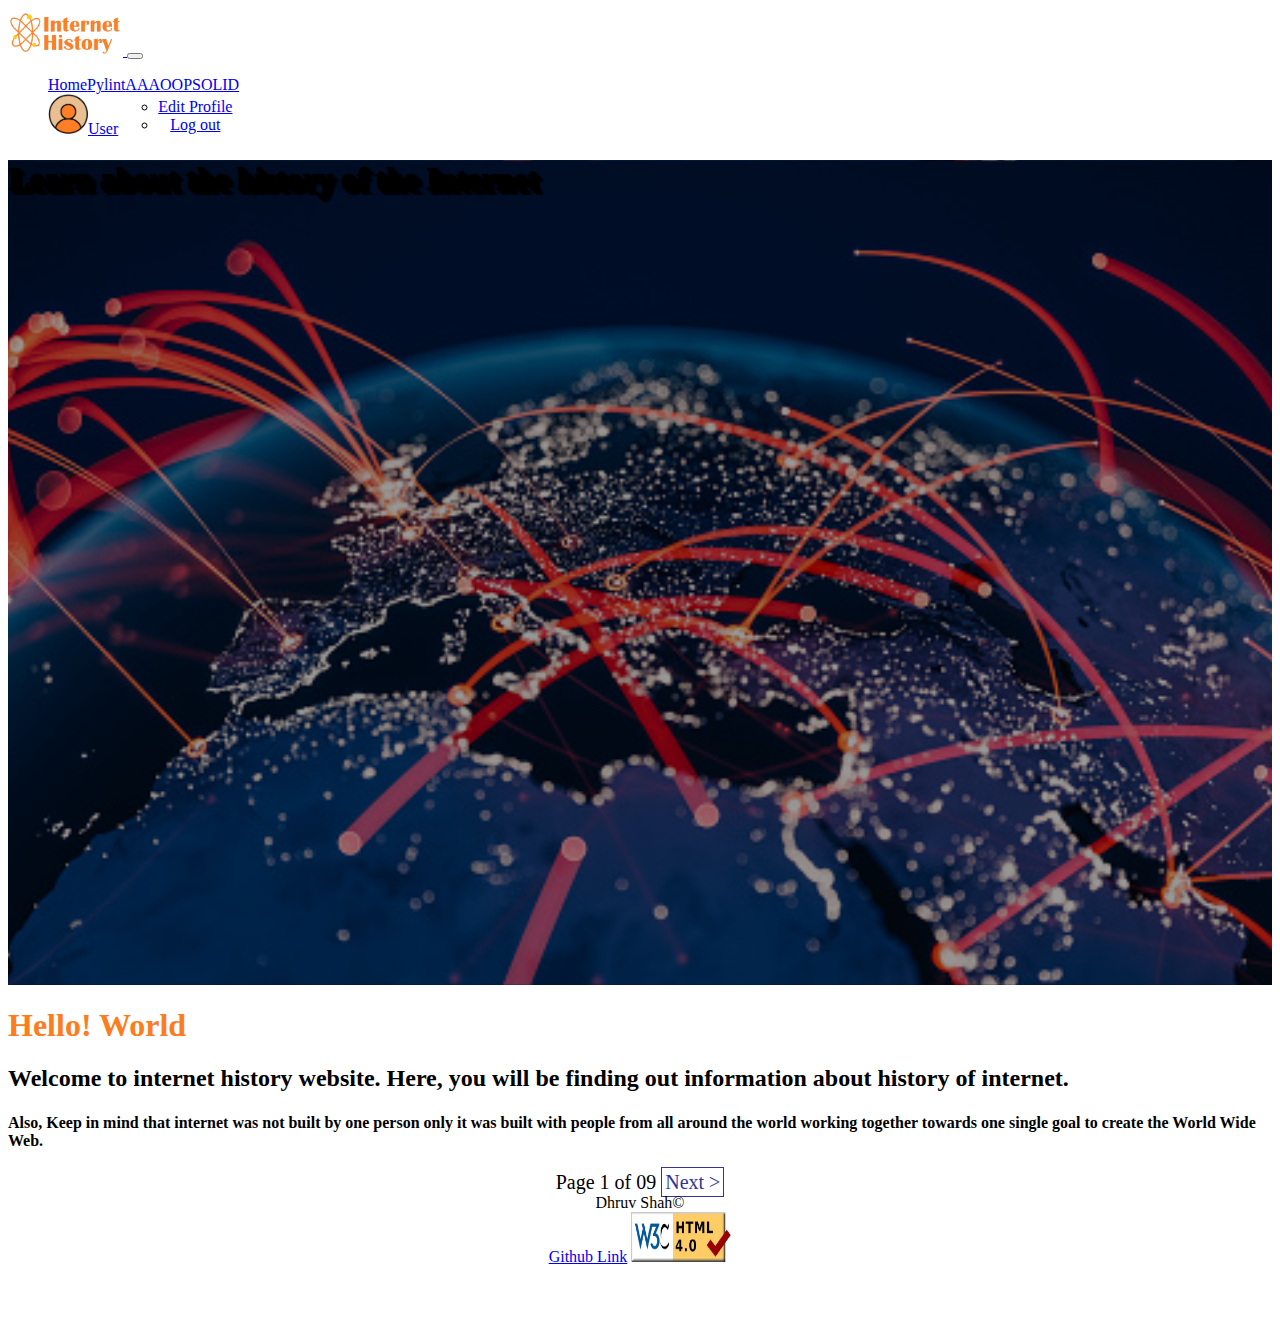
<file: public_html/index.html>
<!doctype html>
<html lang="en">
<head>
    <!-- Required meta tags -->
    <meta charset="utf-8">
    <title>Home</title>
    <link href="CSS/index.css" rel="stylesheet">
    <link href="CSS/global.css" rel="stylesheet">
    <meta name="viewport" content="width=device-width, initial-scale=1">

    <!-- Bootstrap CSS -->
    <link href="https://cdn.jsdelivr.net/npm/bootstrap@5.1.3/dist/css/bootstrap.min.css" rel="stylesheet" integrity="sha384-1BmE4kWBq78iYhFldvKuhfTAU6auU8tT94WrHftjDbrCEXSU1oBoqyl2QvZ6jIW3" crossorigin="anonymous">

    <link rel="stylesheet" href="CSS/index.css">

</head>
<body>
<nav class="navbar navbar-expand-lg bg-dark navbar-dark sticky-top">
    <div class="container">
        <a class="navbar-brand" href="#">
            <img src="Images/Logo-removebg-preview.png" class="main-logo" alt="...">
        </a>
        <button
                class="navbar-toggler"
                type="button"
                data-bs-toggle="collapse"
                data-bs-target="#navbarSupportedContent"
                aria-controls="navbarSupportedContent"
                aria-expanded="false"
                aria-label="Toggle navigation">
            <span class="navbar-toggler-icon"></span>
        </button>
        <div class="collapse navbar-collapse" id="navbarSupportedContent">
            <ul class="navbar-nav ms-auto mb-2 mb-lg-0 navbar-nav-scroll ">
                <li class="nav-item justify-content-end">
                    <a class="nav-link active" aria-current="page" href="index.html">Home</a>
                    <a class="nav-link active" aria-current="page" href="pylint.html">Pylint </a>
                    <a class="nav-link active" aria-current="page" href="AAA.html">AAA </a>
                    <a class="nav-link active" aria-current="page" href="OOPs.html">OOP </a>
                    <a class="nav-link active" aria-current="page" href="SOLID.html">SOLID </a>
                </li>
                <li class="nav-item dropdown flex-column-sm alignn-items-sm-end user-profile-dd">
                    <a class="nav-link dropdown-toggle justify-content-center align-items-center" href="#" id="navbarDropdown1" role="button"
                       data-bs-toggle="dropdown" aria-expanded="false">
                        <img src="Images/profileicon.jpg" alt='user_avatar' class="me-2 rounded-circle user-avatar">User
                    </a>
                    <ul class="dropdown-menu" aria-labelledby="navbarDropdown1">
                        <li><a class="dropdown-item" href="profile.html">Edit Profile</a></li>
                        <li><a class="dropdown-item" href="logout.html">Log out</a></li>
                    </ul>
                </li>
            </ul>

        </div>
    </div>
</nav>
<!-- END NAVBAR -->

<!-- START : HERO SECTION -->
<div class="w-100">
    <div class="hero-section bg-hero d-flex justify-content-center">
        <div class="container hero-content d-flex justify-content-center align-items-center">
            <div class="row justify-content-center">
                <div class="col-sm-8">
                    <h1 class="text-center text-light">Learn about the history of the Internet</h1>
                </div>
            </div>
        </div>
    </div>
</div>

<div class="container">
    <div class="row justify-content-center mt-4 mb-3">
        <div class="col-sm-6">
            <h1 class="text-orange text-center fw-bolder">Hello! World</h1>
            <h2 class="text-center">
                Welcome to internet history website. Here, you will be finding out information about
                <span class="">history of internet.</span>
            </h2>
            <h4 class="text-center mt-5">
                Also, Keep in mind that internet was not built by one person only it was built with
                people from all around the world working together towards one single goal to create
                the World Wide Web.
            </h4>
        </div>
    </div>
</div>

<div class="unit_nav mb-4">
    Page 1 of 09
    <a href="page2.html"> Next > </a>
</div>

<footer class="container mt-4 mb-4">
    <div class="copyright mb-3" style="text-align: center">Dhruv Shah&#169;</div>
    <div class="links" style="text-align: center">
        <a href="https://github.com/dhruvshah1996/project1/tree/master">Github Link</a>
        <img src="Images/W3c.png" alt="w3c html validation" width="100" height="50">
    </div>
</footer>

<script src="https://cdn.jsdelivr.net/npm/bootstrap@5.1.3/dist/js/bootstrap.bundle.min.js" integrity="sha384-ka7Sk0Gln4gmtz2MlQnikT1wXgYsOg+OMhuP+IlRH9sENBO0LRn5q+8nbTov4+1p" crossorigin="anonymous"></script>
</body>
</html>
</file>
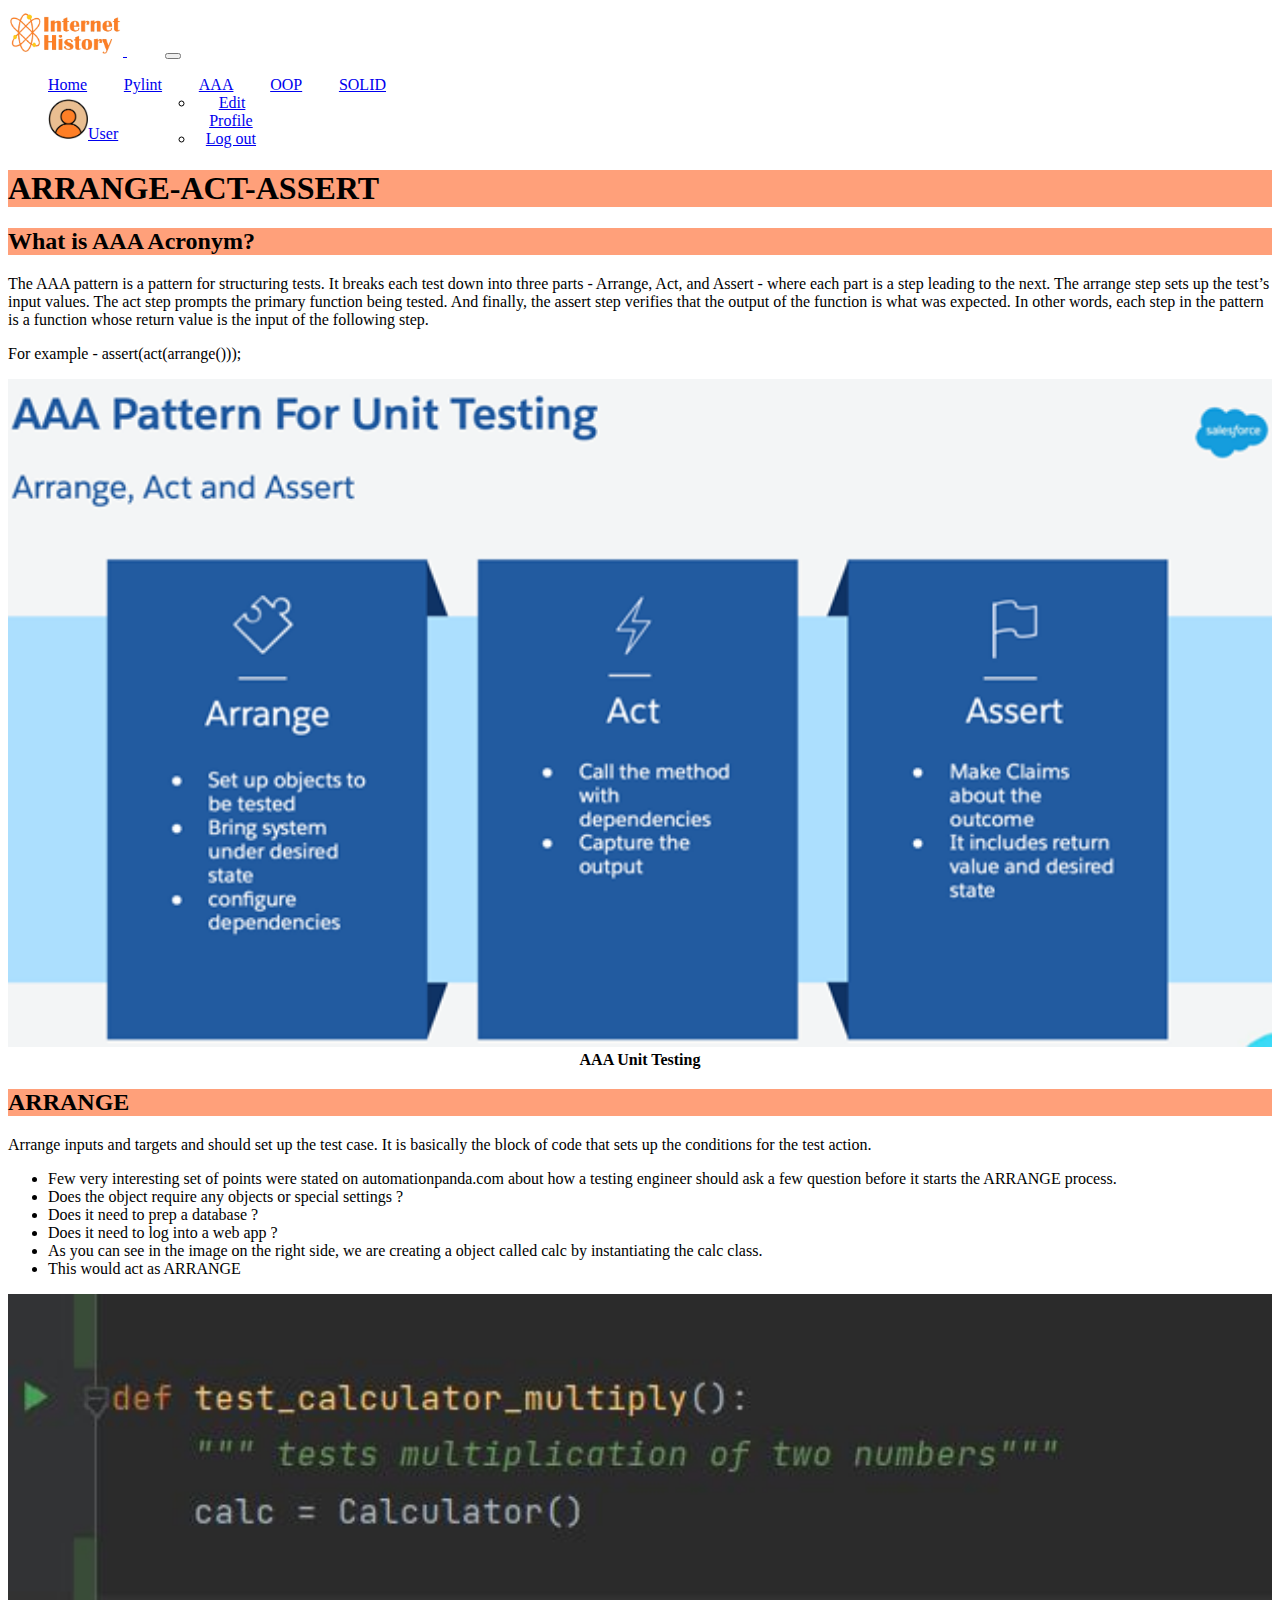
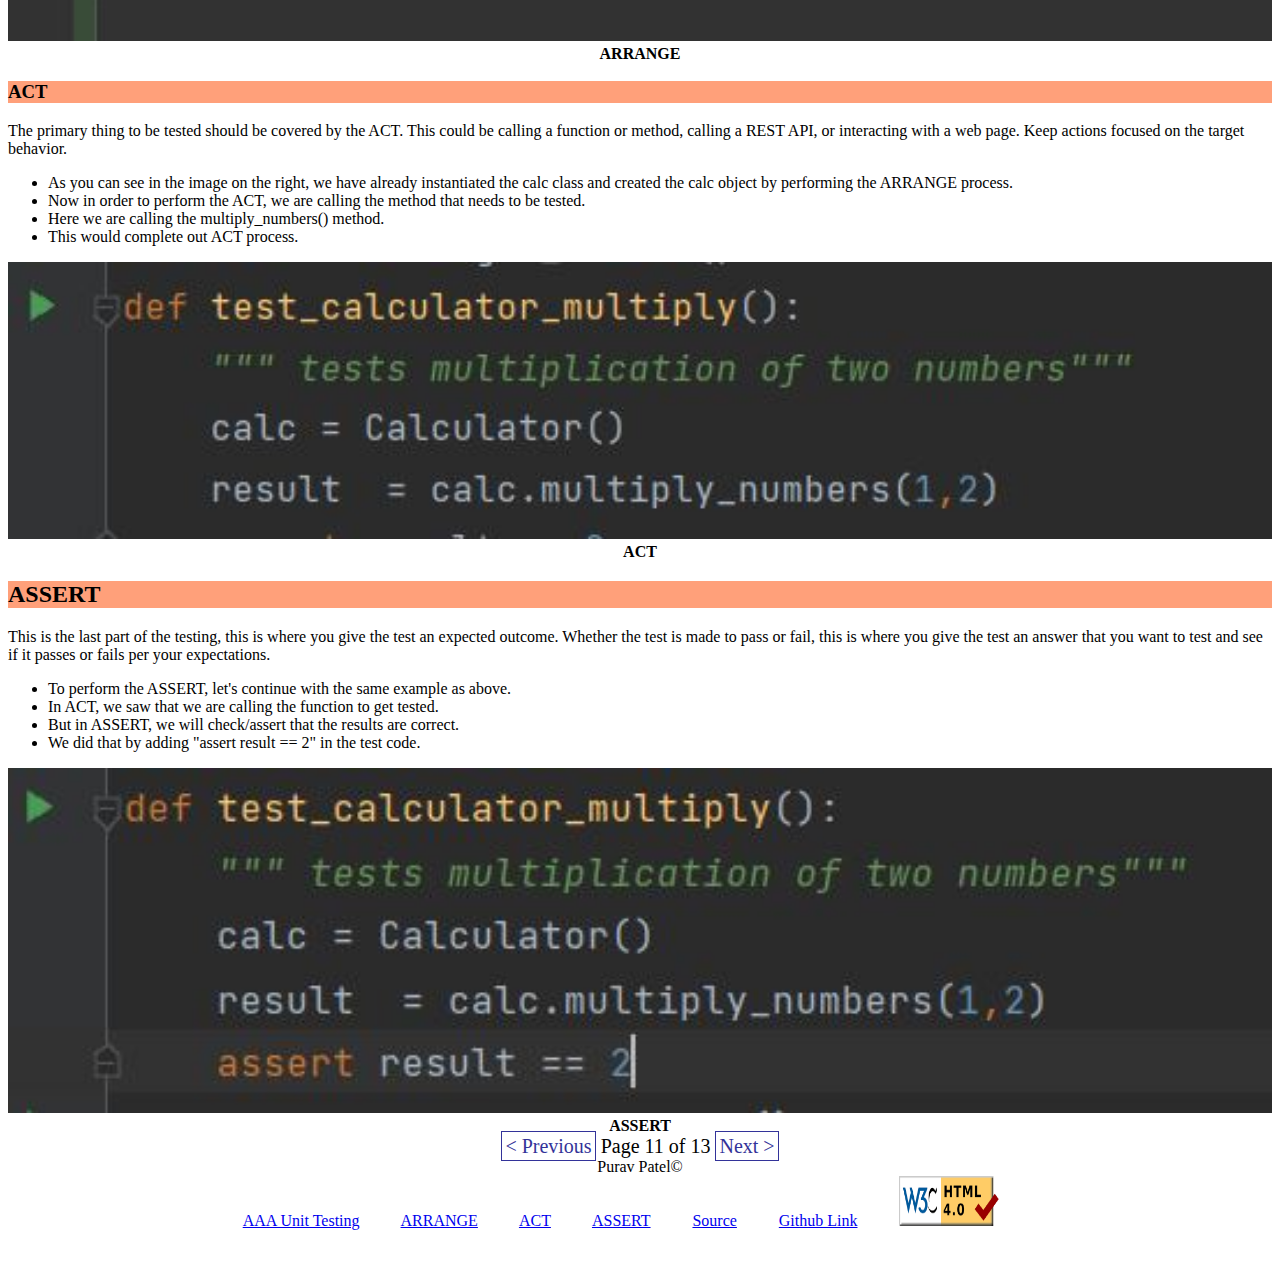
<file: public_html/AAA.html>
<!DOCTYPE html>
<html lang="en">
<head>
    <meta charset="UTF-8">
    <title>AAA Testing</title>

    <link href="CSS/AAATesting.css" rel="stylesheet">
    <link href="CSS/global.css" rel="stylesheet">
    <meta name="viewport" content="width=device-width, initial-scale=1">

    <!-- Bootstrap CSS -->
    <link href="https://cdn.jsdelivr.net/npm/bootstrap@5.1.3/dist/css/bootstrap.min.css" rel="stylesheet"
          integrity="sha384-1BmE4kWBq78iYhFldvKuhfTAU6auU8tT94WrHftjDbrCEXSU1oBoqyl2QvZ6jIW3" crossorigin="anonymous">

    <link rel="stylesheet" href="CSS/index.css">

</head>
<body>

<nav class="navbar navbar-expand-lg bg-dark navbar-dark sticky-top">
    <div class="container">
        <a class="navbar-brand" href="#">
            <img src="Images/Logo-removebg-preview.png" class="main-logo" alt="...">
        </a>
        <button
                class="navbar-toggler"
                type="button"
                data-bs-toggle="collapse"
                data-bs-target="#navbarSupportedContent"
                aria-controls="navbarSupportedContent"
                aria-expanded="false"
                aria-label="Toggle navigation">
            <span class="navbar-toggler-icon"></span>
        </button>
        <div class="collapse navbar-collapse" id="navbarSupportedContent">
            <ul class="navbar-nav ms-auto mb-2 mb-lg-0 navbar-nav-scroll ">
                <li class="nav-item justify-content-end">
                    <a class="nav-link active" aria-current="page" href="index.html">Home</a>
                    <a class="nav-link active" aria-current="page" href="pylint.html">Pylint </a>
                    <a class="nav-link active" aria-current="page" href="AAA.html">AAA </a>
                    <a class="nav-link active" aria-current="page" href="OOPs.html">OOP </a>
                    <a class="nav-link active" aria-current="page" href="SOLID.html">SOLID </a>

                </li>
                <li class="nav-item dropdown flex-column-sm alignn-items-sm-end user-profile-dd">
                    <a class="nav-link dropdown-toggle justify-content-center align-items-center" href="#"
                       id="navbarDropdown1" role="button"
                       data-bs-toggle="dropdown" aria-expanded="false">
                        <img src="Images/profileicon.jpg" alt='user_avatar' class="me-2 rounded-circle user-avatar">User
                    </a>
                    <ul class="dropdown-menu" aria-labelledby="navbarDropdown1">
                        <li><a class="dropdown-item" href="profile.html">Edit Profile</a></li>
                        <li><a class="dropdown-item" href="logout.html">Log out</a></li>
                    </ul>
                </li>
            </ul>

        </div>
    </div>
</nav>

<div class="container">

    <h1 class="mt-5 mb-4" style="background-color:lightsalmon;">ARRANGE-ACT-ASSERT</h1>

    <div class="row" style="">
        <div class="col-sm-8">
            <h2 class="mt-3" style="background-color:lightsalmon;">What is AAA Acronym?</h2>
            <p>
                The AAA pattern is a pattern for structuring tests.
                It breaks each test down into three parts - Arrange, Act, and Assert - where each part is a step leading to the next.
                The arrange step sets up the test’s input values. The act step prompts the primary function being tested.
                And finally, the assert step verifies that the output of the function is what was expected.
                In other words, each step in the pattern is a function whose return value is the input of the following step.
                <li>For example -
                    assert(act(arrange()));
                </li>

            </p>
        </div>

        <div class="col-sm-4">
            <img src="Images/aaa.png" alt="Test" style="height: 100%; width: 100%" class="mt-3">
            <span style="font-weight: bold" >AAA Unit Testing</span>
        </div>
    </div>
</div>

<div class="w-100 bg-orange-light py-5">
    <div class="container" style="">
        <div class="row mt-3">
            <div class="col-sm-8">
                <h2 style="background-color:lightsalmon;">ARRANGE</h2>
                <p>
                    Arrange inputs and targets and should set up the test case.
                    It is basically the block of code that sets up the conditions for the test action.
                </p>
                <p>
                <ul>
                    <li>Few very interesting set of points were stated on automationpanda.com about how a testing engineer should ask a few question before it starts the ARRANGE process.</li>
                    <li>Does the object require any objects or special settings ?</li>
                    <li>Does it need to prep a database ?</li>
                    <li>Does it need to log into a web app ? </li>
                    <li>As you can see in the image on the right side, we are creating a object called calc by instantiating the calc class.</li>
                    <li>This would act as ARRANGE</li>
                </ul>
                </p>
            </div>

            <div class="col-sm-4">
                <img src="Images/arrange.JPG" style="height: 100%; width: 100%" alt="Encapsulation">
                <span style="font-weight: bold">ARRANGE</span>
            </div>
        </div>
    </div>
</div>
<div class="container" style="">
    <div class="row mt-3">
        <div class="col-sm-8">
            <h3 style="background-color:lightsalmon;">ACT</h3>
            <P>
                The primary thing to be tested should be covered by the ACT.
                This could be calling a function or method, calling a REST API, or interacting with a web page.
                Keep actions focused on the target behavior.

            </P>
            <p>
            <ul>
                <li>As you can see in the image on the right, we have already instantiated the calc class and created the calc object by performing the ARRANGE process.</li>
                <li>Now in order to perform the ACT, we are calling the method that needs to be tested.</li>
                <li>Here we are calling the multiply_numbers() method.</Li>
                <li>This would complete out ACT process.</li>
            </ul>
            </p>
        </div>

        <div class="col-sm-4">
            <img src="Images/act.JPG" alt="Abstraction" style="width: 100%; height: 100%">
            <span style="font-weight: bold">ACT</span>
        </div>
    </div>

</div>
<div class="w-100 bg-orange-light py-5">
    <div class="container" style="">
        <div class="row mt-3">
            <div class="col-sm-8">
                <h2 style="background-color:lightsalmon;">ASSERT</h2>
                <p>
                    This is the last part of the testing, this is where you give the test an expected outcome.
                    Whether the test is made to pass or fail, this is where you give the test an answer that you want to test
                    and see if it passes or fails per your expectations.
                </p>
                <p>
                <ul>
                    <Li>To perform the ASSERT, let's continue with the same example as above.</Li>
                    <li>In ACT, we saw that we are calling the function to get tested.</li>
                    <li>But in ASSERT, we will check/assert that the results are correct.</li>
                    <li>We did that by adding "assert result == 2" in the test code.</li>
                </ul>
                </p>
            </div>

            <div class="col-sm-4">
                <img src="Images/assert.JPG" style="height: 100%; width: 100%" alt="Inheritance">
                <span style="font-weight: bold">ASSERT</span>
            </div>
        </div>
    </div>
</div>
<div class="unit_nav">
    <a href="pylint.html"> &lt; Previous</a>
    Page 11 of 13
    <a href="OOPs.html"> Next > </a>
</div>
<footer class="container mt-4 mb-4">
    <div class="copyright mb-3" style="text-align: center">Purav Patel&#169;</div>
    <div class="links" style="text-align: center">
        <a href="https://www.facebook.com/WNEPDoesItReallyWork/photos/pb.340910575962.-2207520000../10156773489765963/?type=3&theater">AAA Unit Testing</a>
        <a href="https://github.com/pp733/calc2/tree/main">ARRANGE</a>
        <a href="https://github.com/pp733/calc2/tree/main">ACT</a>
        <a href="https://github.com/pp733/calc2/tree/main">ASSERT</a>
        <a href="https://automationpanda.com/2020/07/07/arrange-act-assert-a-pattern-for-writing-good-tests/">Source</a>
        <a href="https://github.com/pp733/Project2">Github Link</a>
        <a href="https://validator.w3.org/nu/?showsource=yes&doc=http%3A%2F%2Fpro2calc.eastus.azurecontainer.io%2F" rel="nofollow" title="Validate as HTML5"><img alt="w3c" src="Images/W3c.png" style="height: 50px; width: 100px"></a>
    </div>
</footer>

<script src="https://cdn.jsdelivr.net/npm/bootstrap@5.1.3/dist/js/bootstrap.bundle.min.js"
        integrity="sha384-ka7Sk0Gln4gmtz2MlQnikT1wXgYsOg+OMhuP+IlRH9sENBO0LRn5q+8nbTov4+1p"
        crossorigin="anonymous"></script>

</body>
</html>
</file>
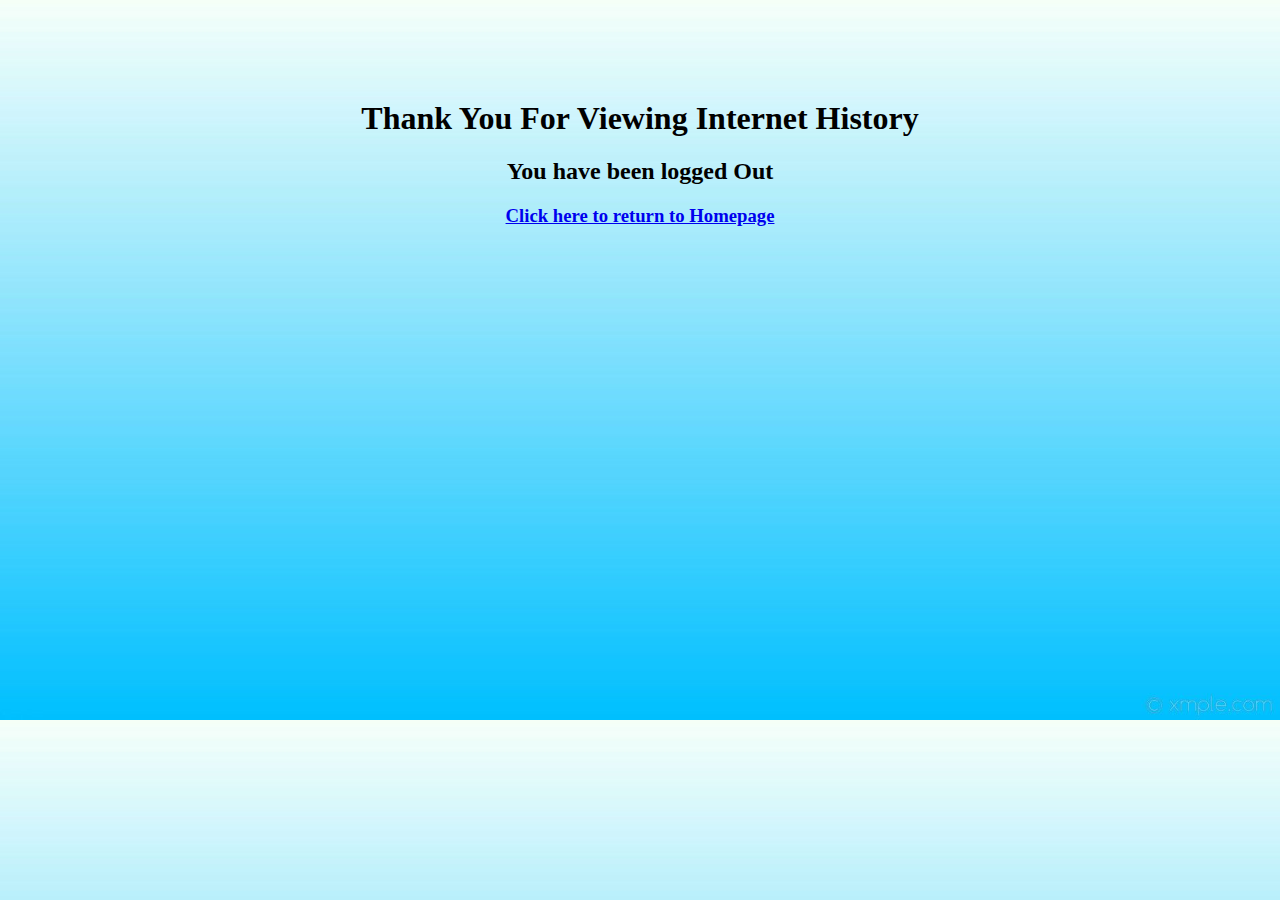
<file: public_html/logout.html>
<!DOCTYPE html>
<html lang="en">
<head>
    <meta charset="UTF-8">
    <title>Logged Out!</title>
    <link href="CSS/logout.css" rel="stylesheet">
</head>
<body>
<h1>Thank You For Viewing Internet History</h1>
<h2>You have been logged Out</h2>
<h3><a href="index.html" >Click here to return to Homepage</a></h3>
</body>
</html>
</file>
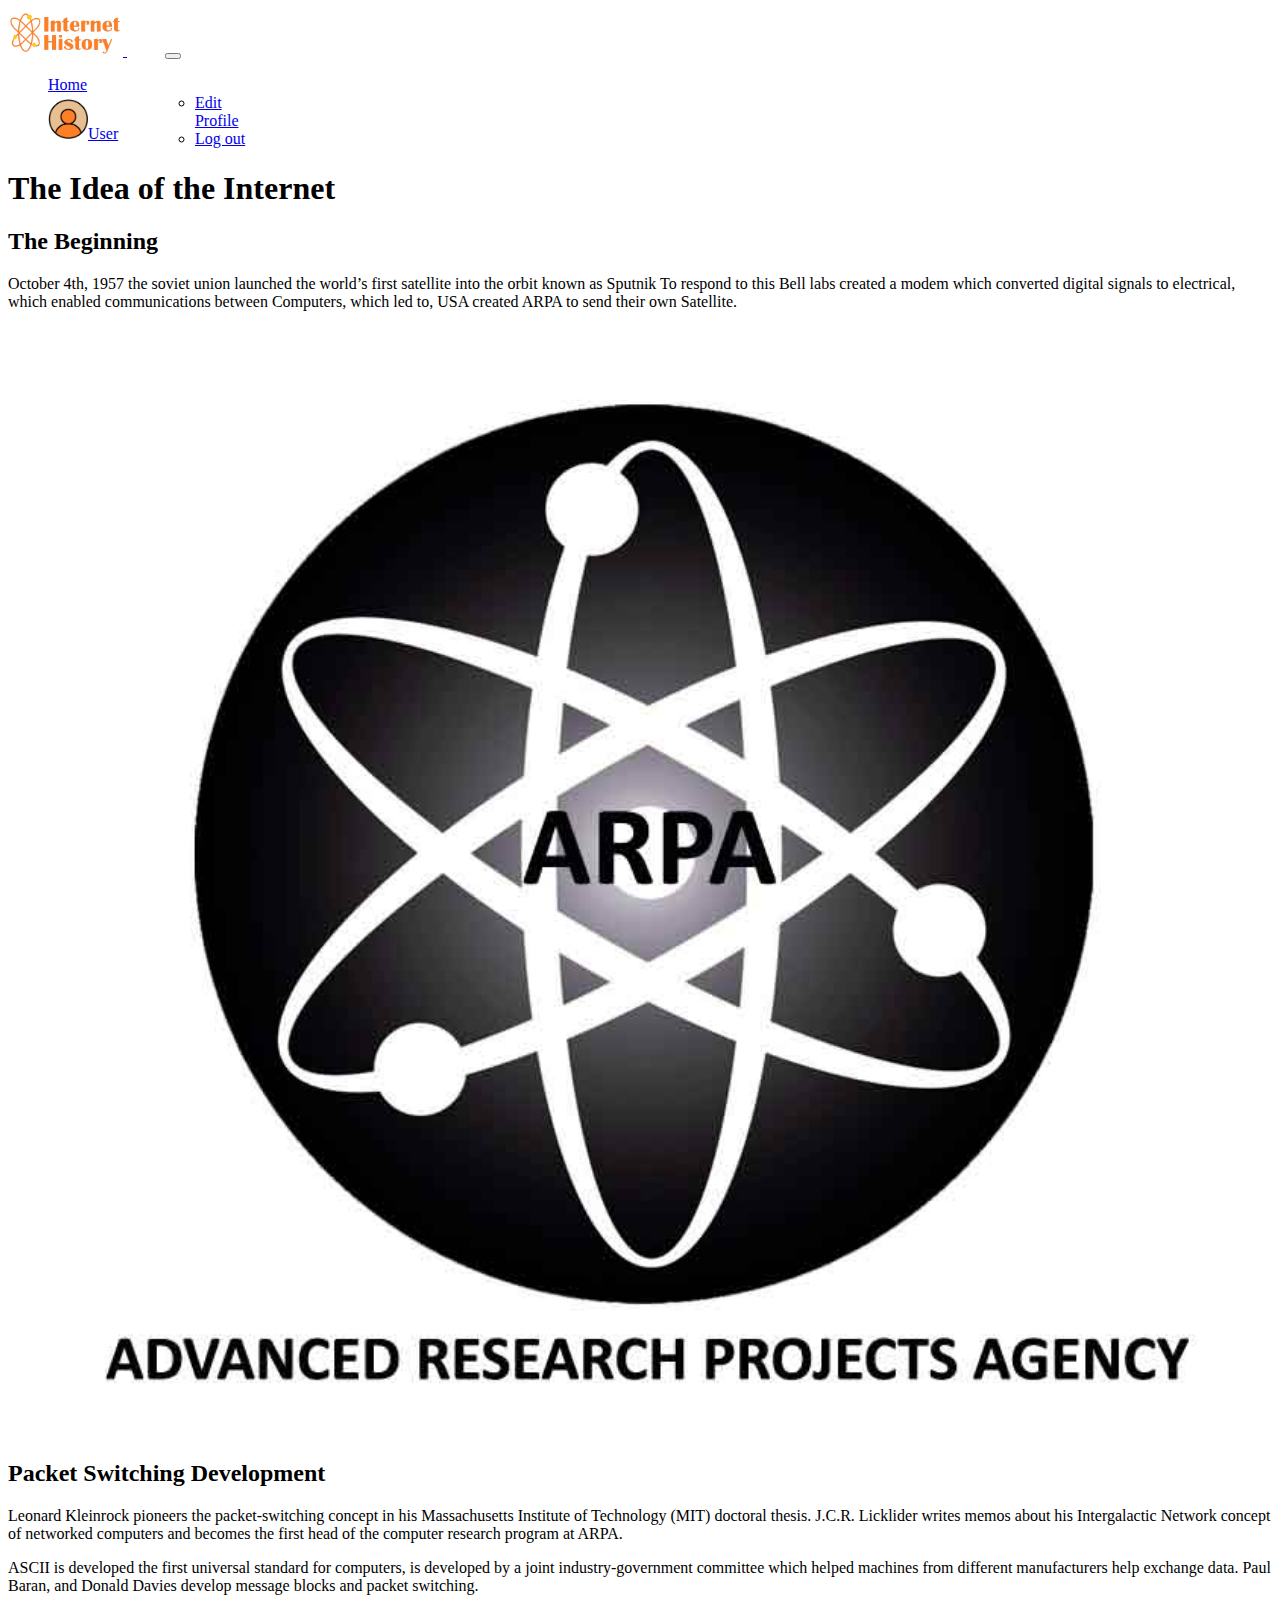
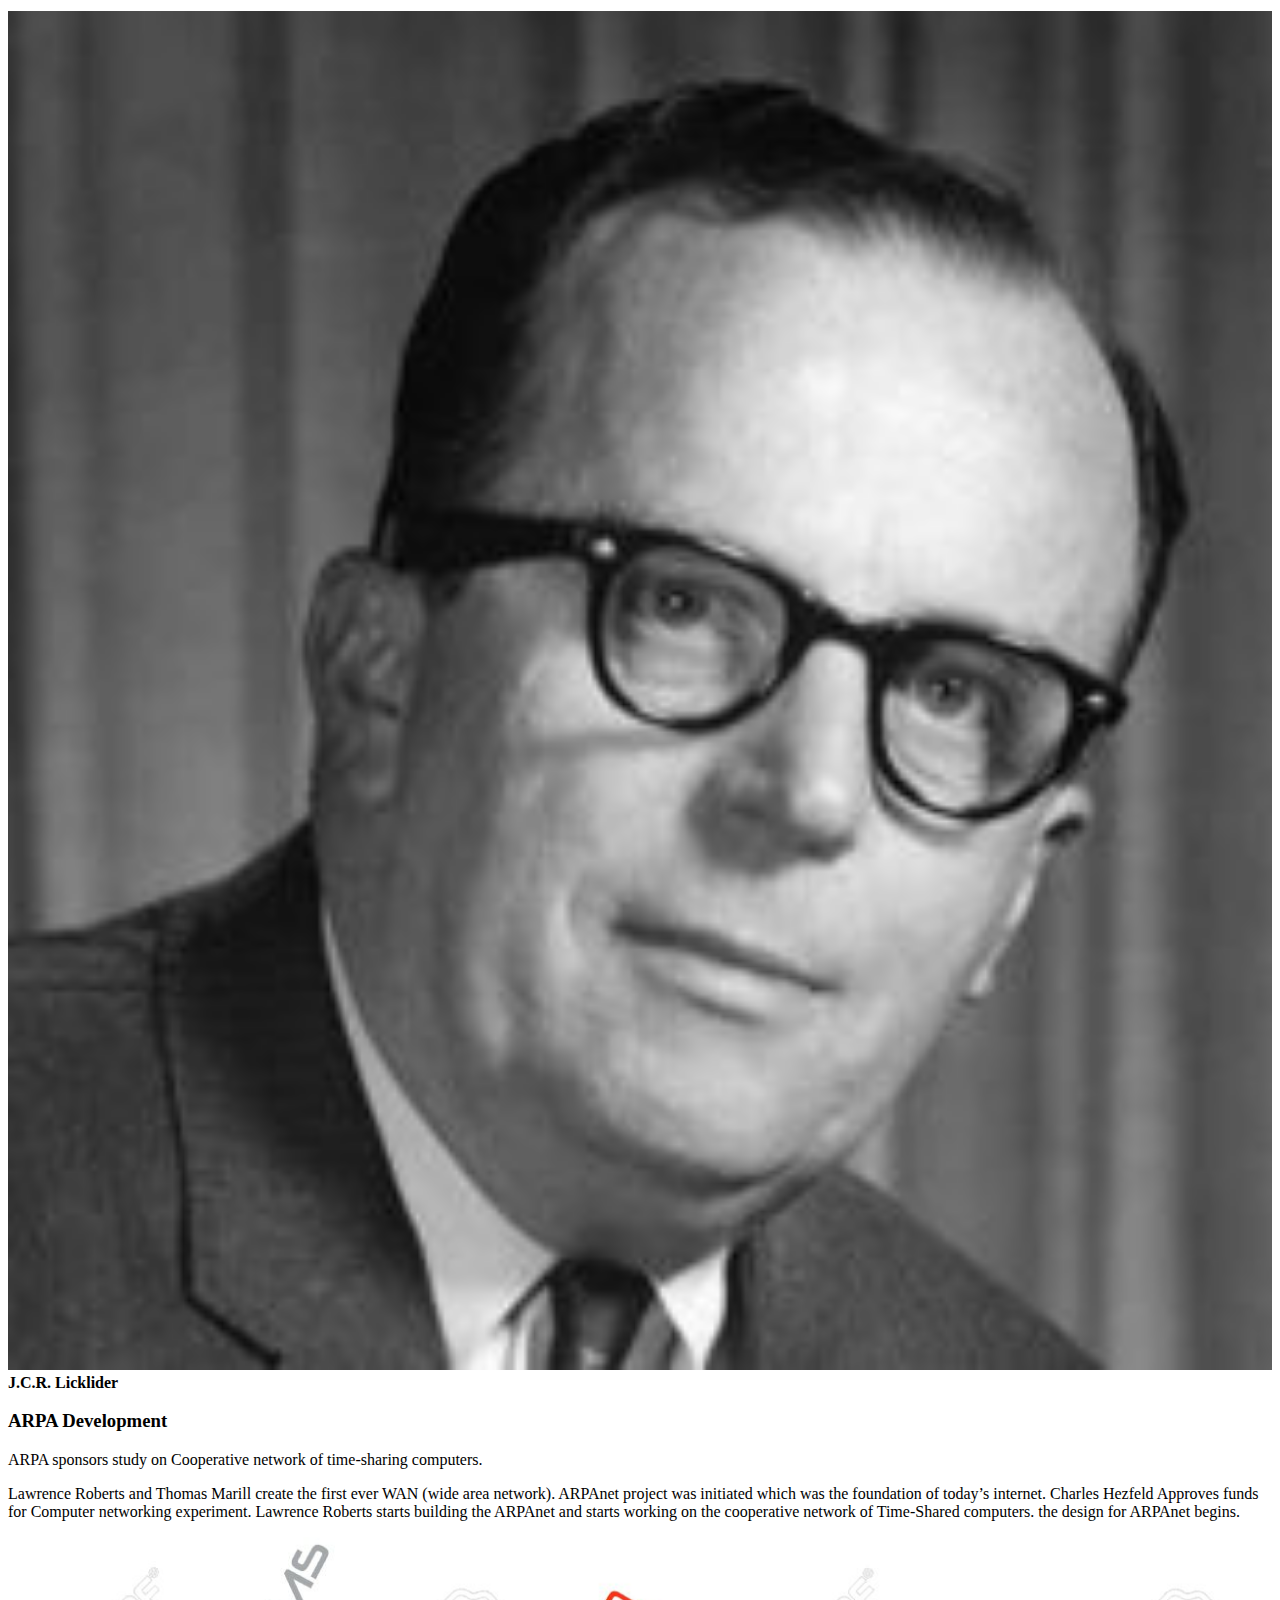
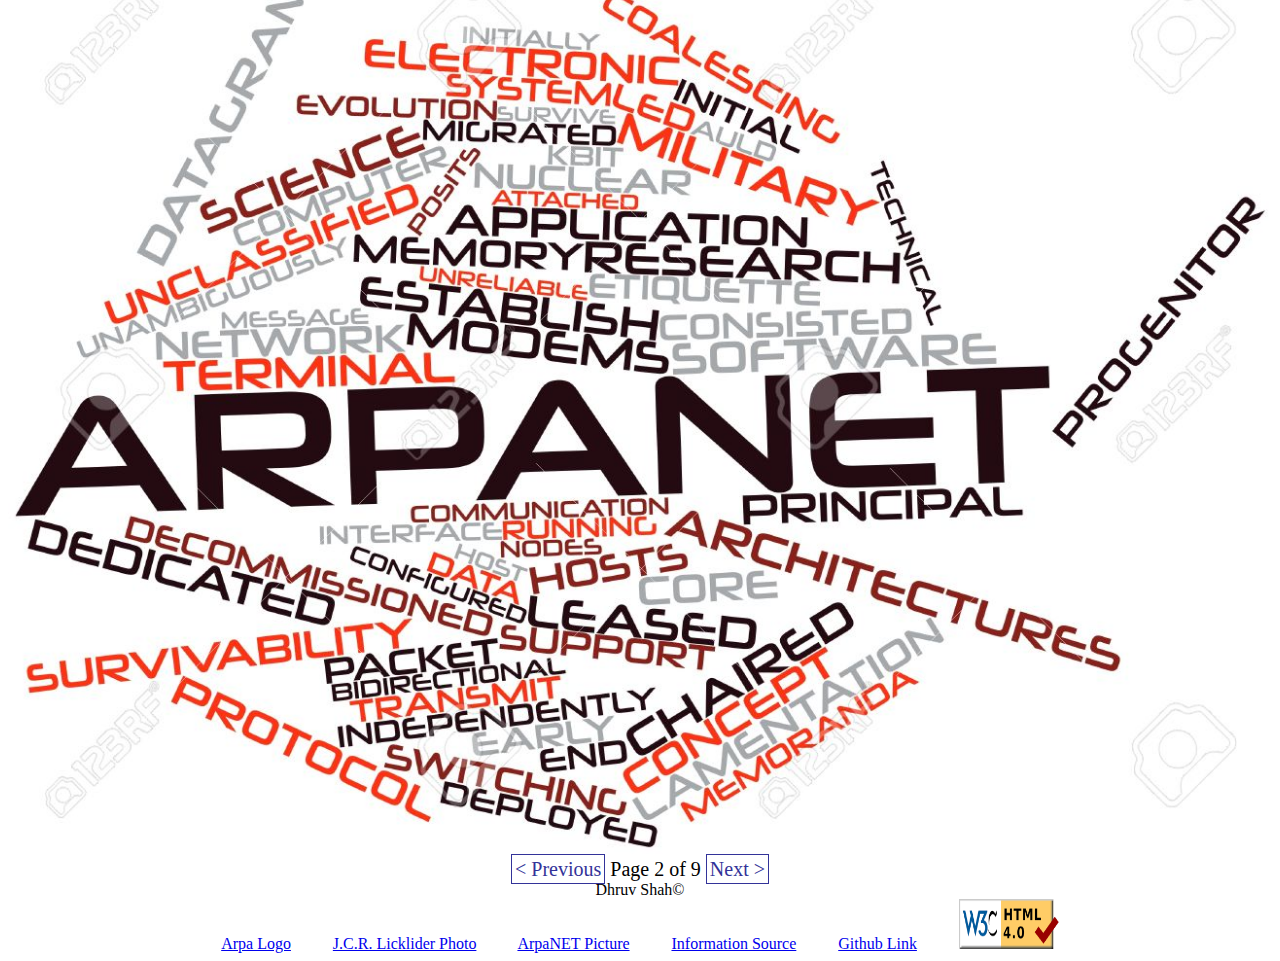
<file: public_html/page2.html>
<!DOCTYPE html>
<html lang="en">
<head>
    <meta charset="UTF-8">
    <title>Title</title>
    <link href="https://cdn.jsdelivr.net/npm/bootstrap@5.1.3/dist/css/bootstrap.min.css" rel="stylesheet" integrity="sha384-1BmE4kWBq78iYhFldvKuhfTAU6auU8tT94WrHftjDbrCEXSU1oBoqyl2QvZ6jIW3" crossorigin="anonymous">

    <link href="CSS/page2.css" rel="stylesheet">
    <link rel="stylesheet" href="CSS/global.css">

</head>
<body>
<nav class="navbar navbar-expand-lg bg-dark navbar-dark sticky-top">
    <div class="container">
        <a class="navbar-brand" href="#">
            <img src="Images/Logo-removebg-preview.png" class="main-logo" alt="...">
        </a>
        <button
                class="navbar-toggler"
                type="button"
                data-bs-toggle="collapse"
                data-bs-target="#navbarSupportedContent"
                aria-controls="navbarSupportedContent"
                aria-expanded="false"
                aria-label="Toggle navigation">
            <span class="navbar-toggler-icon"></span>
        </button>
        <div class="collapse navbar-collapse" id="navbarSupportedContent">
            <ul class="navbar-nav ms-auto mb-2 mb-lg-0 navbar-nav-scroll ">
                <li class="nav-item justify-content-end">
                    <a class="nav-link active" aria-current="page" href="index.html">Home</a>
                </li>
                <li class="nav-item dropdown flex-column-sm alignn-items-sm-end user-profile-dd">
                    <a class="nav-link dropdown-toggle justify-content-center align-items-center" href="#" id="navbarDropdown1" role="button"
                       data-bs-toggle="dropdown" aria-expanded="false">
                        <img src="Images/profileicon.jpg" alt='user_avatar' class="me-2 rounded-circle user-avatar">User
                    </a>
                    <ul class="dropdown-menu" aria-labelledby="navbarDropdown1">
                        <li><a class="dropdown-item" href="profile.html">Edit Profile</a></li>
                        <li><a class="dropdown-item" href="logout.html">Log out</a></li>
                    </ul>
                </li>
            </ul>

        </div>
    </div>
</nav>

<div class="container">

    <h1 class="mt-5 mb-4">The Idea of the Internet</h1>

    <div class="row">
        <div class="col-sm-8">
            <h2>The Beginning</h2>
            <p>October 4th, 1957 the soviet union launched the world’s first satellite into the orbit known as Sputnik
            To respond to this Bell labs created a modem which converted digital signals to electrical, which enabled
            communications between Computers, which led to, USA created ARPA to send their own Satellite.
            </p>
        </div>

        <div class="col-sm-4">
        <img src="Images/Arpa.jpeg" alt="Arpa Logo">
        </div>
    </div>
</div>

<div class="w-100 bg-orange-light py-5">
    <div class="container">
        <div class="row mt-3">
            <div class="col-sm-8">
                <h2>Packet Switching Development</h2>
                <p>
                    Leonard Kleinrock pioneers the packet-switching concept in his Massachusetts Institute of Technology (MIT)
                    doctoral thesis. J.C.R. Licklider writes memos about his Intergalactic Network concept of networked computers
                    and becomes the first head of the computer research program at ARPA.
                </p>
                <p>
                    ASCII is developed the first universal standard for computers, is developed by a joint industry-government committee
                    which helped machines from different manufacturers help exchange data.
                    Paul Baran, and Donald Davies develop message blocks and packet switching.
                </p>
            </div>

            <div class="col-sm-4">
                <img src="Images/jcr%20licklider.jpeg" style="height: 90%" alt="J.C.R. Licklider">
                <span style="font-weight: bold">J.C.R. Licklider</span>
            </div>
        </div>
    </div>
</div>
<div class="container">
    <div class="row mt-3">
        <div class="col-sm-8">
        <h3>ARPA Development</h3>
            <p>
                ARPA sponsors study on Cooperative network of time-sharing computers.
            </p>
            <P>
                Lawrence Roberts and Thomas Marill create the first ever WAN (wide area network).
                ARPAnet project was initiated which was the foundation of today’s internet.
                Charles Hezfeld Approves funds for Computer networking experiment.
                Lawrence Roberts starts building the ARPAnet and starts working on the cooperative network of Time-Shared computers.
                the design for ARPAnet begins.

            </P>
        </div>

        <div class="col-sm-4">
            <img src="Images/ArpaNET.jpeg" alt="ArpaNET Logo">
        </div>
    </div>

</div>
<div class="unit_nav">
    <a href="index.html"> &lt; Previous</a>
    Page 2 of 9
    <a href="page3.html"> Next > </a>
</div>
<footer class="container mt-4 mb-4">
    <div class="copyright mb-3" style="text-align: center">Dhruv Shah&#169;</div>
    <div class="links" style="text-align: center">
    <a href="https://arno27.files.wordpress.com/2014/05/arpa.jpg">Arpa Logo</a>
    <a href="https://www.internethalloffame.org/inductees/jcr-licklider">J.C.R. Licklider Photo</a>
    <a href="https://www.123rf.com/photo_16413851_abstract-word-cloud-for-arpanet-with-related-tags-and-terms.html">ArpaNET Picture</a>
    <a href="https://www.internethalloffame.org/internet-history/timeline">Information Source</a>
        <a href="https://github.com/dhruvshah1996/project1/tree/master">Github Link</a>
        <img src="Images/W3c.png" alt="w3c html validation" width="100" height="50">
    </div>
</footer>

<script src="https://cdn.jsdelivr.net/npm/bootstrap@5.1.3/dist/js/bootstrap.bundle.min.js" integrity="sha384-ka7Sk0Gln4gmtz2MlQnikT1wXgYsOg+OMhuP+IlRH9sENBO0LRn5q+8nbTov4+1p" crossorigin="anonymous"></script>

</body>
</html>
</file>
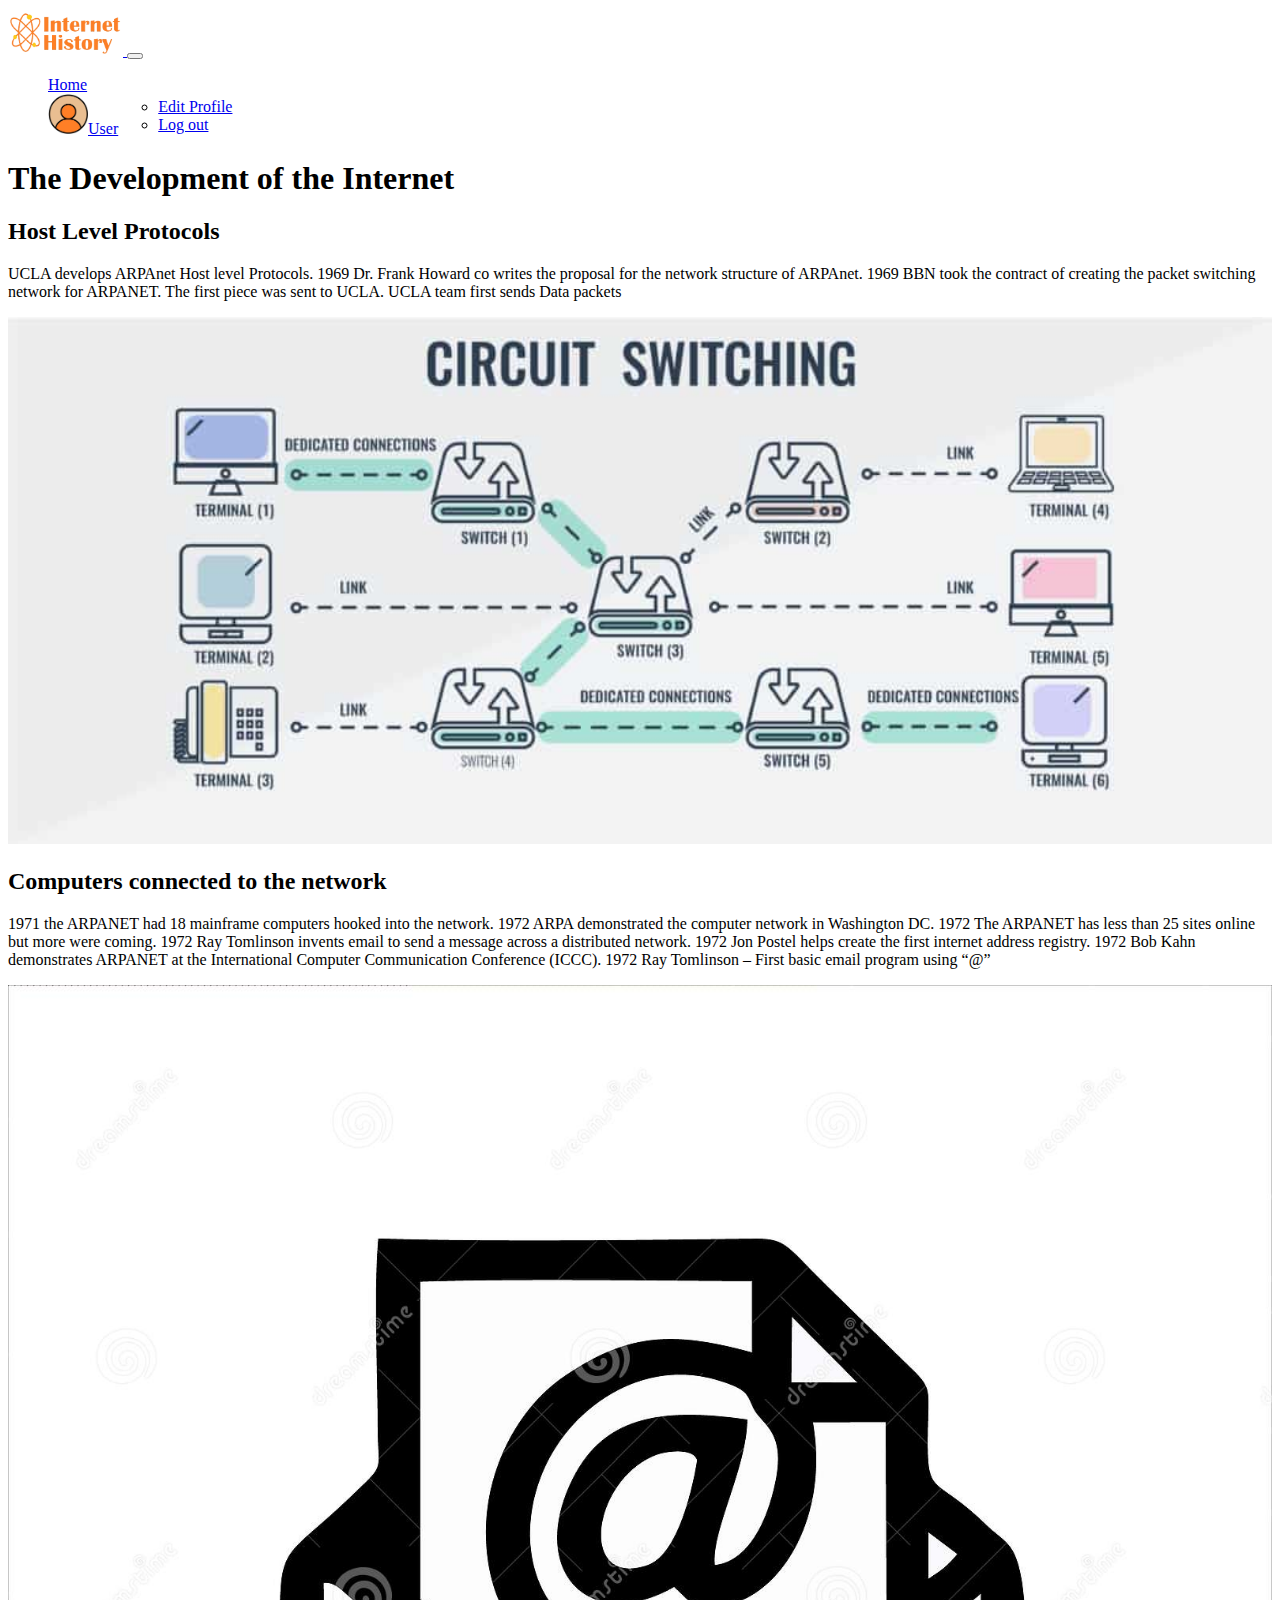
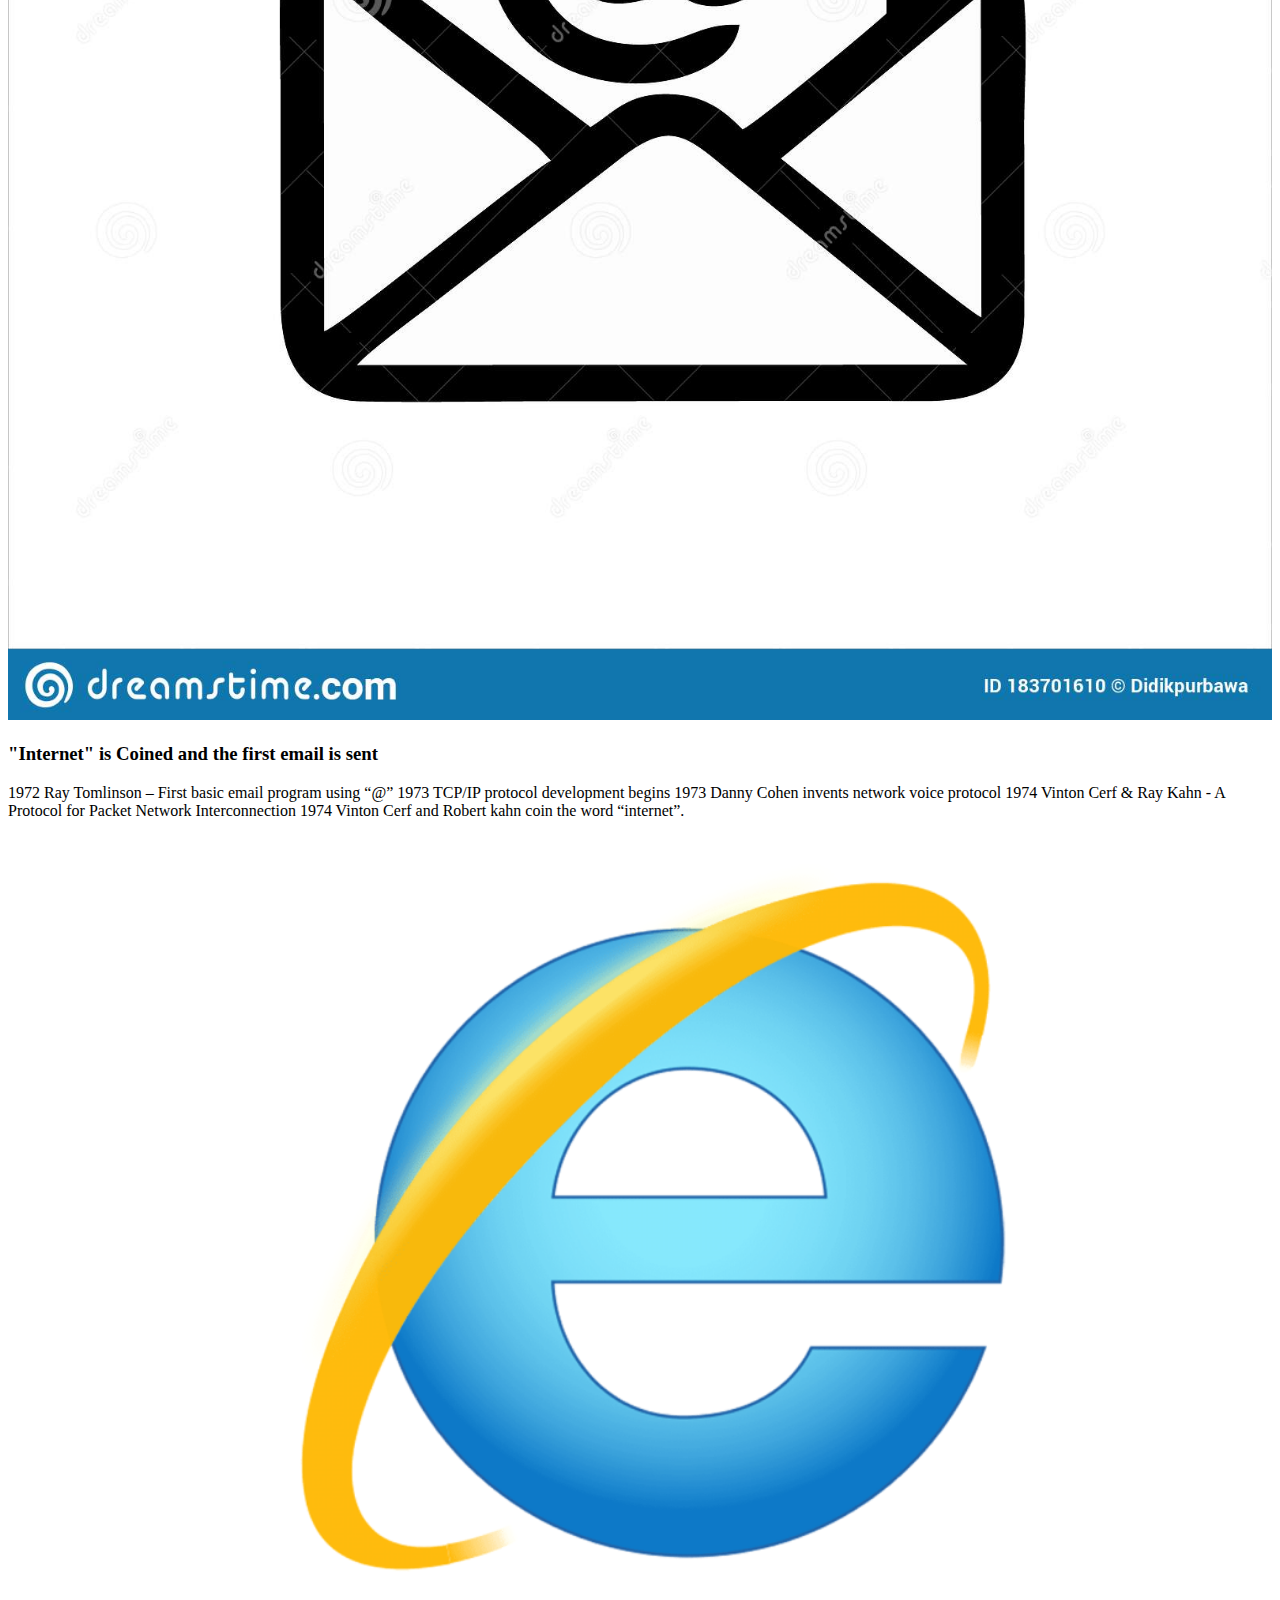
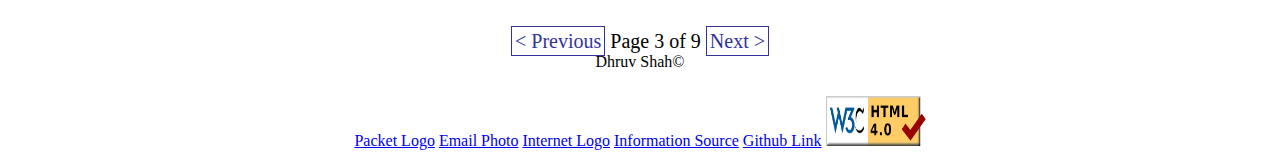
<file: public_html/page3.html>
<!DOCTYPE html>
<html lang="en">
<head>
    <meta charset="UTF-8">
    <title>Page 3</title>
    <link href="https://cdn.jsdelivr.net/npm/bootstrap@5.1.3/dist/css/bootstrap.min.css" rel="stylesheet" integrity="sha384-1BmE4kWBq78iYhFldvKuhfTAU6auU8tT94WrHftjDbrCEXSU1oBoqyl2QvZ6jIW3" crossorigin="anonymous">

    <link href="CSS/page3.css" rel="stylesheet">
    <link rel="stylesheet" href="CSS/global.css">


</head>
<body>
<nav class="navbar navbar-expand-lg bg-dark navbar-dark sticky-top">
    <div class="container">
        <a class="navbar-brand" href="#">
            <img src="Images/Logo-removebg-preview.png" class="main-logo" alt="...">
        </a>
        <button
                class="navbar-toggler"
                type="button"
                data-bs-toggle="collapse"
                data-bs-target="#navbarSupportedContent"
                aria-controls="navbarSupportedContent"
                aria-expanded="false"
                aria-label="Toggle navigation">
            <span class="navbar-toggler-icon"></span>
        </button>
        <div class="collapse navbar-collapse" id="navbarSupportedContent">
            <ul class="navbar-nav ms-auto mb-2 mb-lg-0 navbar-nav-scroll ">
                <li class="nav-item justify-content-end">
                    <a class="nav-link active" aria-current="page" href="index.html">Home</a>
                </li>
                <li class="nav-item dropdown flex-column-sm alignn-items-sm-end user-profile-dd">
                    <a class="nav-link dropdown-toggle justify-content-center align-items-center" href="#" id="navbarDropdown1" role="button"
                       data-bs-toggle="dropdown" aria-expanded="false">
                        <img src="Images/profileicon.jpg" alt='user_avatar' class="me-2 rounded-circle user-avatar">User
                    </a>
                    <ul class="dropdown-menu" aria-labelledby="navbarDropdown1">
                        <li><a class="dropdown-item" href="profile.html">Edit Profile</a></li>
                        <li><a class="dropdown-item" href="logout.html">Log out</a></li>
                    </ul>
                </li>
            </ul>

        </div>
    </div>
</nav>


<div class="container">
    <h1 class="mt-5 mb-4">The Development of the Internet</h1>

<div class="row">
    <div class="col-sm-8">
        <h2>Host Level Protocols</h2>
        <p>UCLA develops ARPAnet Host level Protocols.
             1969 Dr. Frank Howard co writes the proposal for the network structure of ARPAnet.
             1969  BBN took the contract of creating the packet switching network for ARPANET. The first piece was sent to UCLA.
             UCLA team first sends Data packets

        </p>
    </div>

    <div class="col-sm-4">
        <img src="Images/packetswitching.jpeg" alt="..">
    </div>
</div>
    </div>

    <div class="w-100 bg-orange-light py-5">
        <div class="container">
            <div class="row mt-3">
    <div class="col-sm-8">
        <h2>Computers connected to the network</h2>
        <p>
            1971 the ARPANET had 18 mainframe computers hooked into the network.
            1972 ARPA demonstrated the computer network in Washington DC.
            1972 The ARPANET has less than 25 sites online but more were coming.
            1972 Ray Tomlinson invents email to send a message across a distributed network.
            1972 Jon Postel helps create the first internet address registry.
            1972 Bob Kahn demonstrates ARPANET at the International Computer Communication Conference (ICCC).
            1972 Ray Tomlinson – First basic email program using “@”

        </p>

    </div>

    <div class="col-sm-4">
        <img src="Images/emaillogo.jpeg" alt="email logo">
    </div>
</div>
</div>
        </div>

<div class="container">
<div class="row mt-3">
    <div class="col-sm-8">
        <h3>"Internet" is Coined and the first email is sent</h3>
        <p>
            1972 Ray Tomlinson – First basic email program using “@”
            1973 TCP/IP protocol development begins
            1973 Danny Cohen invents network voice protocol
            1974 Vinton Cerf & Ray Kahn - A Protocol for Packet Network Interconnection
            1974 Vinton Cerf and Robert kahn coin the word “internet”.

        </P>
    </div>

    <div class="col-sm-4">
        <img src="Images/Internet%20logo.png" alt="Internet Logo">
    </div>
</div>
</div>

<div class="unit_nav">
    <a href="page2.html"> &lt; Previous</a>
    Page 3 of 9
    <a href="page4.html"> Next > </a>
</div>

<footer class="container mt-4 mb-4" style="text-align: center">
    <div class="copyright" style="padding-bottom: 2%">Dhruv Shah&#169;</div>
    <a href="https://www.comparitech.com/net-admin/circuit-switching-vs-packet-switching/">Packet Logo</a>
            <a href="https://www.dreamstime.com/email-icon-isolated-white-background-email-icon-trendy-design-style-email-icon-isolated-white-background-email-icon-image183701610">Email Photo</a>
            <a href="https://1000logos.net/internet-explorer-logo/">Internet Logo</a>
            <a href="https://www.internethalloffame.org/internet-history/timeline">Information Source</a>
            <a href="https://github.com/dhruvshah1996/project1/tree/master">Github Link</a>
            <img src="Images/W3c.png" alt="w3c html validation" width="100" height="50">

</footer>
<script src="https://cdn.jsdelivr.net/npm/bootstrap@5.1.3/dist/js/bootstrap.bundle.min.js" integrity="sha384-ka7Sk0Gln4gmtz2MlQnikT1wXgYsOg+OMhuP+IlRH9sENBO0LRn5q+8nbTov4+1p" crossorigin="anonymous"></script>

</body>
</html>
</file>
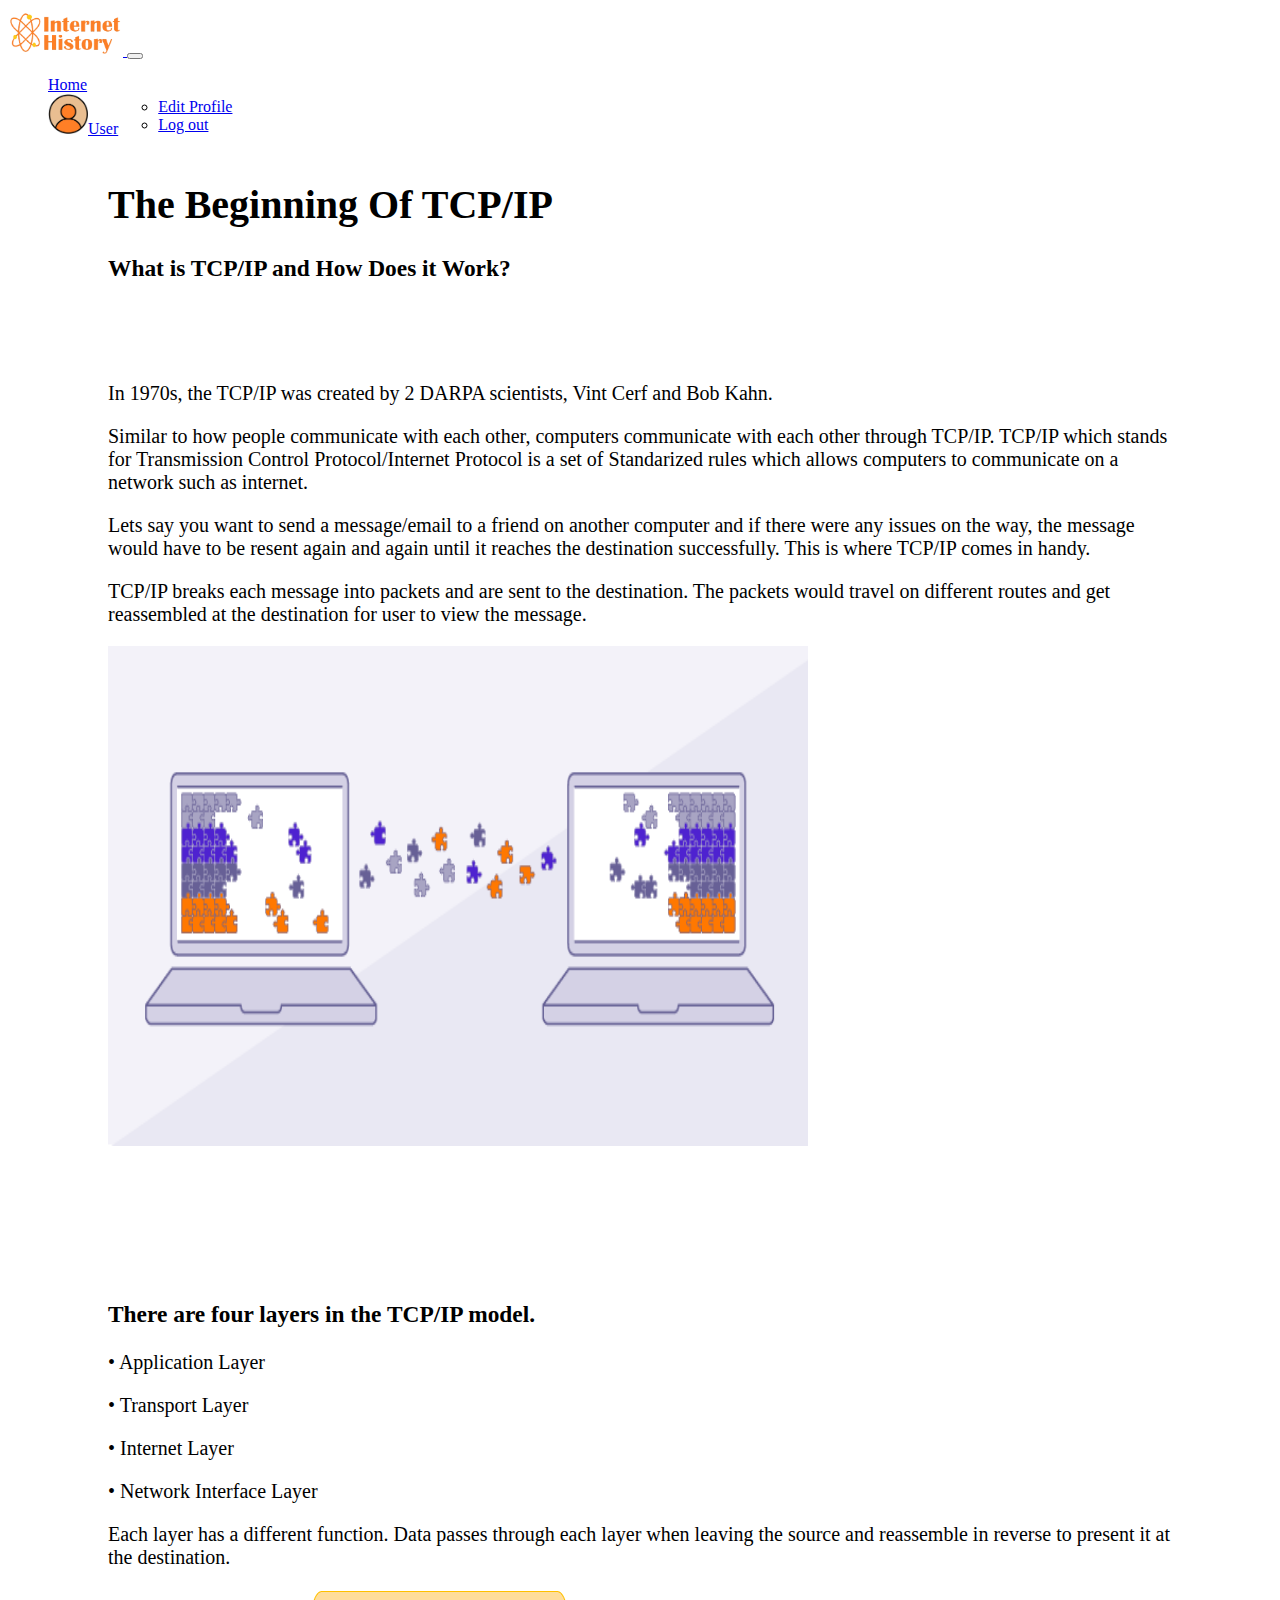
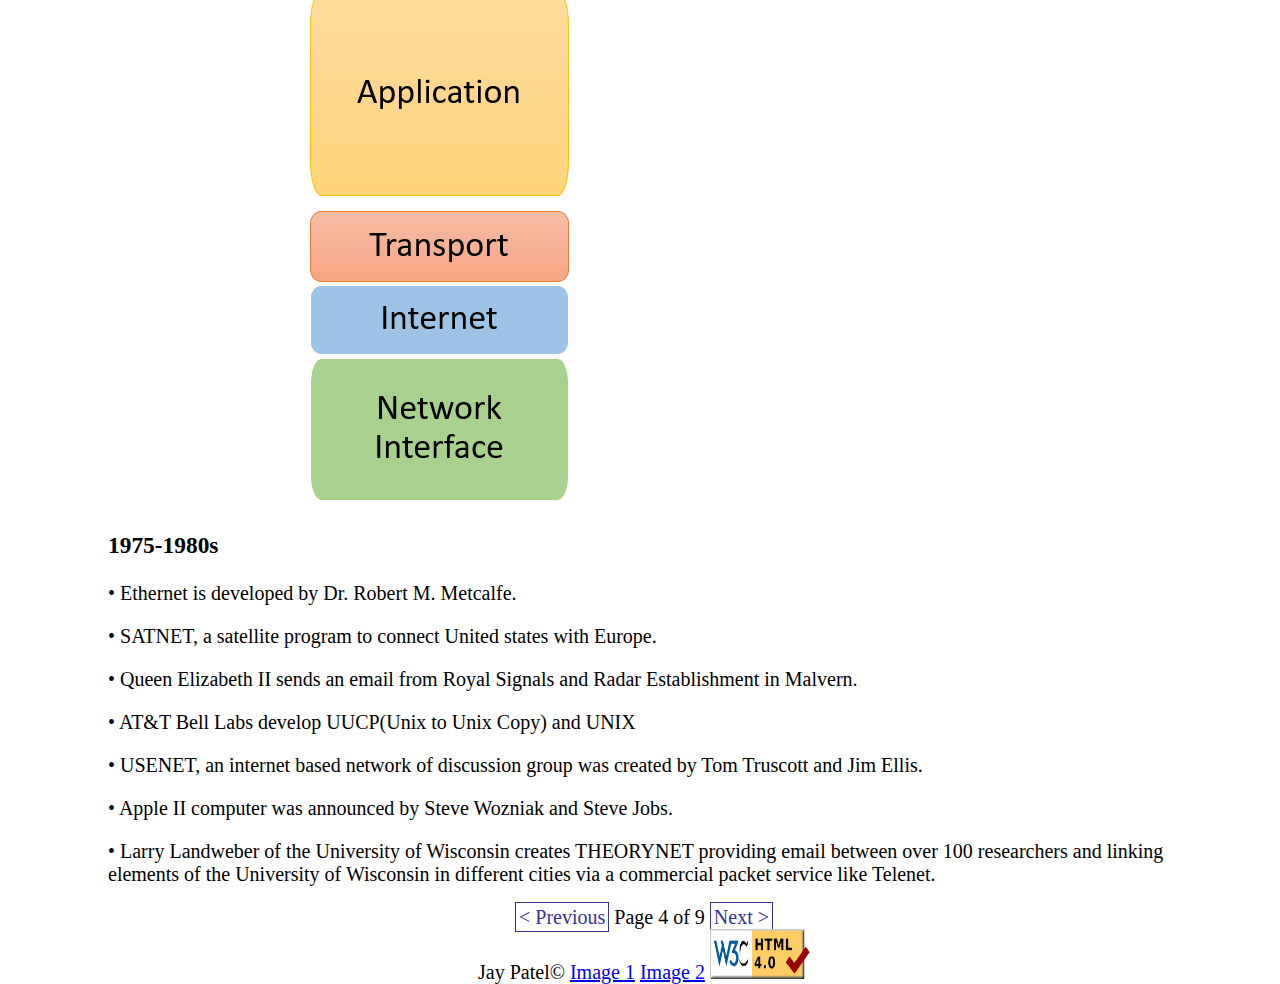
<file: public_html/page4.html>
<!doctype html>
<html lang="en">
<head>
    <!-- Required meta tags -->
    <meta charset="utf-8">
    <title>Page 4</title>
    <link href="CSS/page4.css" rel="stylesheet">
    <link href="CSS/global.css" rel="stylesheet">
    <meta content="width=device-width, initial-scale=1" name="viewport">
    <!-- Bootstrap CSS -->
    <link crossorigin="anonymous" href="https://cdn.jsdelivr.net/npm/bootstrap@5.1.3/dist/css/bootstrap.min.css"
          integrity="sha384-1BmE4kWBq78iYhFldvKuhfTAU6auU8tT94WrHftjDbrCEXSU1oBoqyl2QvZ6jIW3" rel="stylesheet">


</head>
<body>

<nav class="navbar navbar-expand-lg bg-dark navbar-dark sticky-top">
    <div class="container">
        <a class="navbar-brand" href="#">
            <img src="Images/Logo-removebg-preview.png" class="main-logo" alt="...">
        </a>
        <button
                class="navbar-toggler"
                type="button"
                data-bs-toggle="collapse"
                data-bs-target="#navbarSupportedContent"
                aria-controls="navbarSupportedContent"
                aria-expanded="false"
                aria-label="Toggle navigation">
            <span class="navbar-toggler-icon"></span>
        </button>
        <div class="collapse navbar-collapse" id="navbarSupportedContent">
            <ul class="navbar-nav ms-auto mb-2 mb-lg-0 navbar-nav-scroll ">
                <li class="nav-item justify-content-end">
                    <a class="nav-link active" aria-current="page" href="index.html">Home</a>
                </li>
                <li class="nav-item dropdown flex-column-sm alignn-items-sm-end user-profile-dd">
                    <a class="nav-link dropdown-toggle justify-content-center align-items-center" href="#" id="navbarDropdown1" role="button"
                       data-bs-toggle="dropdown" aria-expanded="false">
                        <img src="Images/profileicon.jpg" alt='user_avatar' class="me-2 rounded-circle user-avatar">User
                    </a>
                    <ul class="dropdown-menu" aria-labelledby="navbarDropdown1">
                        <li><a class="dropdown-item" href="profile.html">Edit Profile</a></li>
                        <li><a class="dropdown-item" href="logout.html">Log out</a></li>
                    </ul>
                </li>
            </ul>

        </div>
    </div>
</nav>


<div class="wrapper">

    <div class="gridcontainer">
        <h1 class="mt-5 fw-bold">The Beginning Of TCP/IP</h1>
        <div class="row mt-3">
            <h3>What is TCP/IP and How Does it Work?</h3>
            <div class="col-sm-7 mt-3">
                <p>
                    In 1970s, the TCP/IP was created by 2 DARPA scientists, Vint Cerf and Bob Kahn.
                </p>
                <p>
                    Similar to how people communicate with each other, computers communicate with each other through TCP/IP. TCP/IP which stands for Transmission Control Protocol/Internet Protocol is a set of Standarized rules which allows computers to communicate on a network such as internet.
                </p>
                <p>
                    Lets say you want to send a message/email to a friend on another computer and if there were any issues on the way, the message would have to be resent again and again until it reaches the destination successfully.
                    This is where TCP/IP comes in handy.
                </p>
                <p>
                    TCP/IP breaks each message into packets and are sent to the destination. The packets would travel on different routes and
                    get reassembled at the destination for user to view the message.
                </p>

            </div>
            <div class="col-sm-5">
                <img src="Images/What_is_TCP-IP.png" alt="Image of TCP/ip layers going from src to des" style="width: 700px; height: 500px;margin-bottom: 50px;">
            </div>
            <div class="col-sm-7">

                <h3> There are four layers in the TCP/IP model.</h3>

                <p>• Application Layer</p>
                <p>• Transport Layer</p>
                <p>• Internet Layer</p>
                <p>• Network Interface Layer</p>
                <p>
                    Each layer has a different function. Data passes through each layer when leaving the source and reassemble in reverse to present it at the destination.
                </p>


            </div>
            <div class="col-sm-5">
                <img src="Images/TCPIPModel.png" alt="Image of TCP/IP Model" style="padding-left: 200px">
            </div>
            <div class="col-sm-8">
                <h3> 1975-1980s</h3>
                <p>• Ethernet is developed by Dr. Robert M. Metcalfe.</p>
                <p>• SATNET, a satellite program to connect United states with Europe. </p>
                <p>• Queen Elizabeth II sends an email from Royal Signals and Radar Establishment in Malvern.</p>
                <p>• AT&T Bell Labs develop UUCP(Unix to Unix Copy) and UNIX</p>
                <p>• USENET, an internet based network of discussion group was created by Tom Truscott and Jim Ellis.</p>
                <p>• Apple II computer was announced by Steve Wozniak and Steve Jobs. </p>
                <p>• Larry Landweber of the University of Wisconsin creates THEORYNET providing email between over 100 researchers and linking elements of the University of Wisconsin in different cities via a commercial packet service like Telenet.</p>
            </div>
            <!--            <div class="col-sm-4" style="float: right">-->
            <!--&lt;!&ndash;                <img src="Images/Logo-removebg-preview.png" style="width: 100%">&ndash;&gt;-->
            <!--            </div>-->
            <!--            <div class="col-sm-8">-->


            <!--            </div>-->
            <!--            <div class="col-sm-4" style="float: right">-->
            <!--&lt;!&ndash;                <img src="Images/Logo-removebg-preview.png" style="width: 100%">&ndash;&gt;-->
            <!--            </div>-->
            <!--            <div class="col-sm-8">-->
            <!--                <p>-->
            <!--                    - 1984: The first email arrives in Germany from the US.-->
            <!--                </p>-->

            <!--            </div>-->
            <!--            <div class="col-sm-4" style="float: right">-->
            <!--&lt;!&ndash;                <img src="Images/Logo-removebg-preview.png" style="width: 100%">&ndash;&gt;-->
            <!--            </div>-->

            <div class="unit_nav">
                <a href="page3.html"> &lt; Previous</a>
                Page 4 of 9
                <a href="page5.html"> Next > </a>
            </div>

            <footer id="footer" class="mt-3">
                Jay Patel&#169;
                <a href="https://www.guru99.com/tcp-ip-model.html">Image 1</a>
                <a href="https://www.avast.com/c-what-is-tcp-ip" >Image 2</a>
                <img src="Images/W3c.png" alt="w3c html validation" width="100" height="50">
            </footer>
        </div>
    </div>
</div>



<!-- Optional JavaScript; choose one of the two! -->

<!-- Option 1: Bootstrap Bundle with Popper -->
<script crossorigin="anonymous" integrity="sha384-ka7Sk0Gln4gmtz2MlQnikT1wXgYsOg+OMhuP+IlRH9sENBO0LRn5q+8nbTov4+1p"
        src="https://cdn.jsdelivr.net/npm/bootstrap@5.1.3/dist/js/bootstrap.bundle.min.js"></script>

<!-- Option 2: Separate Popper and Bootstrap JS -->
<!--
<script src="https://cdn.jsdelivr.net/npm/@popperjs/core@2.10.2/dist/umd/popper.min.js" integrity="sha384-7+zCNj/IqJ95wo16oMtfsKbZ9ccEh31eOz1HGyDuCQ6wgnyJNSYdrPa03rtR1zdB" crossorigin="anonymous"></script>
<script src="https://cdn.jsdelivr.net/npm/bootstrap@5.1.3/dist/js/bootstrap.min.js" integrity="sha384-QJHtvGhmr9XOIpI6YVutG+2QOK9T+ZnN4kzFN1RtK3zEFEIsxhlmWl5/YESvpZ13" crossorigin="anonymous"></script>
-->
</body>
</html>
</file>
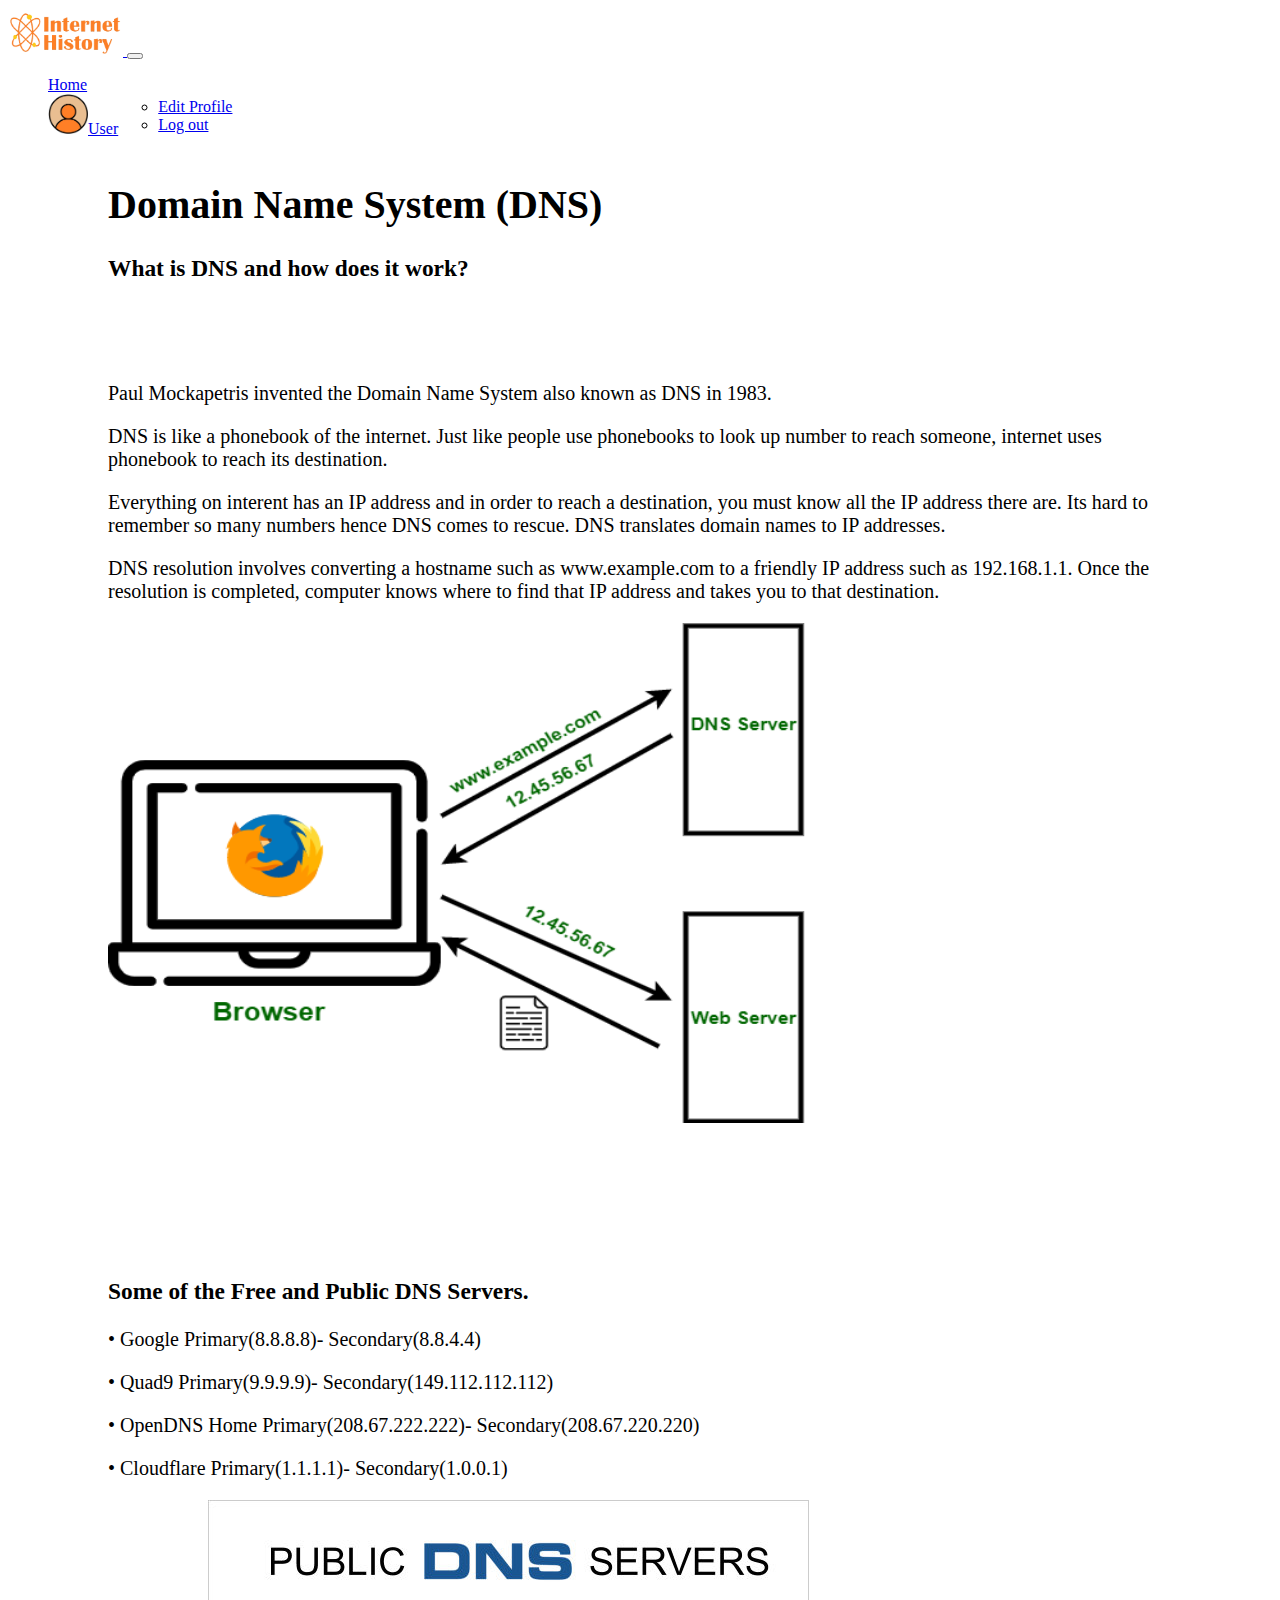
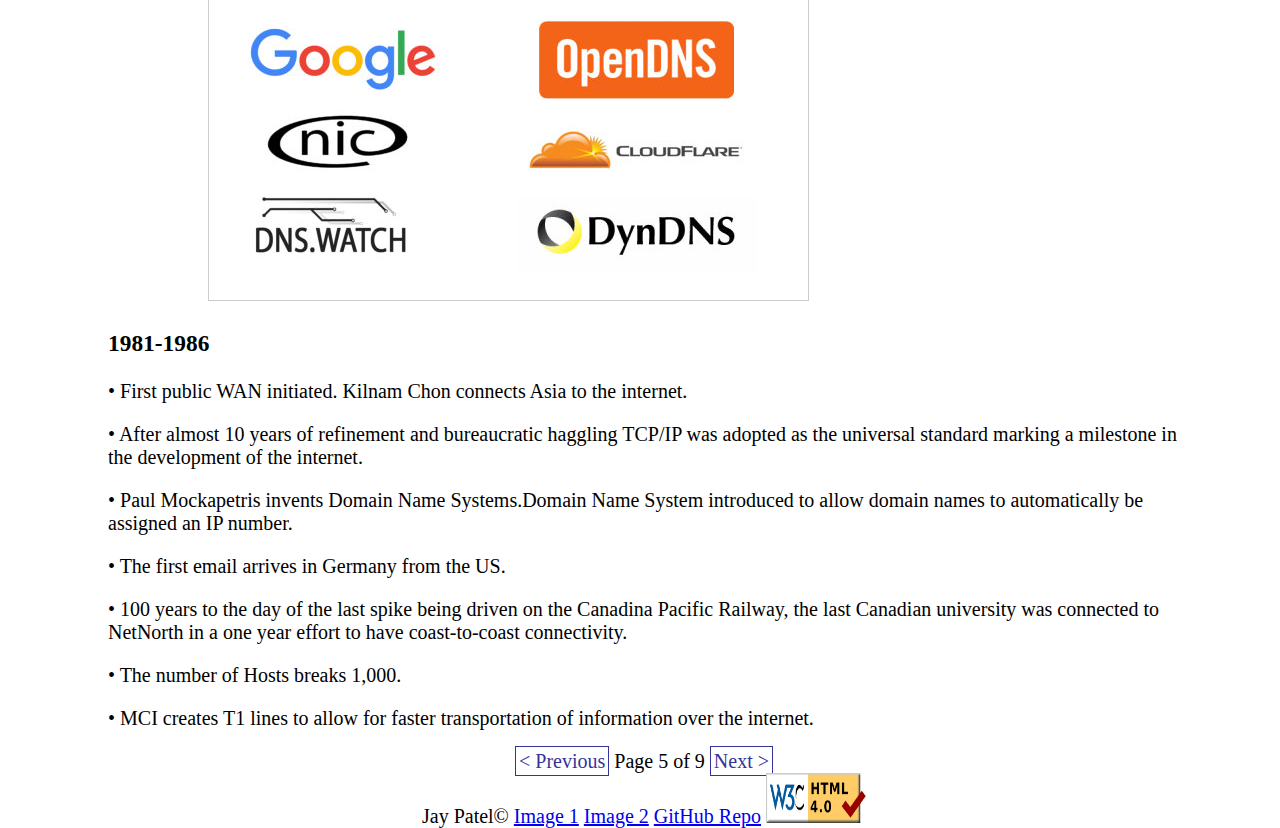
<file: public_html/page5.html>
<!doctype html>
<html lang="en">
<head>
    <!-- Required meta tags -->
    <meta charset="utf-8">
    <title>Page 5</title>
    <link href="CSS/page5.css" rel="stylesheet">
    <link href="CSS/global.css" rel="stylesheet">
    <meta name="viewport" content="width=device-width, initial-scale=1">

    <!-- Bootstrap CSS -->
    <link href="https://cdn.jsdelivr.net/npm/bootstrap@5.1.3/dist/css/bootstrap.min.css" rel="stylesheet" integrity="sha384-1BmE4kWBq78iYhFldvKuhfTAU6auU8tT94WrHftjDbrCEXSU1oBoqyl2QvZ6jIW3" crossorigin="anonymous">

</head>
<body>

<nav class="navbar navbar-expand-lg bg-dark navbar-dark sticky-top">
    <div class="container">
        <a class="navbar-brand" href="#">
            <img src="Images/Logo-removebg-preview.png" class="main-logo" alt="...">
        </a>
        <button
                class="navbar-toggler"
                type="button"
                data-bs-toggle="collapse"
                data-bs-target="#navbarSupportedContent"
                aria-controls="navbarSupportedContent"
                aria-expanded="false"
                aria-label="Toggle navigation">
            <span class="navbar-toggler-icon"></span>
        </button>
        <div class="collapse navbar-collapse" id="navbarSupportedContent">
            <ul class="navbar-nav ms-auto mb-2 mb-lg-0 navbar-nav-scroll ">
                <li class="nav-item justify-content-end">
                    <a class="nav-link active" aria-current="page" href="index.html">Home</a>
                </li>
                <li class="nav-item dropdown flex-column-sm alignn-items-sm-end user-profile-dd">
                    <a class="nav-link dropdown-toggle justify-content-center align-items-center" href="#" id="navbarDropdown1" role="button"
                       data-bs-toggle="dropdown" aria-expanded="false">
                        <img src="Images/profileicon.jpg" alt='user_avatar' class="me-2 rounded-circle user-avatar">User
                    </a>
                    <ul class="dropdown-menu" aria-labelledby="navbarDropdown1">
                        <li><a class="dropdown-item" href="profile.html">Edit Profile</a></li>
                        <li><a class="dropdown-item" href="logout.html">Log out</a></li>
                    </ul>
                </li>
            </ul>

        </div>
    </div>
</nav>

<div class="wrapper">

    <div class="gridcontainer">
        <h1 class="mt-5 fw-bold" >Domain Name System (DNS)</h1>
        <div class="row mt-3">
            <h3>What is DNS and how does it work?</h3>
            <div class="col-sm-7 mt-3">
                <p>
                    Paul Mockapetris invented the Domain Name System also known as DNS in 1983.
                </p>
                <p>
                    DNS is like a phonebook of the internet. Just like people use phonebooks to look up number to reach someone, internet uses phonebook to reach its destination.
                </p>
                <p>
                    Everything on interent has an IP address and in order to reach a destination, you must know all the IP address there are. Its hard to remember so many numbers hence DNS comes to rescue. DNS translates domain names to IP addresses.
                </p>
                <p>
                    DNS resolution involves converting a hostname such as www.example.com to a friendly IP address such as 192.168.1.1. Once the resolution is completed, computer knows where to find that IP address and takes you to that destination.
                </p>

            </div>
            <div class="col-sm-5">
                <img src="Images/DNS.png" alt="How DNS works" style="width: 700px; height: 500px;margin-bottom: 50px;">
            </div>
            <div class="col-sm-7">

                <h3> Some of the Free and Public DNS Servers.</h3>

                <p>• Google       Primary(8.8.8.8)- Secondary(8.8.4.4)</p>
                <p>• Quad9        Primary(9.9.9.9)- Secondary(149.112.112.112)</p>
                <p>• OpenDNS Home Primary(208.67.222.222)- Secondary(208.67.220.220)</p>
                <p>• Cloudflare   Primary(1.1.1.1)- Secondary(1.0.0.1)</p>

            </div>
            <div class="col-sm-5">
                <img src="Images/public-dns-servers.jpg" alt="Free public DNS servers" style="padding-left: 100px">
            </div>
            <div class="col-sm-8">
                <h3> 1981-1986</h3>
                <p>• First public WAN initiated. Kilnam Chon connects Asia to the internet.</p>
                <p>• After almost 10 years of refinement and bureaucratic haggling TCP/IP was adopted as the universal standard marking a milestone in the development of the internet. </p>
                <p>• Paul Mockapetris invents Domain Name Systems.Domain Name System introduced to allow domain names to automatically be assigned an IP number.</p>
                <p>• The first email arrives in Germany from the US.</p>
                <p>• 100 years to the day of the last spike being driven on the Canadina Pacific Railway, the last Canadian university was connected to NetNorth in a one year effort to have coast-to-coast connectivity.</p>
                <p>• The number of Hosts breaks 1,000. </p>
                <p>• MCI creates T1 lines to allow for faster transportation of information over the internet.</p>
            </div>

            <div class="unit_nav">
                <a href="page4.html"> &lt; Previous</a>
                Page 5 of 9
                <a href="page6.html"> Next > </a>
            </div>
            <footer id="footer" class="mt-3">
                Jay Patel&#169;
                <a href="https://www.geeksforgeeks.org/working-of-domain-name-system-dns-server/">Image 1</a>
                <a href="https://www.techsupportall.com/best-public-dns-servers-available-for-free/">Image 2</a>
                <a href="https://github.com/dhruvshah1996/project1/tree/pages4to6">GitHub Repo</a>
                <img src="Images/W3c.png" alt="w3c html validation" width="100" height="50">
            </footer>


        </div>
    </div>
</div>


<!-- Optional JavaScript; choose one of the two! -->

<!-- Option 1: Bootstrap Bundle with Popper -->
<script src="https://cdn.jsdelivr.net/npm/bootstrap@5.1.3/dist/js/bootstrap.bundle.min.js" integrity="sha384-ka7Sk0Gln4gmtz2MlQnikT1wXgYsOg+OMhuP+IlRH9sENBO0LRn5q+8nbTov4+1p" crossorigin="anonymous"></script>

<!-- Option 2: Separate Popper and Bootstrap JS -->
<!--
<script src="https://cdn.jsdelivr.net/npm/@popperjs/core@2.10.2/dist/umd/popper.min.js" integrity="sha384-7+zCNj/IqJ95wo16oMtfsKbZ9ccEh31eOz1HGyDuCQ6wgnyJNSYdrPa03rtR1zdB" crossorigin="anonymous"></script>
<script src="https://cdn.jsdelivr.net/npm/bootstrap@5.1.3/dist/js/bootstrap.min.js" integrity="sha384-QJHtvGhmr9XOIpI6YVutG+2QOK9T+ZnN4kzFN1RtK3zEFEIsxhlmWl5/YESvpZ13" crossorigin="anonymous"></script>
-->
</body>
</html>
</file>
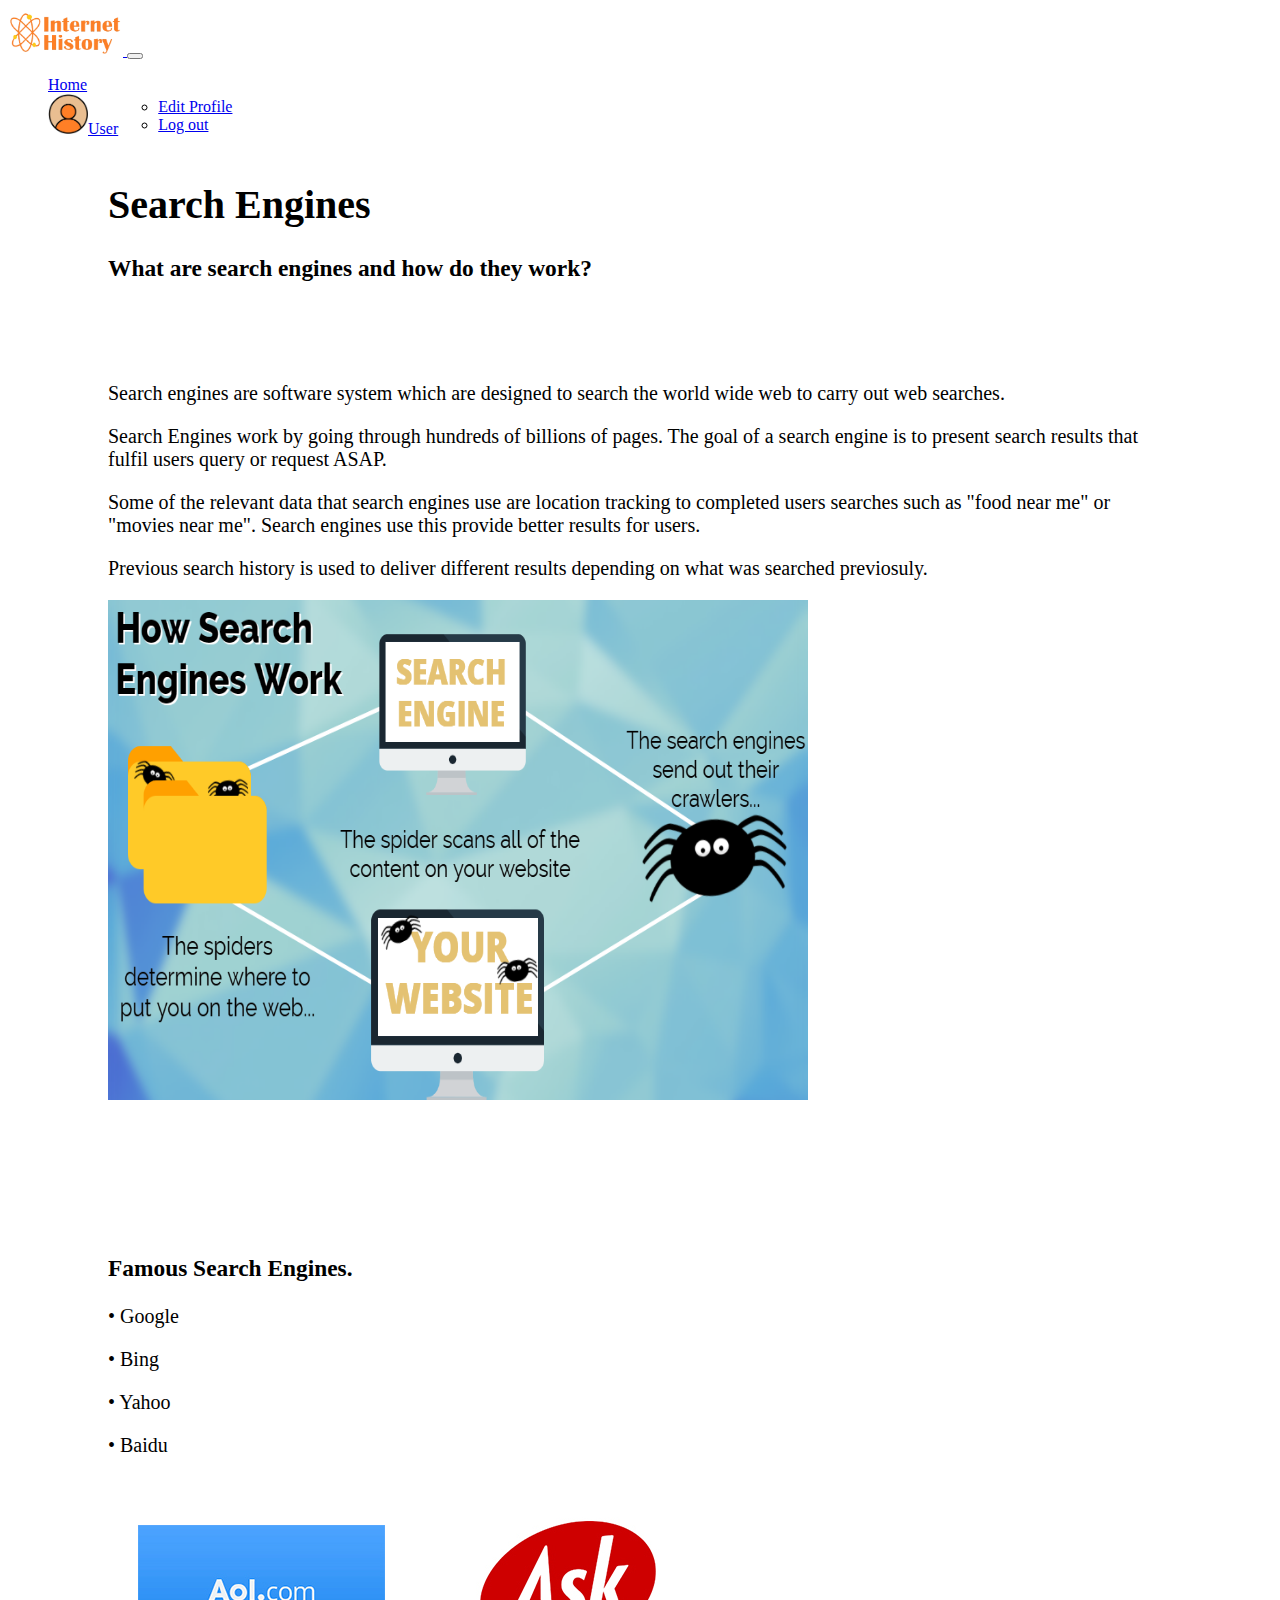
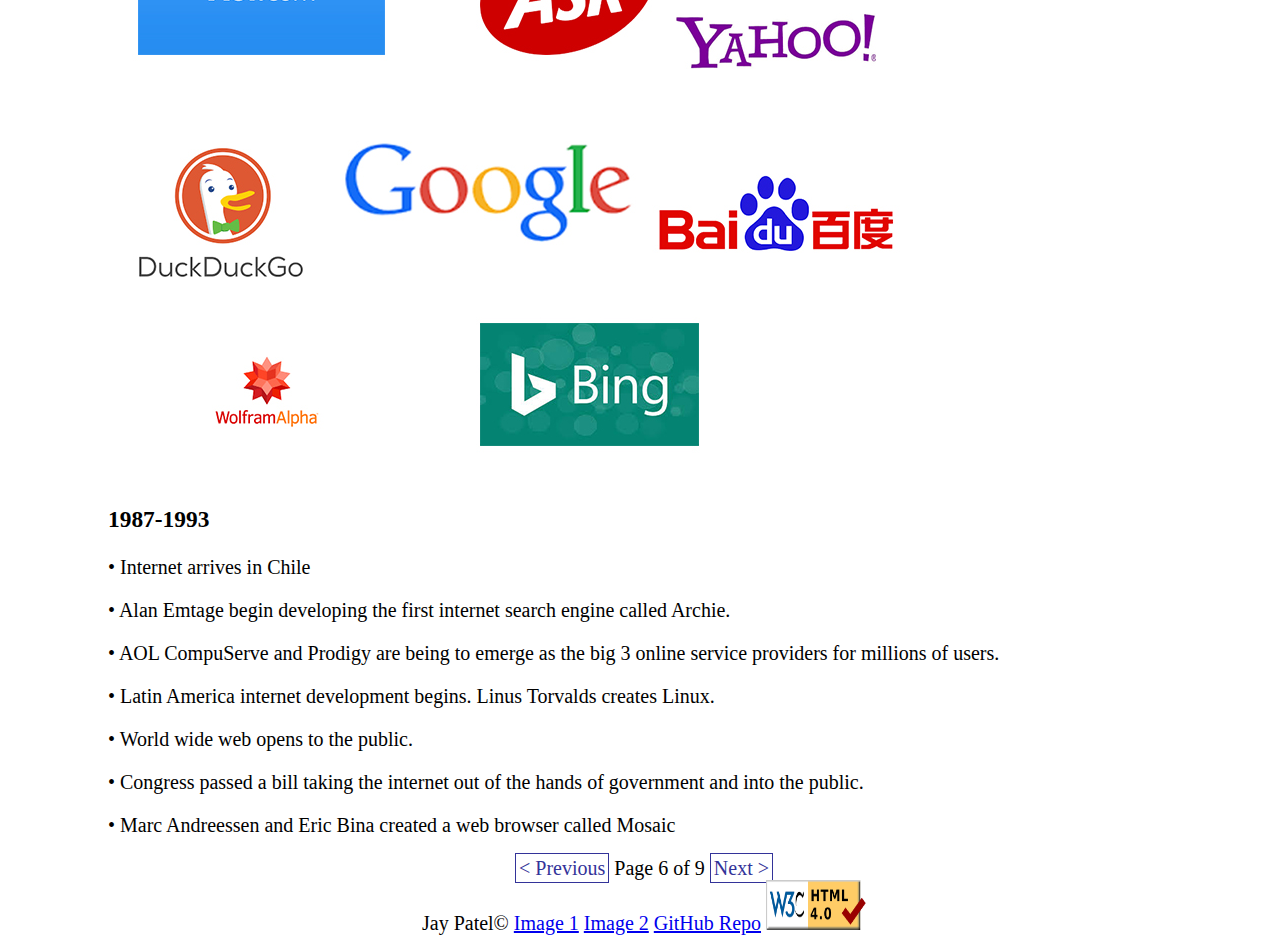
<file: public_html/page6.html>
<!doctype html>
<html lang="en">
<head>
    <!-- Required meta tags -->
    <meta charset="utf-8">
    <title>Page 6</title>
    <link href="CSS/page6.css" rel="stylesheet">
    <link href="CSS/global.css" rel="stylesheet">
    <meta name="viewport" content="width=device-width, initial-scale=1">

    <!-- Bootstrap CSS -->
    <link href="https://cdn.jsdelivr.net/npm/bootstrap@5.1.3/dist/css/bootstrap.min.css" rel="stylesheet" integrity="sha384-1BmE4kWBq78iYhFldvKuhfTAU6auU8tT94WrHftjDbrCEXSU1oBoqyl2QvZ6jIW3" crossorigin="anonymous">


</head>
<body>

<nav class="navbar navbar-expand-lg bg-dark navbar-dark sticky-top">
    <div class="container">
        <a class="navbar-brand" href="#">
            <img src="Images/Logo-removebg-preview.png" class="main-logo" alt="...">
        </a>
        <button
                class="navbar-toggler"
                type="button"
                data-bs-toggle="collapse"
                data-bs-target="#navbarSupportedContent"
                aria-controls="navbarSupportedContent"
                aria-expanded="false"
                aria-label="Toggle navigation">
            <span class="navbar-toggler-icon"></span>
        </button>
        <div class="collapse navbar-collapse" id="navbarSupportedContent">
            <ul class="navbar-nav ms-auto mb-2 mb-lg-0 navbar-nav-scroll ">
                <li class="nav-item justify-content-end">
                    <a class="nav-link active" aria-current="page" href="index.html">Home</a>
                </li>
                <li class="nav-item dropdown flex-column-sm alignn-items-sm-end user-profile-dd">
                    <a class="nav-link dropdown-toggle justify-content-center align-items-center" href="#" id="navbarDropdown1" role="button"
                       data-bs-toggle="dropdown" aria-expanded="false">
                        <img src="Images/profileicon.jpg" alt='user_avatar' class="me-2 rounded-circle user-avatar">User
                    </a>
                    <ul class="dropdown-menu" aria-labelledby="navbarDropdown1">
                        <li><a class="dropdown-item" href="profile.html">Edit Profile</a></li>
                        <li><a class="dropdown-item" href="logout.html">Log out</a></li>
                    </ul>
                </li>
            </ul>

        </div>
    </div>
</nav>

<div class="wrapper">

    <div class="gridcontainer">
        <h1 class="mt-5 fw-bold" >Search Engines</h1>
        <div class="row mt-3">
            <h3>What are search engines and how do they work?</h3>
            <div class="col-sm-7 mt-3">
                <p>
                    Search engines are software system which are designed to search the world wide web to carry out web searches.
                </p>
                <p>
                    Search Engines work by going through hundreds of billions of pages. The goal of a search engine is to present search results that fulfil users query or request ASAP.
                </p>
                <p>
                    Some of the relevant data that search engines use are location tracking to completed users searches such as "food near me" or "movies near me". Search engines use this provide better results for users.
                </p>
                <p>
                    Previous search history is used to deliver different results depending on what was searched previosuly.
                </p>

            </div>
            <div class="col-sm-5">
                <img src="Images/how-search-engines-work-1024x585.png" alt="How search engines work" style="width: 700px; height: 500px;margin-bottom: 50px;">
            </div>
            <div class="col-sm-7">

                <h3> Famous Search Engines.</h3>

                <p>• Google </p>
                <p>• Bing</p>
                <p>• Yahoo</p>
                <p>• Baidu</p>

            </div>
            <div class="col-sm-5">
                <img src="Images/Search-Engine.jpg" alt="Famous search engines">
            </div>
            <div class="col-sm-8">
                <h3> 1987-1993</h3>
                <p>• Internet arrives in Chile</p>
                <p>• Alan Emtage begin developing the first internet search engine called Archie. </p>
                <p>• AOL CompuServe and Prodigy are being to emerge as the big 3 online service providers for millions of users.</p>
                <p>• Latin America internet development begins. Linus Torvalds creates Linux.</p>
                <p>• World wide web opens to the public. </p>
                <p>• Congress passed a bill taking the internet out of the hands of government and into the public.  </p>
                <p>• Marc Andreessen and Eric Bina created a web browser called Mosaic</p>
            </div>

            <div class="unit_nav">
                <a href="page5.html"> &lt; Previous</a>
                Page 6 of 9
                <a href="page7.html"> Next > </a>
            </div>
            <footer id="footer" class="mt-3">
                Jay Patel&#169;
                <a href="https://bakdigital.co.uk/how-search-engines-work/">Image 1</a>
                <a href="https://wildstonesolution.com/top-search-engines/">Image 2</a>
                <a href="https://github.com/dhruvshah1996/project1/tree/pages4to6">GitHub Repo</a>
                <img src="Images/W3c.png" alt="w3c html validation" width="100" height="50">
            </footer>
        </div>
    </div>
</div>
<!-- Optional JavaScript; choose one of the two! -->

<!-- Option 1: Bootstrap Bundle with Popper -->
<script src="https://cdn.jsdelivr.net/npm/bootstrap@5.1.3/dist/js/bootstrap.bundle.min.js" integrity="sha384-ka7Sk0Gln4gmtz2MlQnikT1wXgYsOg+OMhuP+IlRH9sENBO0LRn5q+8nbTov4+1p" crossorigin="anonymous"></script>

<!-- Option 2: Separate Popper and Bootstrap JS -->
<!--
<script src="https://cdn.jsdelivr.net/npm/@popperjs/core@2.10.2/dist/umd/popper.min.js" integrity="sha384-7+zCNj/IqJ95wo16oMtfsKbZ9ccEh31eOz1HGyDuCQ6wgnyJNSYdrPa03rtR1zdB" crossorigin="anonymous"></script>
<script src="https://cdn.jsdelivr.net/npm/bootstrap@5.1.3/dist/js/bootstrap.min.js" integrity="sha384-QJHtvGhmr9XOIpI6YVutG+2QOK9T+ZnN4kzFN1RtK3zEFEIsxhlmWl5/YESvpZ13" crossorigin="anonymous"></script>
-->
</body>
</html>
</file>
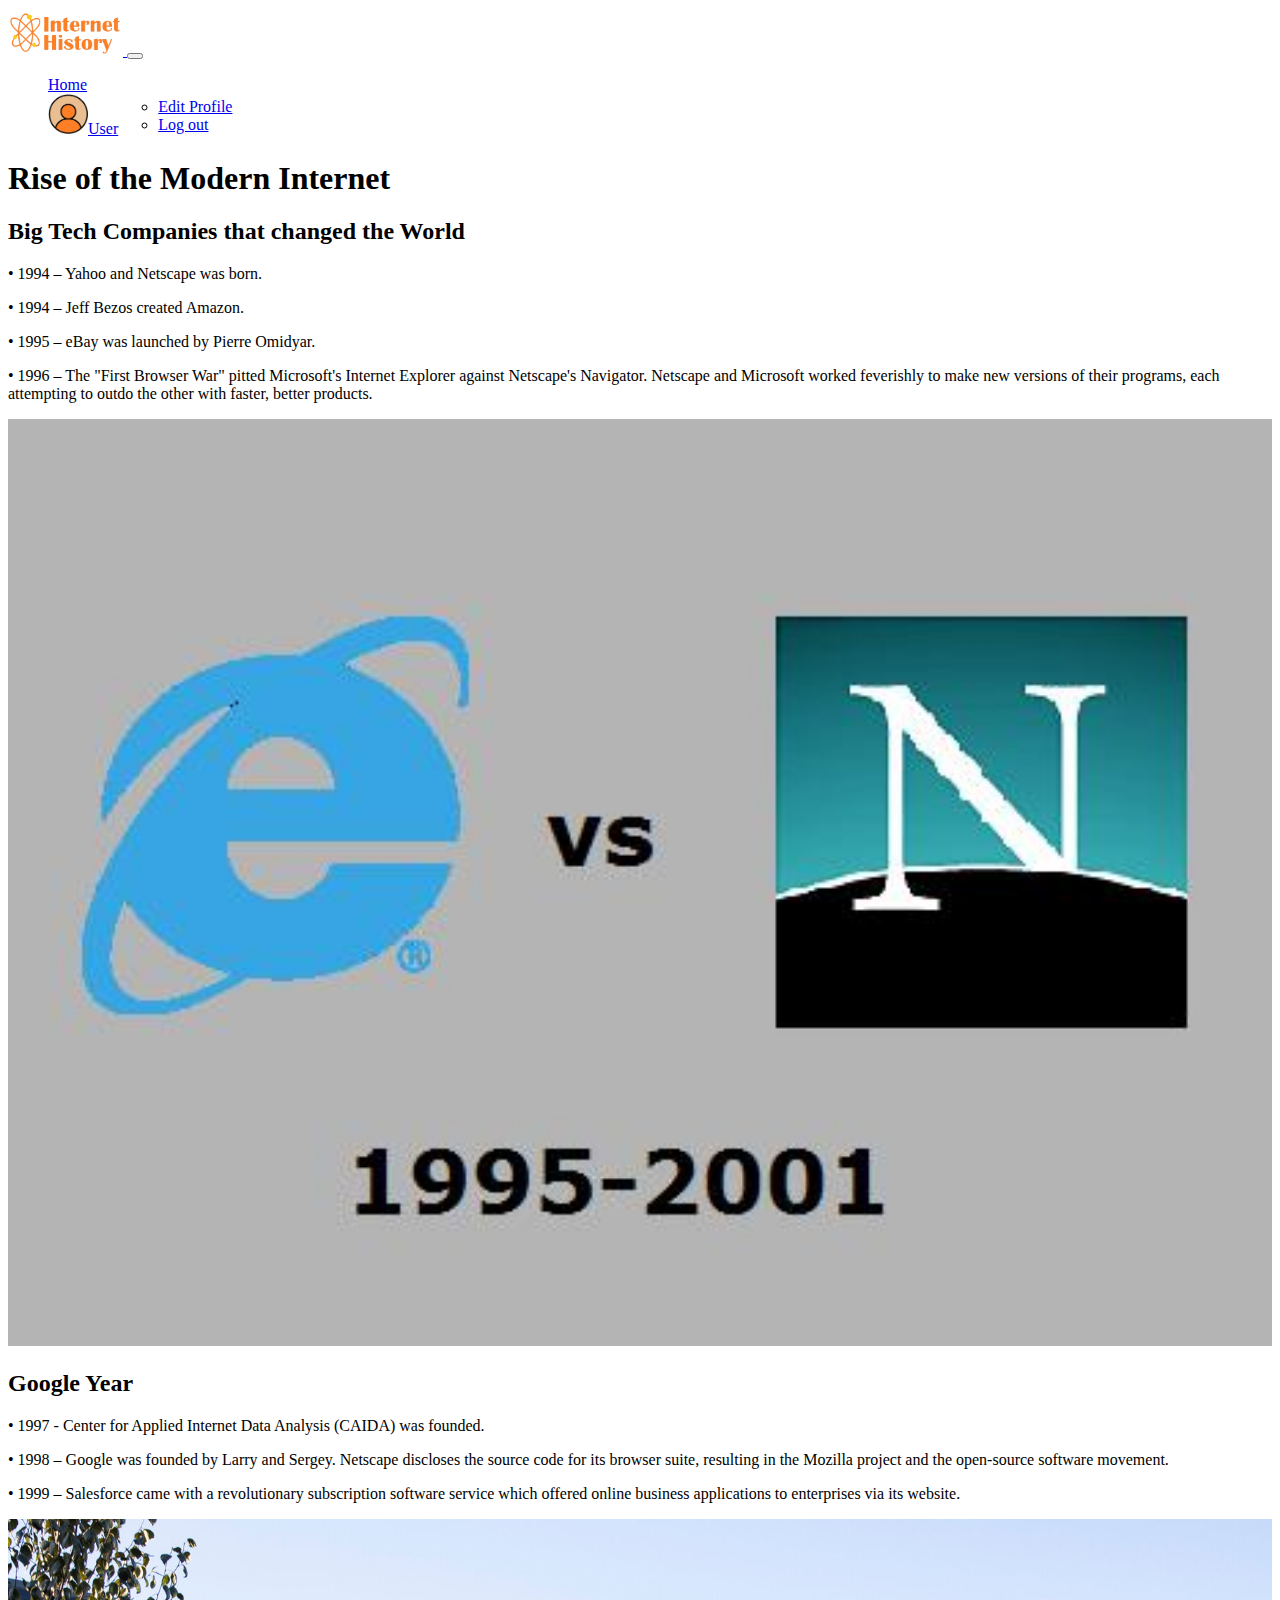
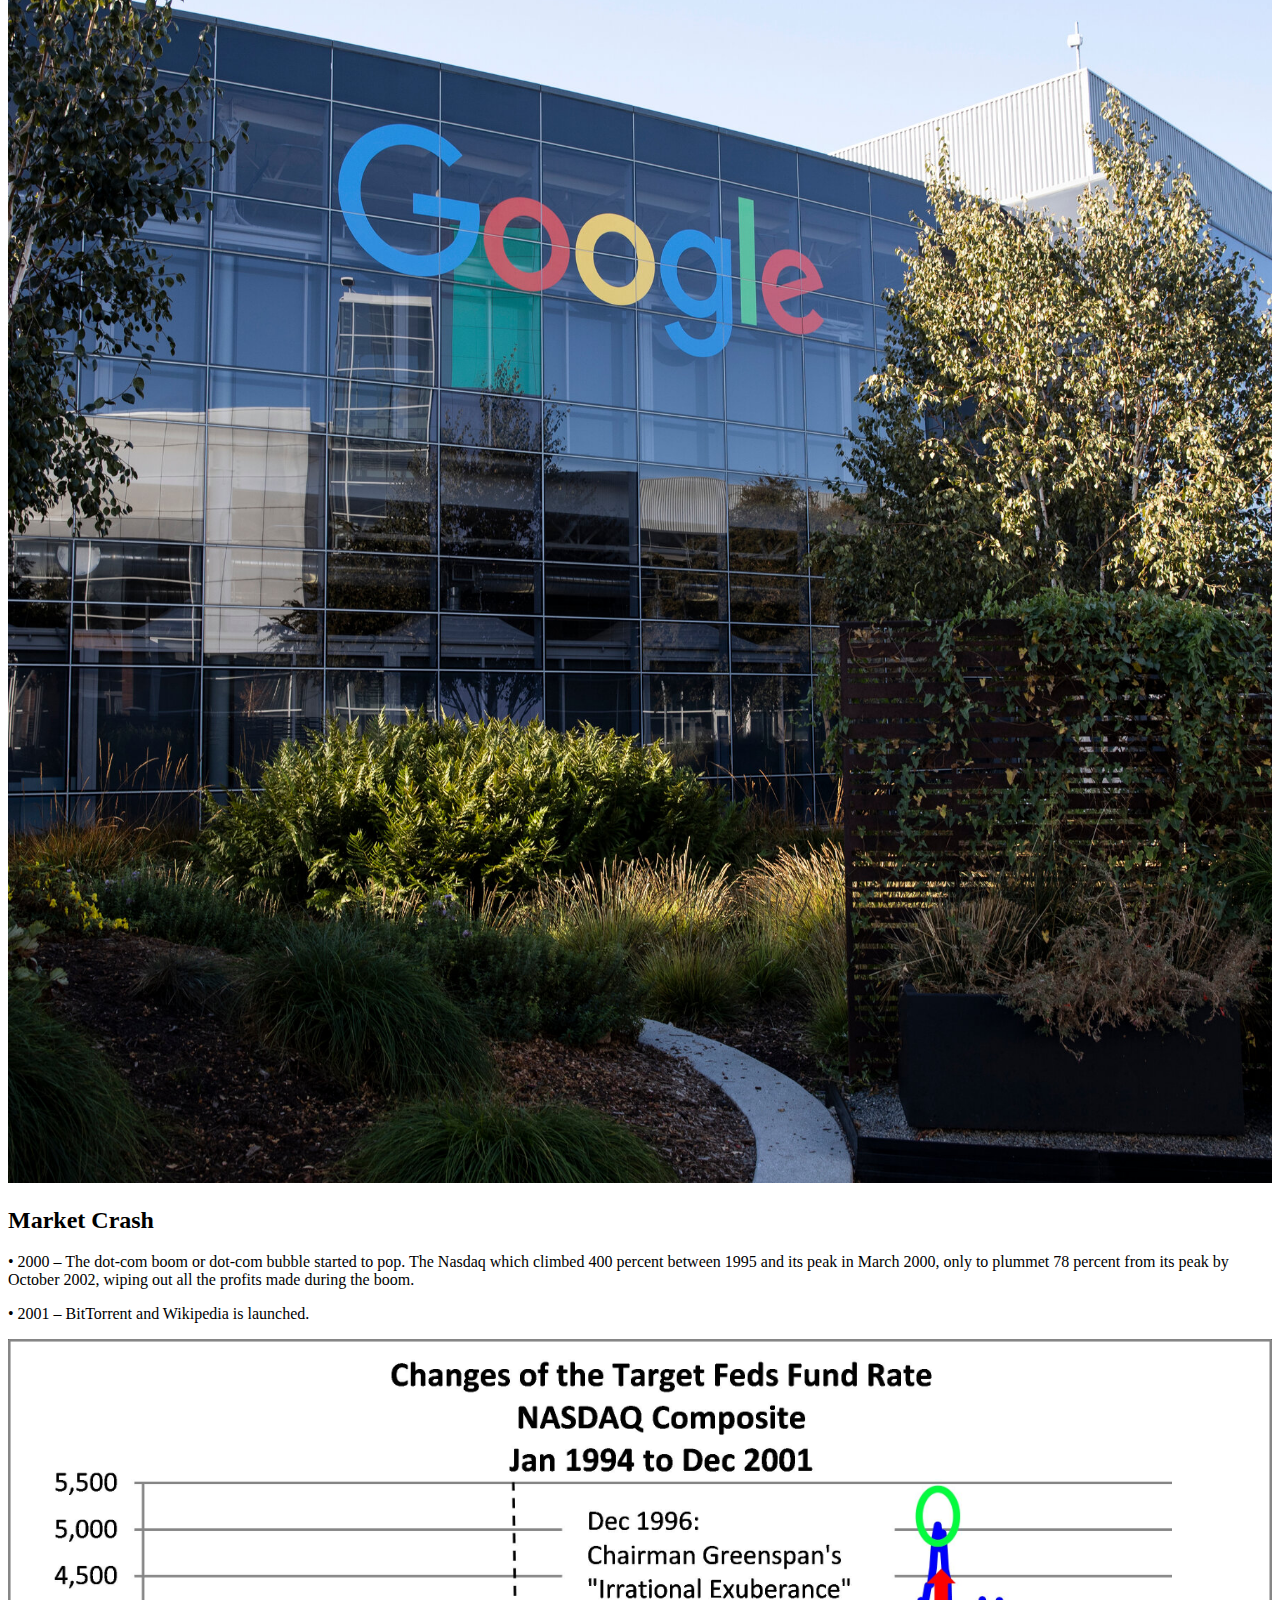
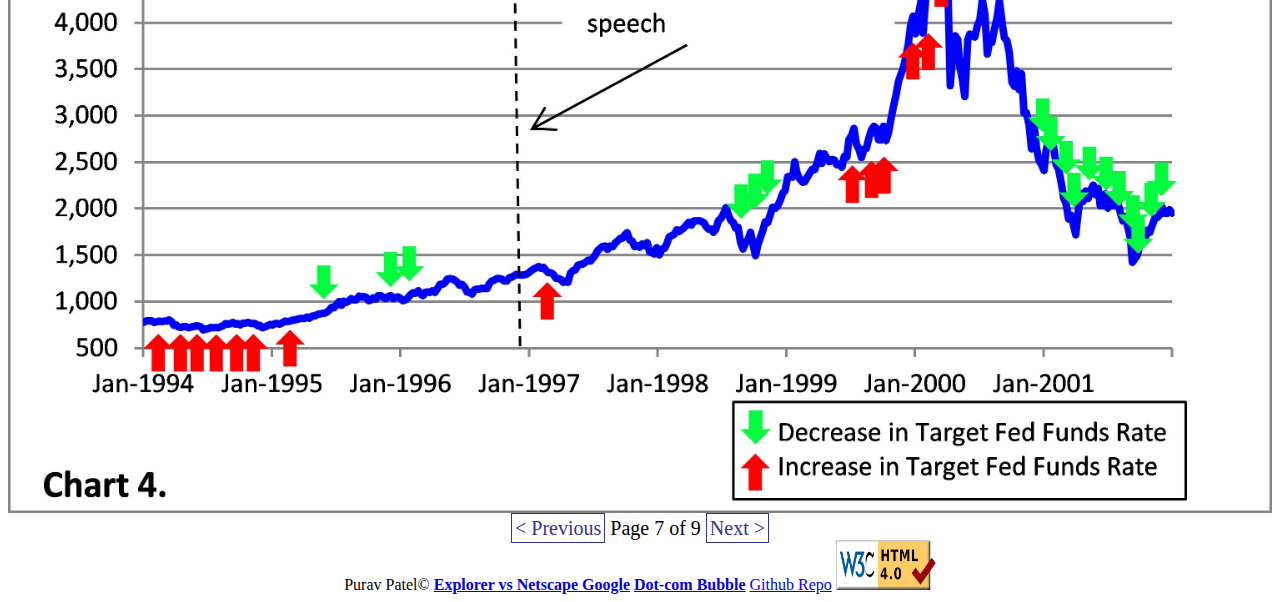
<file: public_html/page7.html>
<!DOCTYPE html>
<html lang="en">
<head>
    <meta charset="UTF-8">
    <title>Page 7</title>
    <link href="https://cdn.jsdelivr.net/npm/bootstrap@5.1.3/dist/css/bootstrap.min.css" rel="stylesheet" integrity="sha384-1BmE4kWBq78iYhFldvKuhfTAU6auU8tT94WrHftjDbrCEXSU1oBoqyl2QvZ6jIW3" crossorigin="anonymous">


    <link href="CSS/page7.css" rel="stylesheet">
    <link href="CSS/global.css" rel="stylesheet">

</head>


<body>
<nav class="navbar navbar-expand-lg bg-dark navbar-dark sticky-top">
    <div class="container">
        <a class="navbar-brand" href="#">
            <img src="Images/Logo-removebg-preview.png" class="main-logo" alt="...">
        </a>
        <button
                class="navbar-toggler"
                type="button"
                data-bs-toggle="collapse"
                data-bs-target="#navbarSupportedContent"
                aria-controls="navbarSupportedContent"
                aria-expanded="false"
                aria-label="Toggle navigation">
            <span class="navbar-toggler-icon"></span>
        </button>
        <div class="collapse navbar-collapse" id="navbarSupportedContent">
            <ul class="navbar-nav ms-auto mb-2 mb-lg-0 navbar-nav-scroll ">
                <li class="nav-item justify-content-end">
                    <a class="nav-link active" aria-current="page" href="index.html">Home</a>
                </li>
                <li class="nav-item dropdown flex-column-sm alignn-items-sm-end user-profile-dd">
                    <a class="nav-link dropdown-toggle justify-content-center align-items-center" href="#" id="navbarDropdown1" role="button"
                       data-bs-toggle="dropdown" aria-expanded="false">
                        <img src="Images/profileicon.jpg" alt='user_avatar' class="me-2 rounded-circle user-avatar">User
                    </a>
                    <ul class="dropdown-menu" aria-labelledby="navbarDropdown1">
                        <li><a class="dropdown-item" href="profile.html">Edit Profile</a></li>
                        <li><a class="dropdown-item" href="logout.html">Log out</a></li>
                    </ul>
                </li>
            </ul>

        </div>
    </div>
</nav>


<div class="container">
    <h1 class="mt-5 font-weight: bold"> Rise of the Modern Internet </h1>
    <div class="row mt-3">
        <div class="col-sm-8" >
            <h2>Big Tech Companies that changed the World</h2>
            <p>
                •	1994 – Yahoo and Netscape was born.
            </p>
            <p>
                •	1994 – Jeff Bezos created Amazon.
            </p>
            <p>
                •	1995 – eBay was launched by Pierre Omidyar.
            </p>
            <p>
                •	1996 – The "First Browser War" pitted Microsoft's Internet Explorer against Netscape's Navigator.
                Netscape and Microsoft worked feverishly to make new versions of their programs, each attempting to outdo the other with faster, better products.
            </p>
        </div>

        <div class="col-sm-4">
            <img src="Images/1st_Browser_War.jpg" alt="Browser War">
        </div>
    </div>
    <div class="row mt-3">
        <div class="col-sm-8">
            <h2>Google Year</h2>
            <p>
                •	1997 - Center for Applied Internet Data Analysis (CAIDA) was founded.
            </p>
            <p>
                •	1998 – Google was founded by Larry and Sergey.
                Netscape discloses the source code for its browser suite, resulting in the Mozilla project and the open-source software movement.
            </p>
            <p>
                •	1999 – Salesforce came with a revolutionary subscription software service which offered online business applications to enterprises via its website.
            </p>
        </div>

        <div class="col-sm-4">
            <img src="Images/google.jpg" alt="Google">
        </div>
    </div>
    <div class="row mt-3">
        <div class="col-sm-8">
            <h2>Market Crash</h2>
            <p>
                •	2000 – The dot-com boom or dot-com bubble started to pop. The Nasdaq which climbed 400 percent between 1995 and its peak in March 2000, only to plummet 78 percent from its peak by October 2002, wiping out all the profits made during the boom.
            </p>
            <p>
                •	2001 – BitTorrent and Wikipedia is launched.
            </p>
        </div>

        <div class="col-sm-4">
            <img src="Images/dot-com.jpg" alt="Dot-Com Bubble">
        </div>

    </div>
</div>
<div>
    <div class="unit_nav">
        <a href="page6.html"> &lt; Previous</a>
        Page 7 of 9
        <a href="page8.html"> Next > </a>
    </div>

    <footer id="footer">
        <a class="mx-3">Purav Patel&#169;</a>
        <a href="https://browserwars.fandom.com/wiki/Browser_War_I" class="mx-3" style="font-weight: bold">Explorer vs Netscape </a>
        <a href="https://www.nytimes.com/2020/12/14/technology/google-delays-return-to-office-and-eyes-flexible-work-week.html" class="mx-3" style="font-weight: bold">Google</a>
        <a href="https://greenmangotrading.wordpress.com/2014/12/14/case-study-dot-com-bubble/" class="mx-3" style="font-weight: bold">Dot-com Bubble</a>
        <a href="https://github.com/dhruvshah1996/project1/tree/pages7to9">Github Repo</a>
        <img src="Images/W3c.png" alt="w3c html validation" width="100" height="50">
    </footer>
</div>

<!--
<div class="row">
    <div class="col-sm-12">
        <li>
            <a href="https://browserwars.fandom.com/wiki/Browser_War_I" style="font-weight: bold">Explorer vs Netscape </a>
            <a href="https://www.nytimes.com/2020/12/14/technology/google-delays-return-to-office-and-eyes-flexible-work-week.html" style="font-weight: bold">Google</a>
            <a href="https://greenmangotrading.wordpress.com/2014/12/14/case-study-dot-com-bubble/" style="font-weight: bold">Dot-com Bubble</a>
        </li>
    </div>
</div>
-->

<script src="https://cdn.jsdelivr.net/npm/bootstrap@5.1.3/dist/js/bootstrap.bundle.min.js" integrity="sha384-ka7Sk0Gln4gmtz2MlQnikT1wXgYsOg+OMhuP+IlRH9sENBO0LRn5q+8nbTov4+1p" crossorigin="anonymous"></script>

</body>
</html>
</file>
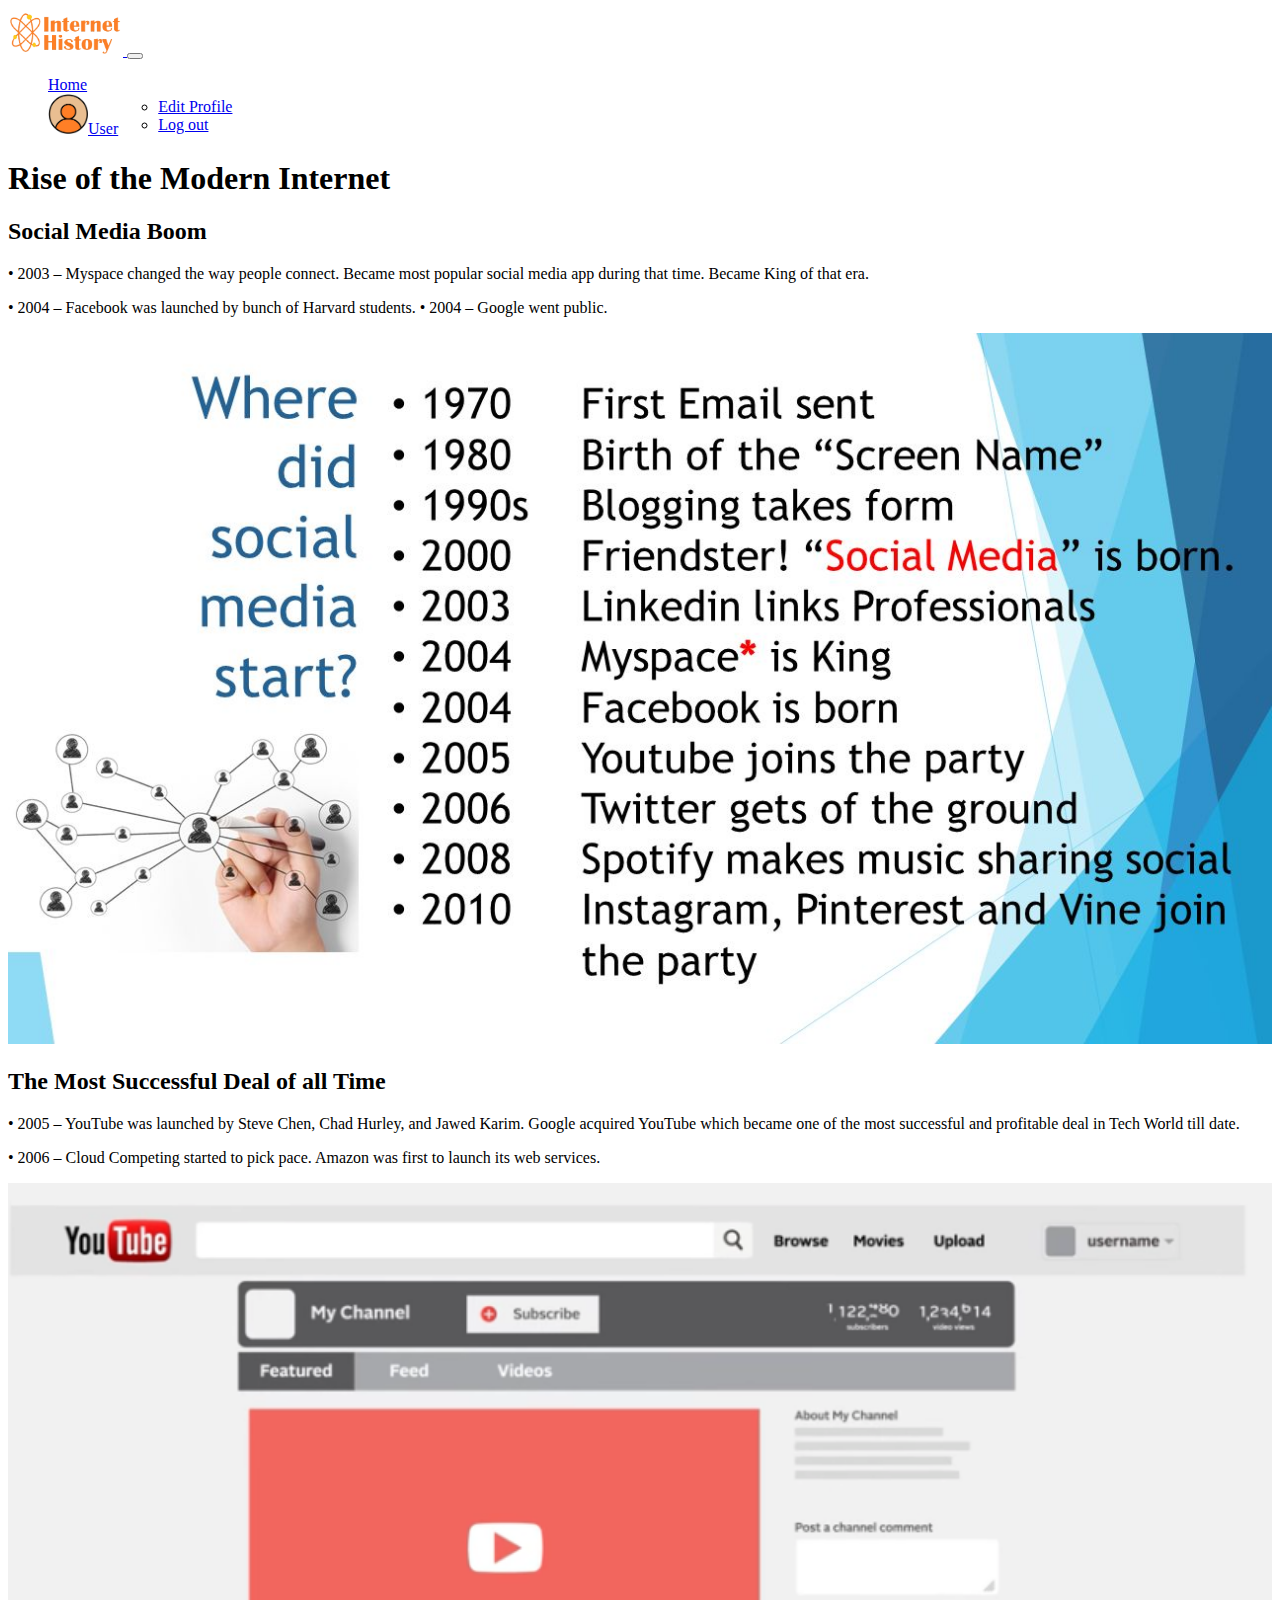
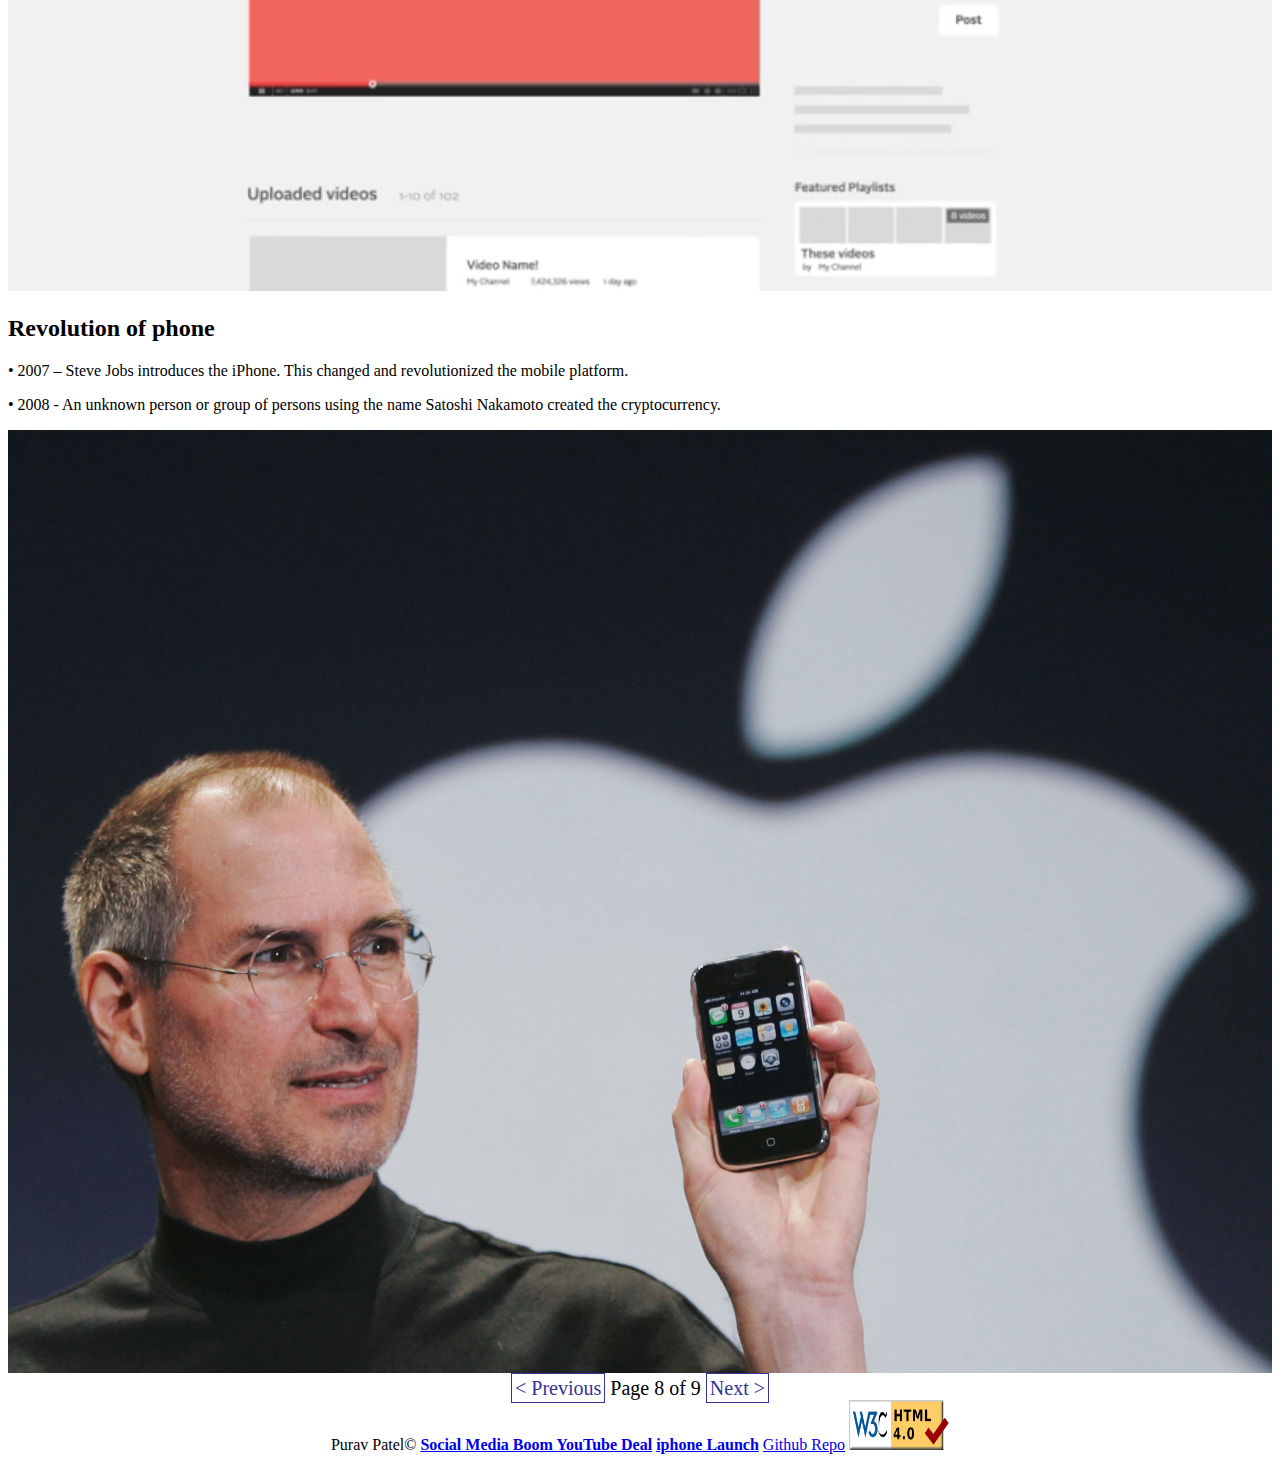
<file: public_html/page8.html>
<!DOCTYPE html>
<html lang="en">
<head>
    <meta charset="UTF-8">
    <title>Page 8</title>
    <link href="https://cdn.jsdelivr.net/npm/bootstrap@5.1.3/dist/css/bootstrap.min.css" rel="stylesheet"
          integrity="sha384-1BmE4kWBq78iYhFldvKuhfTAU6auU8tT94WrHftjDbrCEXSU1oBoqyl2QvZ6jIW3" crossorigin="anonymous">

    <link href="CSS/page8.css" rel="stylesheet">
    <link href="CSS/global.css" rel="stylesheet">
</head>
<body>
<nav class="navbar navbar-expand-lg bg-dark navbar-dark sticky-top">
    <div class="container">
        <a class="navbar-brand" href="#">
            <img src="Images/Logo-removebg-preview.png" class="main-logo" alt="...">
        </a>
        <button
                class="navbar-toggler"
                type="button"
                data-bs-toggle="collapse"
                data-bs-target="#navbarSupportedContent"
                aria-controls="navbarSupportedContent"
                aria-expanded="false"
                aria-label="Toggle navigation">
            <span class="navbar-toggler-icon"></span>
        </button>
        <div class="collapse navbar-collapse" id="navbarSupportedContent">
            <ul class="navbar-nav ms-auto mb-2 mb-lg-0 navbar-nav-scroll ">
                <li class="nav-item justify-content-end">
                    <a class="nav-link active" aria-current="page" href="index.html">Home</a>
                </li>
                <li class="nav-item dropdown flex-column-sm alignn-items-sm-end user-profile-dd">
                    <a class="nav-link dropdown-toggle justify-content-center align-items-center" href="#" id="navbarDropdown1" role="button"
                       data-bs-toggle="dropdown" aria-expanded="false">
                        <img src="Images/profileicon.jpg" alt='user_avatar' class="me-2 rounded-circle user-avatar">User
                    </a>
                    <ul class="dropdown-menu" aria-labelledby="navbarDropdown1">
                        <li><a class="dropdown-item" href="profile.html">Edit Profile</a></li>
                        <li><a class="dropdown-item" href="logout.html">Log out</a></li>
                    </ul>
                </li>
            </ul>

        </div>
    </div>
</nav>

<div class="container">

    <H1 class="mt-5 font-weight: bold">Rise of the Modern Internet</H1>

    <div class="row mt-3">
        <div class="col-sm-8">
            <h2>Social Media Boom</h2>
            <p>
                • 2003 – Myspace changed the way people connect. Became most popular social media app during that time.
                Became King of that era.
            </p>
            <p>
                • 2004 – Facebook was launched by bunch of Harvard students.
                • 2004 – Google went public.

            </p>
        </div>

        <div class="col-sm-4">
            <img src="Images/socialmedia.jpg" alt="Social Media">
        </div>
    </div>

    <div class="row mt-3">
        <div class="col-sm-8">
            <h2>The Most Successful Deal of all Time</h2>
            <p>
                • 2005 – YouTube was launched by Steve Chen, Chad Hurley, and Jawed Karim.
                Google acquired YouTube which became one of the most successful and profitable deal in Tech World till date.

            </p>
            <p>
                • 2006 – Cloud Competing started to pick pace.
                Amazon was first to launch its web services.
            </p>
        </div>

        <div class="col-sm-4">
            <img src="Images/youtube.png" alt="YouTube">
        </div>
    </div>

    <div class="row mt-3">
        <div class="col-sm-8">
            <h2>Revolution of phone</h2>
            <p>
                • 2007 – Steve Jobs introduces the iPhone. This changed and revolutionized the mobile platform.
            </p>
            <p>
                • 2008 - An unknown person or group of persons using the name Satoshi Nakamoto created the cryptocurrency.
            </p>
        </div>

        <div class="col-sm-4">
            <img src="Images/iphone.jpg" alt="iPhone">
        </div>

    </div>

</div>
<div>
    <div class="unit_nav">
        <a href="page7.html"> &lt; Previous</a>
        Page 8 of 9
        <a href="page9.html"> Next > </a>
    </div>

    <footer id="footer">
        <a class="mx-3">Purav Patel&#169;</a>
        <a href="https://slideplayer.com/slide/6422140/" style="font-weight: bold"> Social Media Boom </a>
        <a href="https://www.quora.com/How-was-YouTube-programmed-in-Python" class="mx-3" style="font-weight: bold">YouTube Deal</a>
        <a href="https://www.wired.com/2017/01/apple-iphone-10th-anniversary/" class="mx-3" style="font-weight: bold">iphone Launch</a>
        <a href="https://github.com/dhruvshah1996/project1/tree/pages7to9">Github Repo</a>
        <img src="Images/W3c.png" alt="w3c html validation" width="100" height="50">
    </footer>
</div>

<!--
<div class="row">
    <div class="col-sm-12">
        <li>
            <a href="https://slideplayer.com/slide/6422140/" style="font-weight: bold"> Social Media Boom </a>
            <a href="https://www.quora.com/How-was-YouTube-programmed-in-Python" style="font-weight: bold">YouTube Deal</a>
            <a href="https://www.wired.com/2017/01/apple-iphone-10th-anniversary/" style="font-weight: bold">iphone Launch</a>
        </li>
    </div>
</div>
-->
<script src="https://cdn.jsdelivr.net/npm/bootstrap@5.1.3/dist/js/bootstrap.bundle.min.js"
        integrity="sha384-ka7Sk0Gln4gmtz2MlQnikT1wXgYsOg+OMhuP+IlRH9sENBO0LRn5q+8nbTov4+1p"
        crossorigin="anonymous"></script>

</body>
</html>
</file>
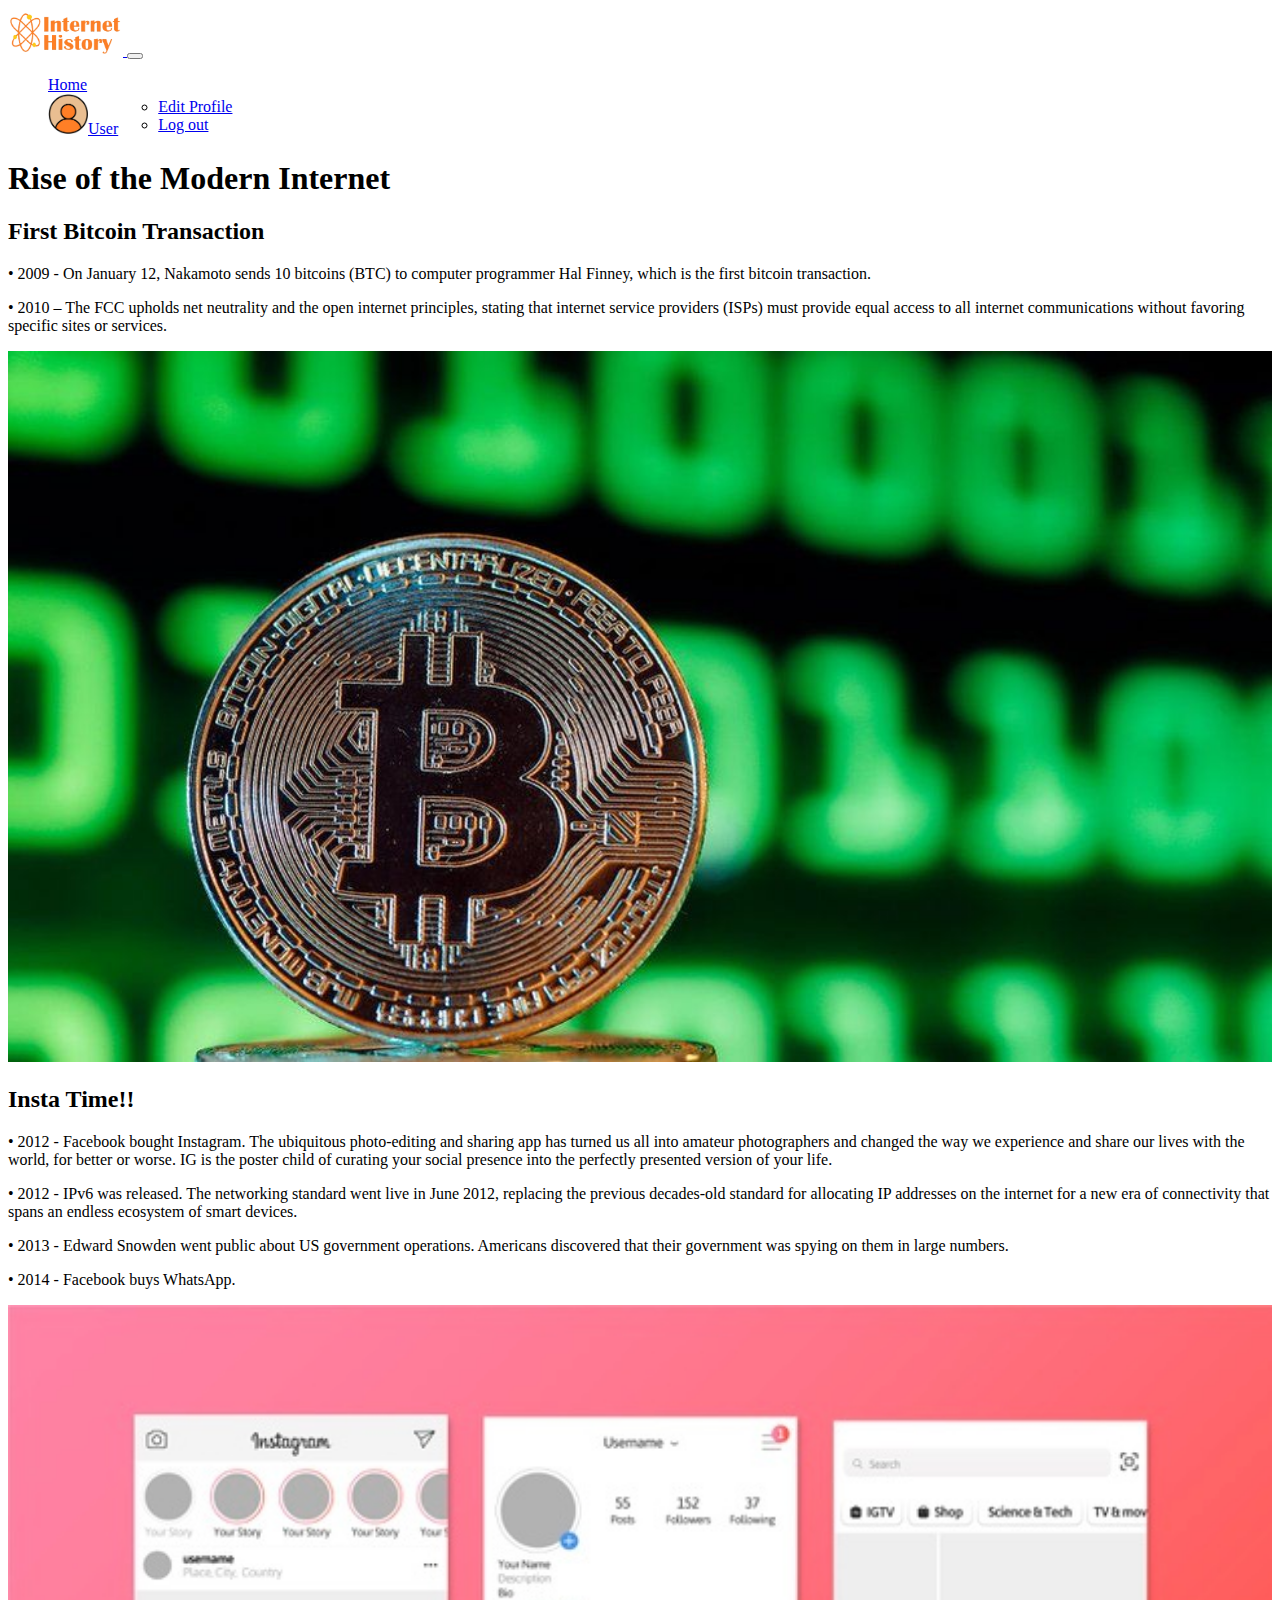
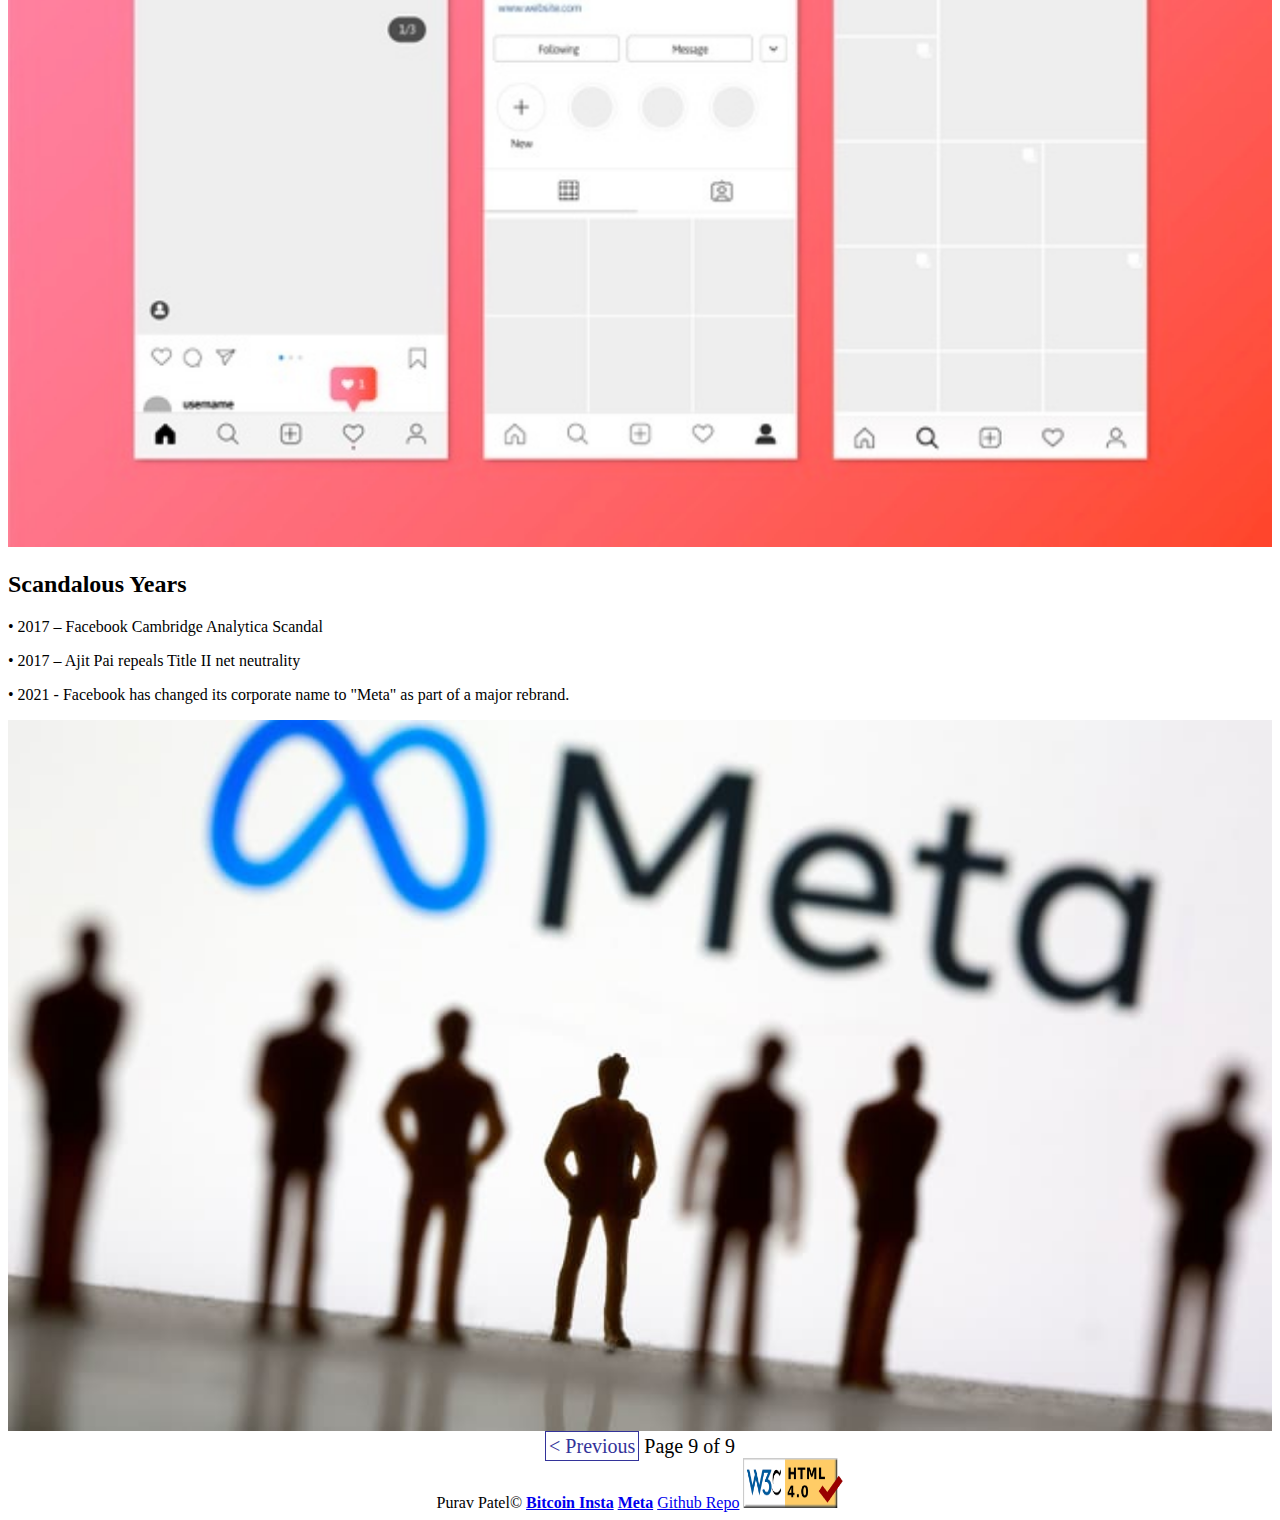
<file: public_html/page9.html>
<!DOCTYPE html>
<html lang="en">
<head>
    <meta charset="UTF-8">
    <title>Page 9</title>
    <link href="https://cdn.jsdelivr.net/npm/bootstrap@5.1.3/dist/css/bootstrap.min.css" rel="stylesheet" integrity="sha384-1BmE4kWBq78iYhFldvKuhfTAU6auU8tT94WrHftjDbrCEXSU1oBoqyl2QvZ6jIW3" crossorigin="anonymous">


    <link href="CSS/page9.css" rel="stylesheet">
    <link href="CSS/global.css" rel="stylesheet">

</head>
<body>
<nav class="navbar navbar-expand-lg bg-dark navbar-dark sticky-top">
    <div class="container">
        <a class="navbar-brand" href="#">
            <img src="Images/Logo-removebg-preview.png" class="main-logo" alt="...">
        </a>
        <button
                class="navbar-toggler"
                type="button"
                data-bs-toggle="collapse"
                data-bs-target="#navbarSupportedContent"
                aria-controls="navbarSupportedContent"
                aria-expanded="false"
                aria-label="Toggle navigation">
            <span class="navbar-toggler-icon"></span>
        </button>
        <div class="collapse navbar-collapse" id="navbarSupportedContent">
            <ul class="navbar-nav ms-auto mb-2 mb-lg-0 navbar-nav-scroll ">
                <li class="nav-item justify-content-end">
                    <a class="nav-link active" aria-current="page" href="index.html">Home</a>
                </li>
                <li class="nav-item dropdown flex-column-sm alignn-items-sm-end user-profile-dd">
                    <a class="nav-link dropdown-toggle justify-content-center align-items-center" href="#" id="navbarDropdown1" role="button"
                       data-bs-toggle="dropdown" aria-expanded="false">
                        <img src="Images/profileicon.jpg" alt='user_avatar' class="me-2 rounded-circle user-avatar">User
                    </a>
                    <ul class="dropdown-menu" aria-labelledby="navbarDropdown1">
                        <li><a class="dropdown-item" href="profile.html">Edit Profile</a></li>
                        <li><a class="dropdown-item" href="logout.html">Log out</a></li>
                    </ul>
                </li>
            </ul>

        </div>
    </div>
</nav>


<div class="container">

    <H1 class="mt-5 font-weight: bold"> Rise of the Modern Internet</H1>

    <div class="row mt-3">
        <div class="col-sm-8">
            <h2>First Bitcoin Transaction</h2>
            <p>
                •	2009 - On January 12, Nakamoto sends 10 bitcoins (BTC) to computer programmer Hal Finney, which is the first bitcoin transaction.

            </p>
            <p>
                •	2010 – The FCC upholds net neutrality and the open internet principles, stating that internet service providers (ISPs) must provide equal access to all internet communications without favoring specific sites or services.

            </p>
        </div>

        <div class="col-sm-4">
            <img src="Images/bitcoin.jpg" alt="Bitcoin">
        </div>
    </div>

    <div class="row mt-3">
        <div class="col-sm-8">
            <h2>Insta Time!!</h2>
            <p>
                •	2012 - Facebook bought Instagram. The ubiquitous photo-editing and sharing app has turned us all into amateur photographers and changed the way we experience and share our lives with the world, for better or worse. IG is the poster child of curating your social presence into the perfectly presented version of your life.
            </p>
            <p>
                •	2012 - IPv6 was released. The networking standard went live in June 2012, replacing the previous decades-old standard for allocating IP addresses on the internet for a new era of connectivity that spans an endless ecosystem of smart devices.
            </p>
            <p>
                •	2013 - Edward Snowden went public about US government operations. Americans discovered that their government was spying on them in large numbers.
            </p>
            <p>
                •	2014 - Facebook buys WhatsApp.
            </p>
        </div>

        <div class="col-sm-4">
            <img src="Images/instagram.jpg" alt="Instagram">
        </div>
    </div>

    <div class="row mt-3">
        <div class="col-sm-8">
            <h2>Scandalous Years</h2>
            <p>
                •	2017 – Facebook Cambridge Analytica Scandal
            </p>
            <p>
                •	2017 – Ajit Pai repeals Title II net neutrality
            </p>
            <p>
                •	2021 - Facebook has changed its corporate name to "Meta" as part of a major rebrand.
            </p>
        </div>

        <div class="col-sm-4">
            <img src="Images/meta.jpeg" alt="Meta">
        </div>

    </div>

</div>
<div>
    <div class="unit_nav">
        <a href="page8.html"> &lt; Previous</a>
        Page 9 of 9
    </div>

    <footer id="footer">
        <a class="mx-3">Purav Patel&#169;</a>
        <a href="https://www.bbc.com/news/uk-scotland-57268024" class="mx-3" style="font-weight: bold">Bitcoin </a>
        <a href="https://www.freepik.com/free-vector/realistic-instagram-photo-frame-phone-collection_4264418.htm" class="mx-3" style="font-weight: bold">Insta</a>
        <a href="https://www.cnbc.com/2021/10/30/facebooks-meta-mission-was-laid-out-in-a-2018-paper-on-the-metaverse.html" class="mx-3" style="font-weight: bold">Meta</a>
        <a href="https://github.com/dhruvshah1996/project1/tree/pages7to9">Github Repo</a>
        <img src="Images/W3c.png" alt="w3c html validation" width="100" height="50">
    </footer>
</div>


<!--
<div class="row">
    <div class="col-sm-12">
        <li>
            <a href="https://www.bbc.com/news/uk-scotland-57268024" style="font-weight: bold">Bitcoin </a>
            <a href="https://www.freepik.com/free-vector/realistic-instagram-photo-frame-phone-collection_4264418.htm" style="font-weight: bold">Insta</a>
            <a href="https://www.cnbc.com/2021/10/30/facebooks-meta-mission-was-laid-out-in-a-2018-paper-on-the-metaverse.html" style="font-weight: bold">Meta</a>
        </li>
    </div>
</div>
-->

<script src="https://cdn.jsdelivr.net/npm/bootstrap@5.1.3/dist/js/bootstrap.bundle.min.js" integrity="sha384-ka7Sk0Gln4gmtz2MlQnikT1wXgYsOg+OMhuP+IlRH9sENBO0LRn5q+8nbTov4+1p" crossorigin="anonymous"></script>

</body>
</html>
</file>
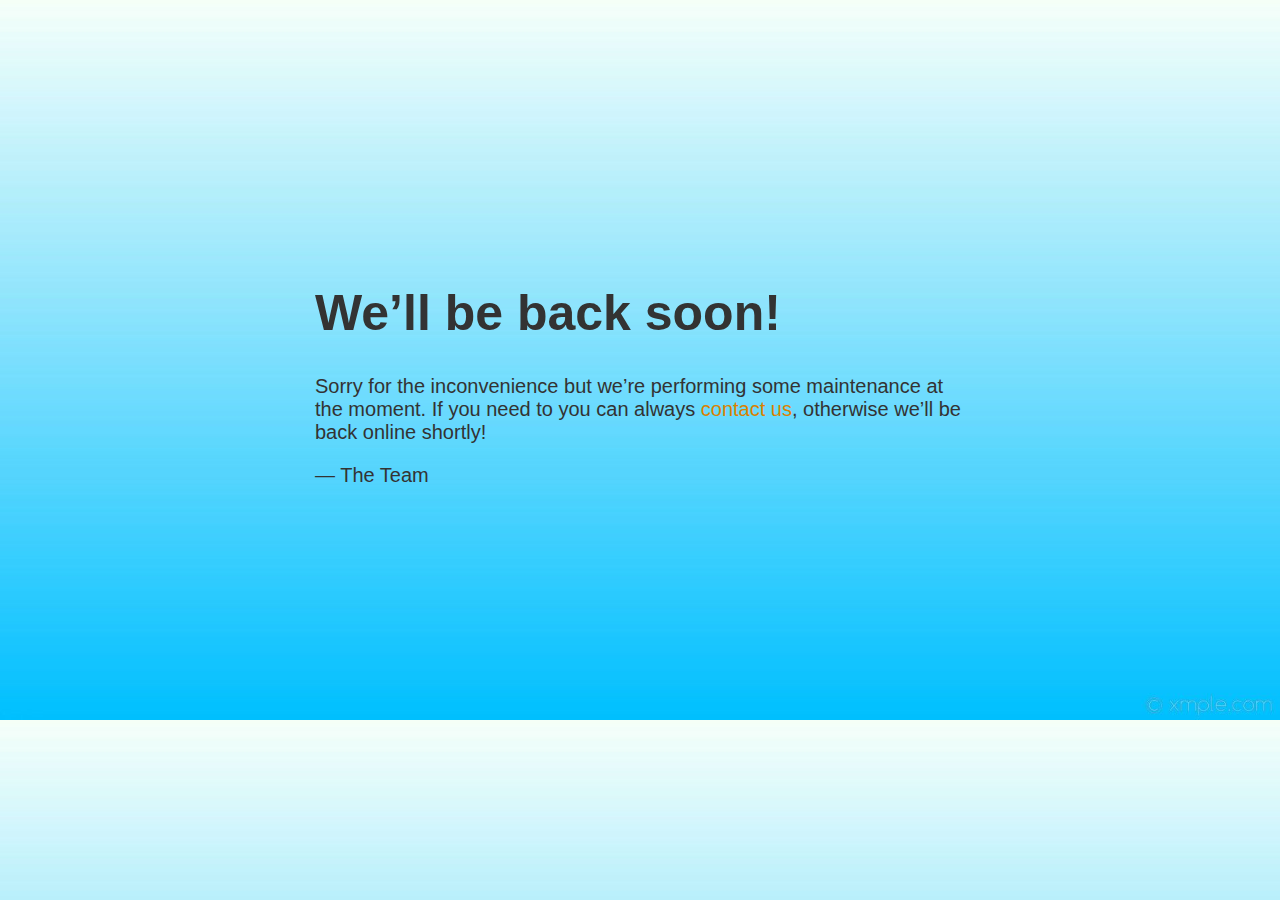
<file: public_html/profile.html>
<!doctype html>
<title>Site Maintenance</title>
<link href="CSS/logout.css" rel="stylesheet">
<style>
  body { text-align: center; padding: 150px; }
  h1 { font-size: 50px; }
  body { font: 20px Helvetica, sans-serif; color: #333; }
  article { display: block; text-align: left; width: 650px; margin: 0 auto; }
  a { color: #dc8100; text-decoration: none; }
  a:hover { color: #333; text-decoration: none; }
</style>

<article>
  <h1>We&rsquo;ll be back soon!</h1>
  <div>
    <p>Sorry for the inconvenience but we&rsquo;re performing some maintenance at the moment. If you need to you can always <a href="mailto:#">contact us</a>, otherwise we&rsquo;ll be back online shortly!</p>
    <p>&mdash; The Team</p>
  </div>
</article>
</file>
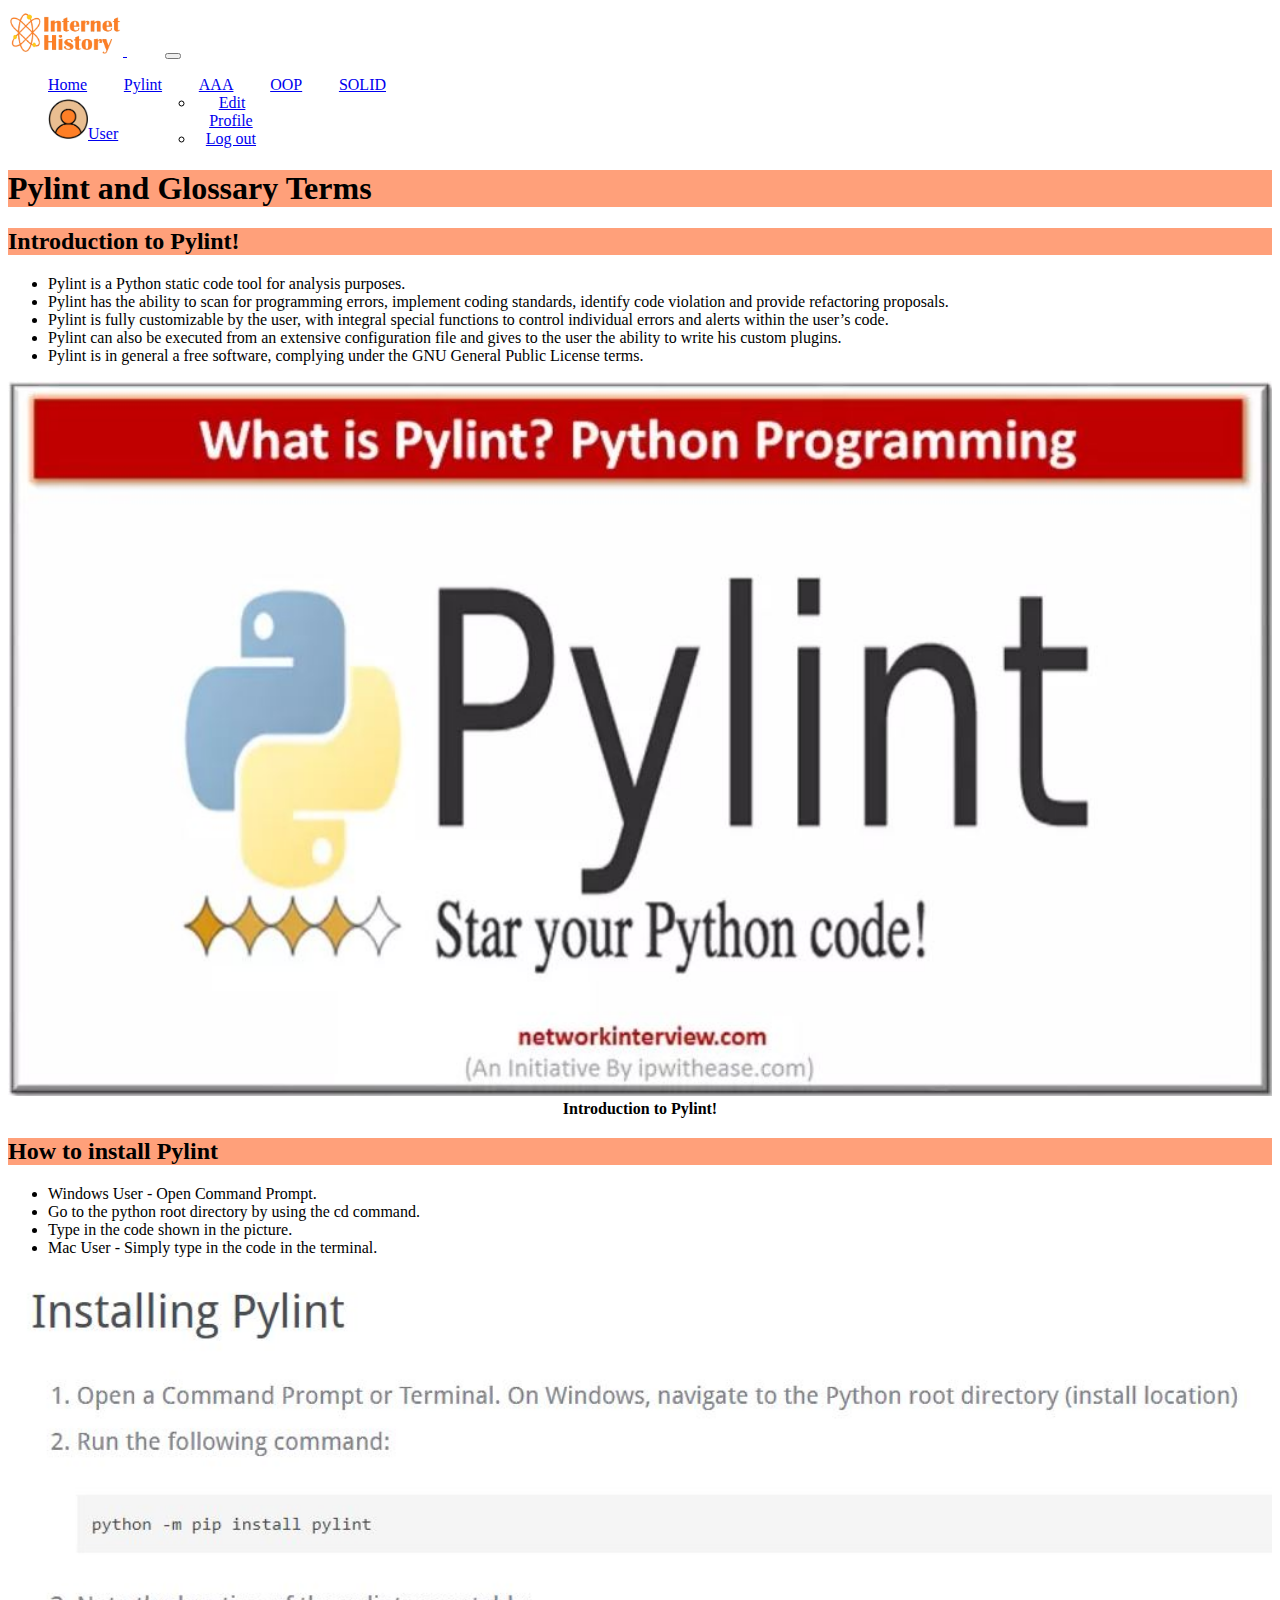
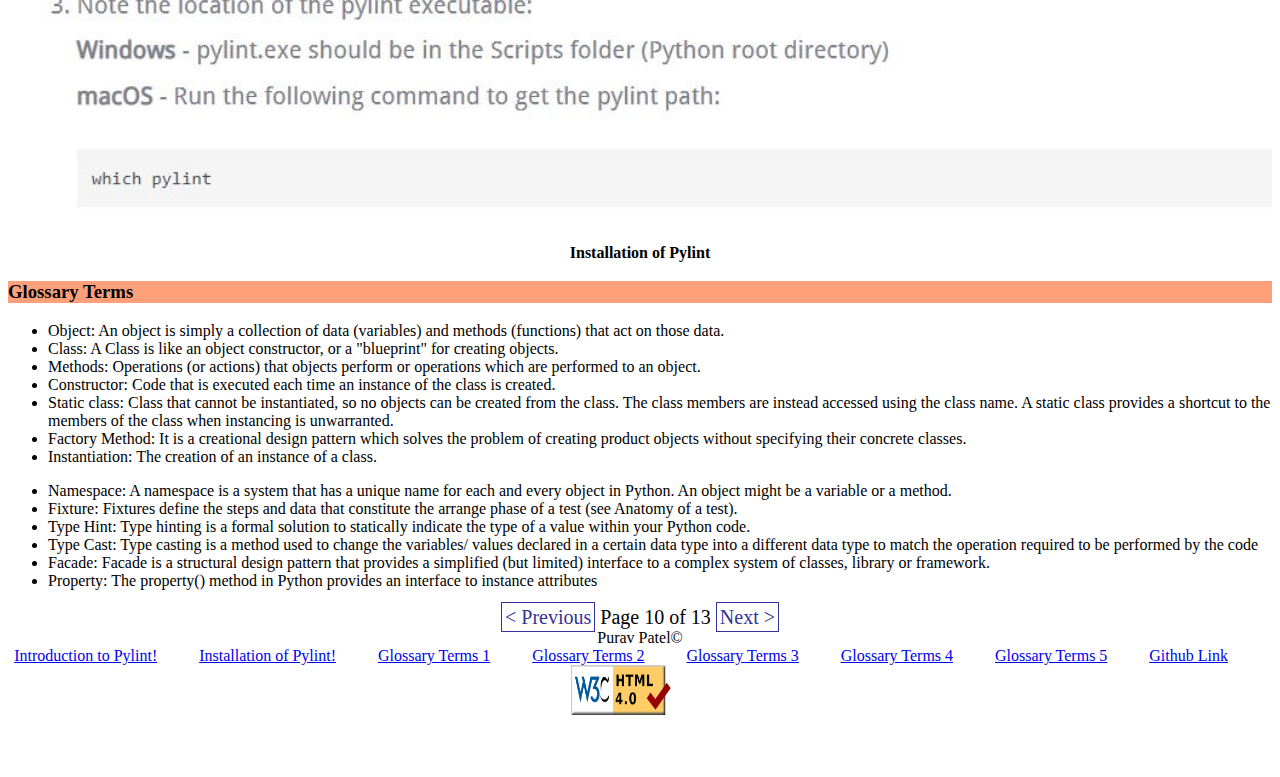
<file: public_html/pylint.html>
<!DOCTYPE html>
<html lang="en">
<head>
    <meta charset="UTF-8">
    <title>Pylint and Glossary</title>

    <link href="CSS/AAATesting.css" rel="stylesheet">
    <link href="CSS/global.css" rel="stylesheet">
    <meta name="viewport" content="width=device-width, initial-scale=1">

    <!-- Bootstrap CSS -->
    <link href="https://cdn.jsdelivr.net/npm/bootstrap@5.1.3/dist/css/bootstrap.min.css" rel="stylesheet"
          integrity="sha384-1BmE4kWBq78iYhFldvKuhfTAU6auU8tT94WrHftjDbrCEXSU1oBoqyl2QvZ6jIW3" crossorigin="anonymous">

    <link rel="stylesheet" href="CSS/index.css">

</head>
<body>

<nav class="navbar navbar-expand-lg bg-dark navbar-dark sticky-top">
    <div class="container">
        <a class="navbar-brand" href="#">
            <img src="Images/Logo-removebg-preview.png" class="main-logo" alt="...">
        </a>
        <button
                class="navbar-toggler"
                type="button"
                data-bs-toggle="collapse"
                data-bs-target="#navbarSupportedContent"
                aria-controls="navbarSupportedContent"
                aria-expanded="false"
                aria-label="Toggle navigation">
            <span class="navbar-toggler-icon"></span>
        </button>
        <div class="collapse navbar-collapse" id="navbarSupportedContent">
            <ul class="navbar-nav ms-auto mb-2 mb-lg-0 navbar-nav-scroll ">
                <li class="nav-item justify-content-end">
                    <a class="nav-link active" aria-current="page" href="index.html">Home</a>
                    <a class="nav-link active" aria-current="page" href="pylint.html">Pylint </a>
                    <a class="nav-link active" aria-current="page" href="AAA.html">AAA </a>
                    <a class="nav-link active" aria-current="page" href="OOPs.html">OOP </a>
                    <a class="nav-link active" aria-current="page" href="SOLID.html">SOLID </a>


                </li>
                <li class="nav-item dropdown flex-column-sm alignn-items-sm-end user-profile-dd">
                    <a class="nav-link dropdown-toggle justify-content-center align-items-center" href="#"
                       id="navbarDropdown1" role="button"
                       data-bs-toggle="dropdown" aria-expanded="false">
                        <img src="Images/profileicon.jpg" alt='user_avatar' class="me-2 rounded-circle user-avatar">User
                    </a>
                    <ul class="dropdown-menu" aria-labelledby="navbarDropdown1">
                        <li><a class="dropdown-item" href="profile.html">Edit Profile</a></li>
                        <li><a class="dropdown-item" href="logout.html">Log out</a></li>
                    </ul>
                </li>
            </ul>

        </div>
    </div>
</nav>

<div class="container">

    <h1 class="mt-5 mb-4" style="background-color:lightsalmon;">Pylint and Glossary Terms</h1>

    <div class="row" style="">
        <div class="col-sm-8">
            <h2 class="mt-3" style="background-color:lightsalmon;">Introduction to Pylint!</h2>
            <p>
            <ul>
                <li>Pylint is a Python static code tool for analysis purposes.</li>
                <li>Pylint has the ability to scan for programming errors, implement coding standards, identify code violation and provide refactoring proposals.</li>
                <li>Pylint is fully customizable by the user, with integral special functions to control individual errors and alerts within the user’s code.</li>
                <li>Pylint can also be executed from an extensive configuration file and gives to the user the ability to write his custom plugins.</li>
                <li>Pylint is in general a free software, complying under the GNU General Public License terms.</li>
            </ul>
            </p>
        </div>

        <div class="col-sm-4">
            <img src="Images/pylint.JPG" alt="Test" style="height: 100%; width: 100%" class="mt-3">
            <span style="font-weight: bold">Introduction to Pylint!</span>
        </div>
    </div>
</div>

<div class="w-100 bg-orange-light py-5">
    <div class="container" style="">
        <div class="row mt-3">
            <div class="col-sm-8">
                <h2 style="background-color:lightsalmon;">How to install Pylint</h2>
                <p>
                <ul>
                    <li>Windows User - Open Command Prompt.</li>
                    <li>Go to the python root directory by using the cd command.</li>
                    <li>Type in the code shown in the picture.</li>
                    <li>Mac User - Simply type in the code in the terminal.</li>
                </ul>
                </p>
            </div>

            <div class="col-sm-4">
                <img src="Images/pylint_install.JPG" style="height: 120%; width: 100%" alt="Encapsulation">
                <span style="font-weight: bold">Installation of Pylint</span>
            </div>
        </div>
    </div>
</div>
<div class="container" style="">
    <div class="row mt-3">
        <div class="col-sm-6">
            <h3 style="background-color:lightsalmon;">Glossary Terms</h3>
            <p>
            <ul>
            <li>Object: An object is simply a collection of data (variables) and methods (functions) that act on those data.</li>
            <li>Class: A Class is like an object constructor, or a "blueprint" for creating objects.</li>
            <li>Methods: Operations (or actions) that objects perform or operations which are performed to an object.</li>
            <li>Constructor: Code that is executed each time an instance of the class is created.</li>
            <li>Static class: Class that cannot be instantiated, so no objects can be created from the class. The class members are instead accessed using the class name.
                A static class provides a shortcut to the members of the class when instancing is unwarranted.</li>
            <li>Factory Method: It is a creational design pattern which solves the problem of creating product objects
                without specifying their concrete classes.</li>
            <li>Instantiation: The creation of an instance of a class.</li>
            </ul>
            </p>
        </div>

        <div class="col-sm-6">
            <p>
                <ul>
                    <li>Namespace: A namespace is a system that has a unique name for each and every object in Python. An object might be a variable or a method.</li>
                    <li>Fixture: Fixtures define the steps and data that constitute the arrange phase of a test (see Anatomy of a test).</li>
                    <li>Type Hint: Type hinting is a formal solution to statically indicate the type of a value within your Python code.</li>
                    <li>Type Cast: Type casting is a method used to change the variables/ values declared in a certain data type into a different data type to match the operation required to be performed by the code</li>
                    <li>Facade: Facade is a structural design pattern that provides a simplified (but limited) interface to a complex system of classes, library or framework.</li>
                    <li>Property: The property() method in Python provides an interface to instance attributes</li>
                </ul>
            </p>
        </div>
    </div>

</div>

<div class="unit_nav">
    <a href="pylint.html"> &lt; Previous</a>
    Page 10 of 13
    <a href="AAA.html"> Next > </a>
</div>
<footer class="container mt-4 mb-4">
    <div class="copyright mb-3" style="text-align: center">Purav Patel&#169;</div>
    <div class="links" style="text-align: center">
        <a href="https://networkinterview.com/what-is-pylint-python-programming/">Introduction to Pylint!</a>
        <a href="https://zurbrigg.com/charcoal-editor-2-documentation/item/ce2-installing-pylint">Installation of Pylint!</a>
        <a href="https://homepages.uc.edu/~thomam/Misc/OO_Terminology.html">Glossary Terms 1</a>
        <a href="https://realpython.com/lessons/type-hinting/">Glossary Terms 2</a>
        <a href="https://www.educba.com/type-casting-in-python/">Glossary Terms 3</a>
        <a href="https://refactoring.guru/design-patterns/facade/python/example">Glossary Terms 4</a>
        <a href="https://www.tutorialsteacher.com/python/property-function">Glossary Terms 5</a>
        <a href="https://github.com/pp733/Project2">Github Link</a>
        <a href="https://validator.w3.org/nu/?showsource=yes&doc=http%3A%2F%2Fpro2calc.eastus.azurecontainer.io%2F" rel="nofollow" title="Validate as HTML5"><img alt="w3c" src="Images/W3c.png" style="height: 50px; width: 100px"></a>
    </div>
</footer>

<script src="https://cdn.jsdelivr.net/npm/bootstrap@5.1.3/dist/js/bootstrap.bundle.min.js"
        integrity="sha384-ka7Sk0Gln4gmtz2MlQnikT1wXgYsOg+OMhuP+IlRH9sENBO0LRn5q+8nbTov4+1p"
        crossorigin="anonymous"></script>

</body>
</html>
</file>
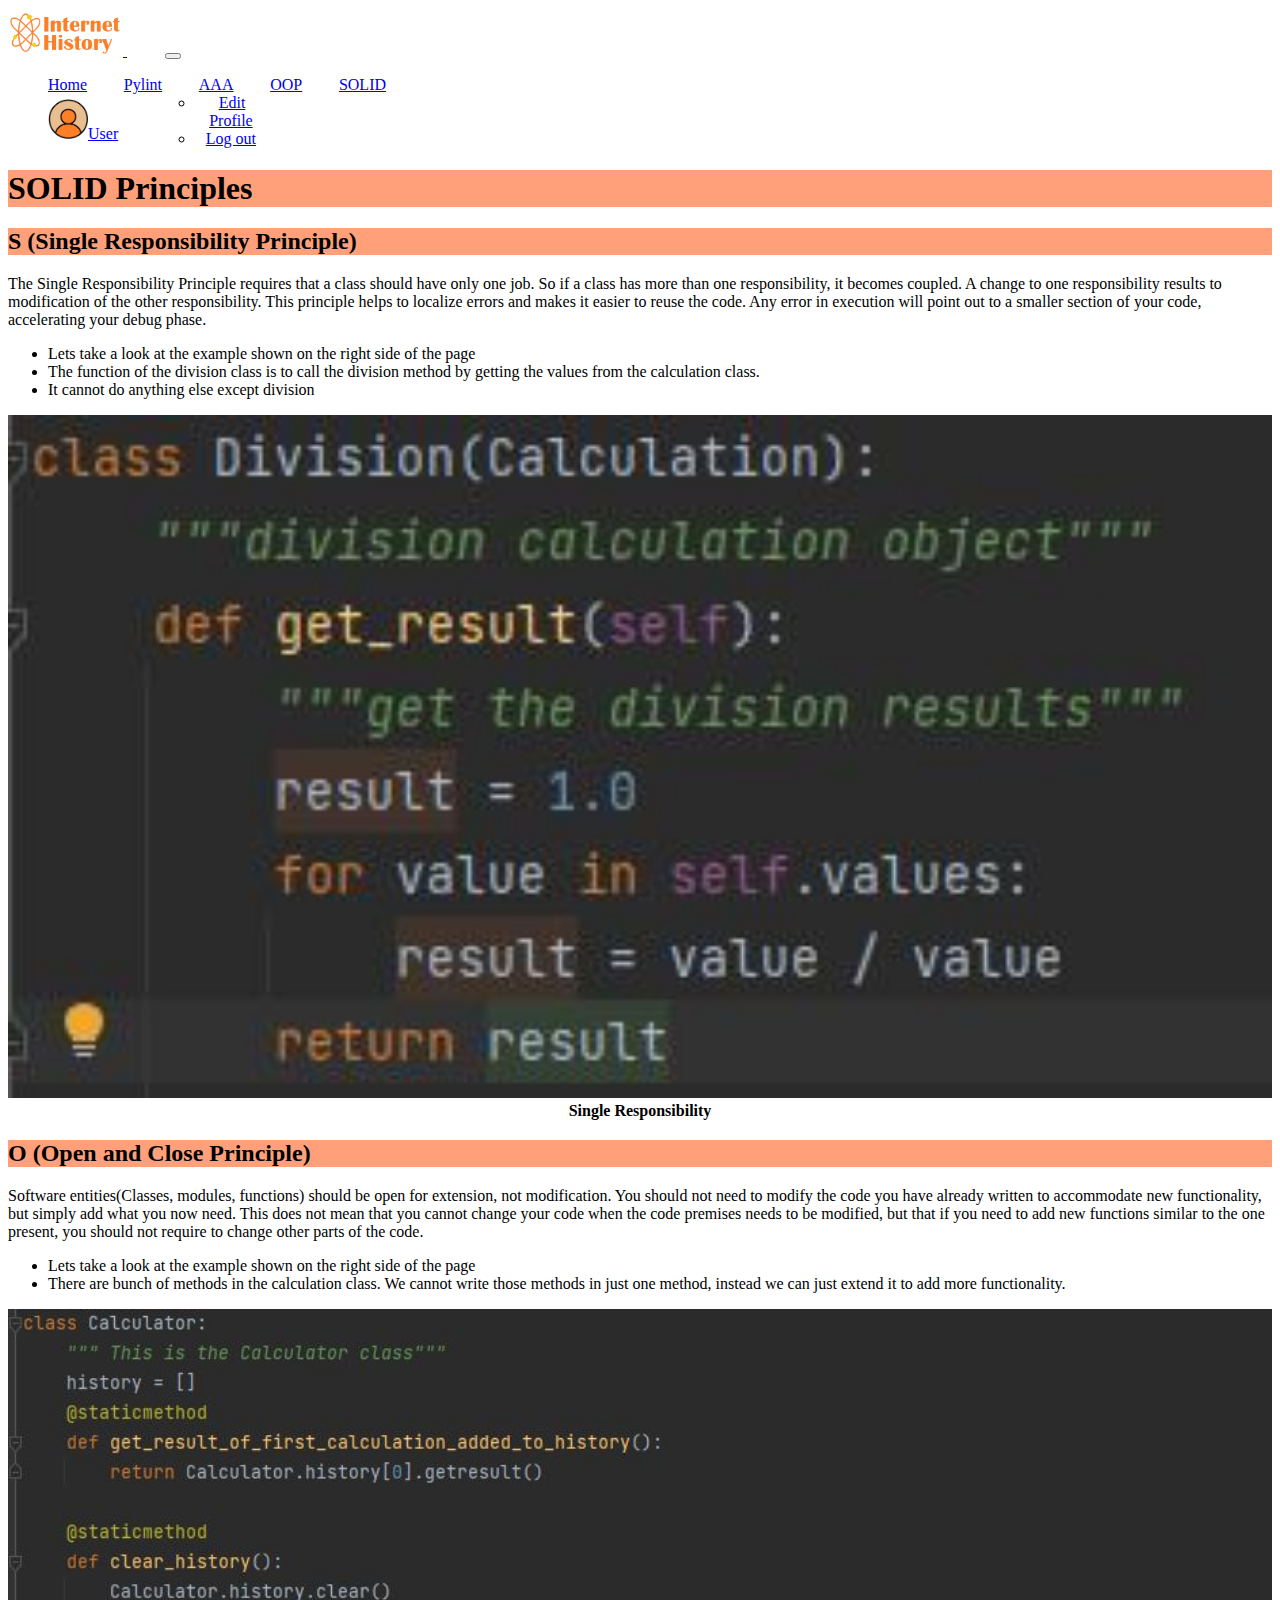
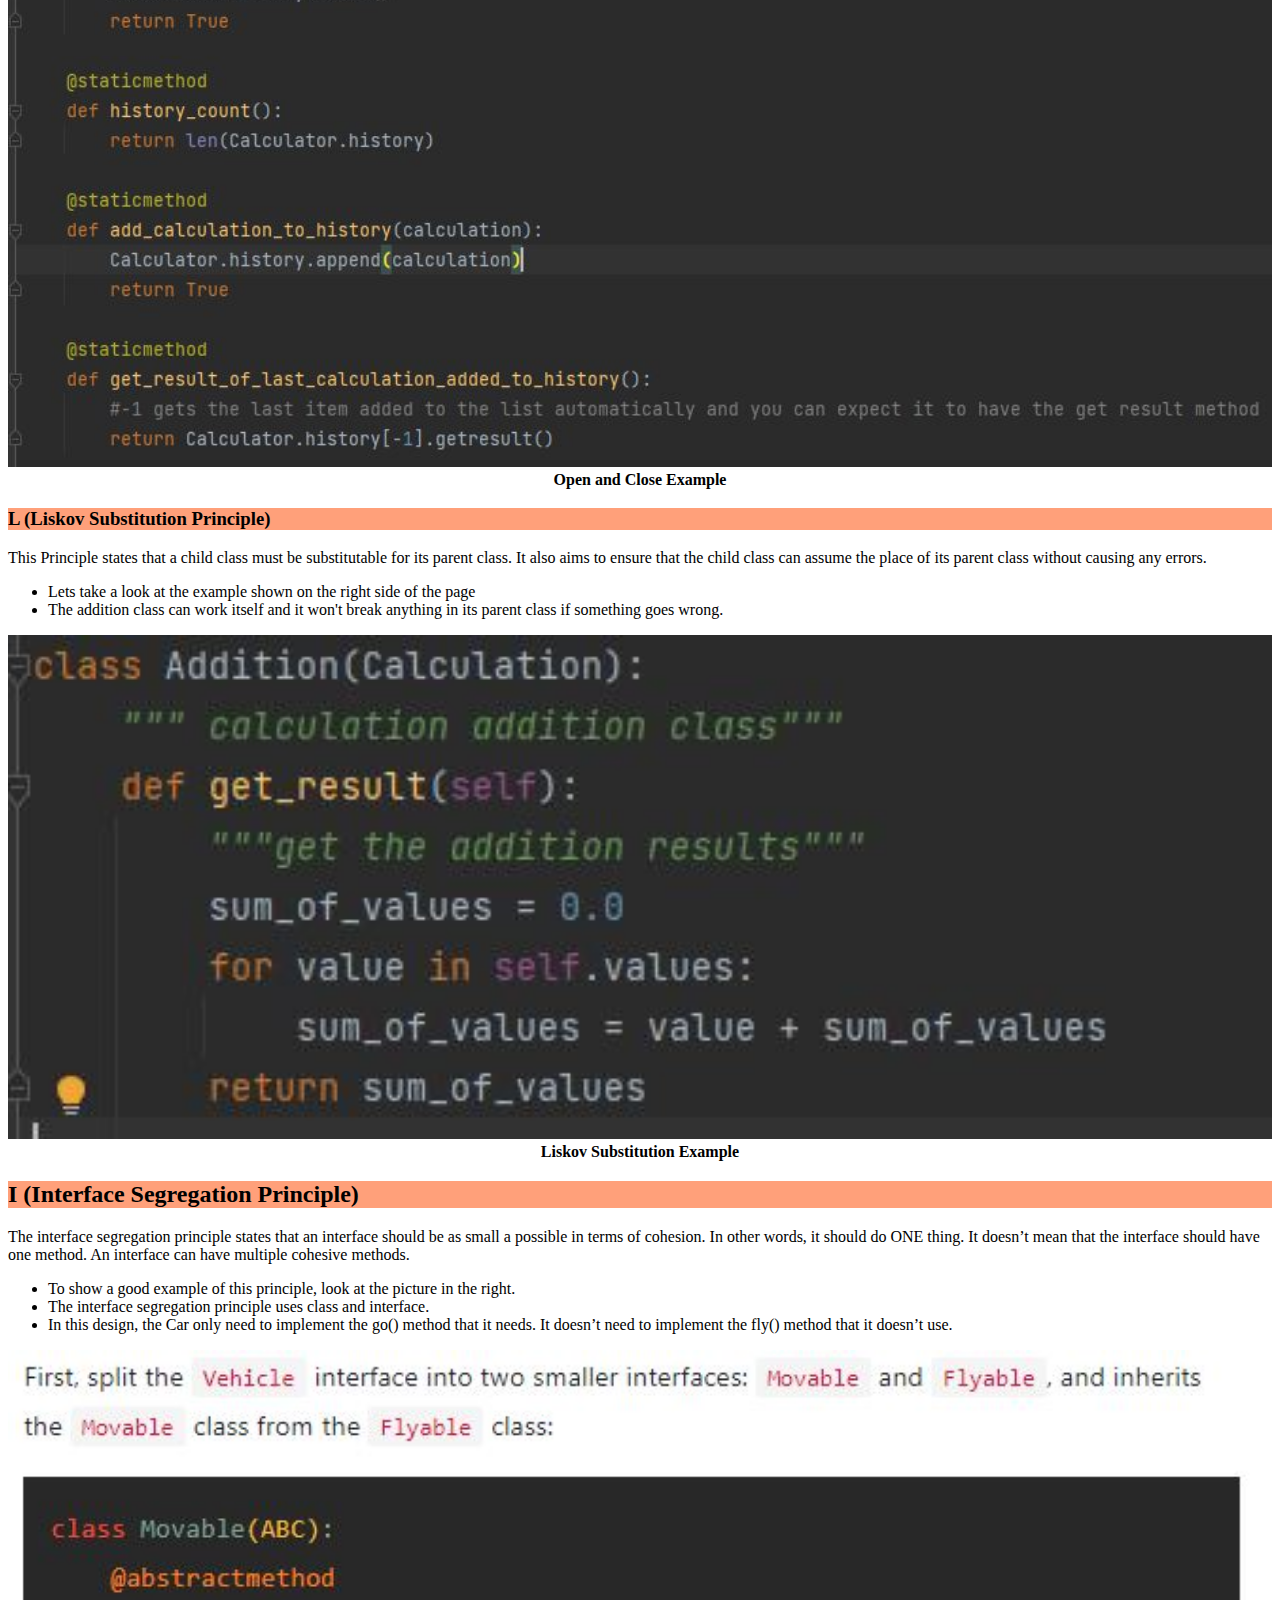
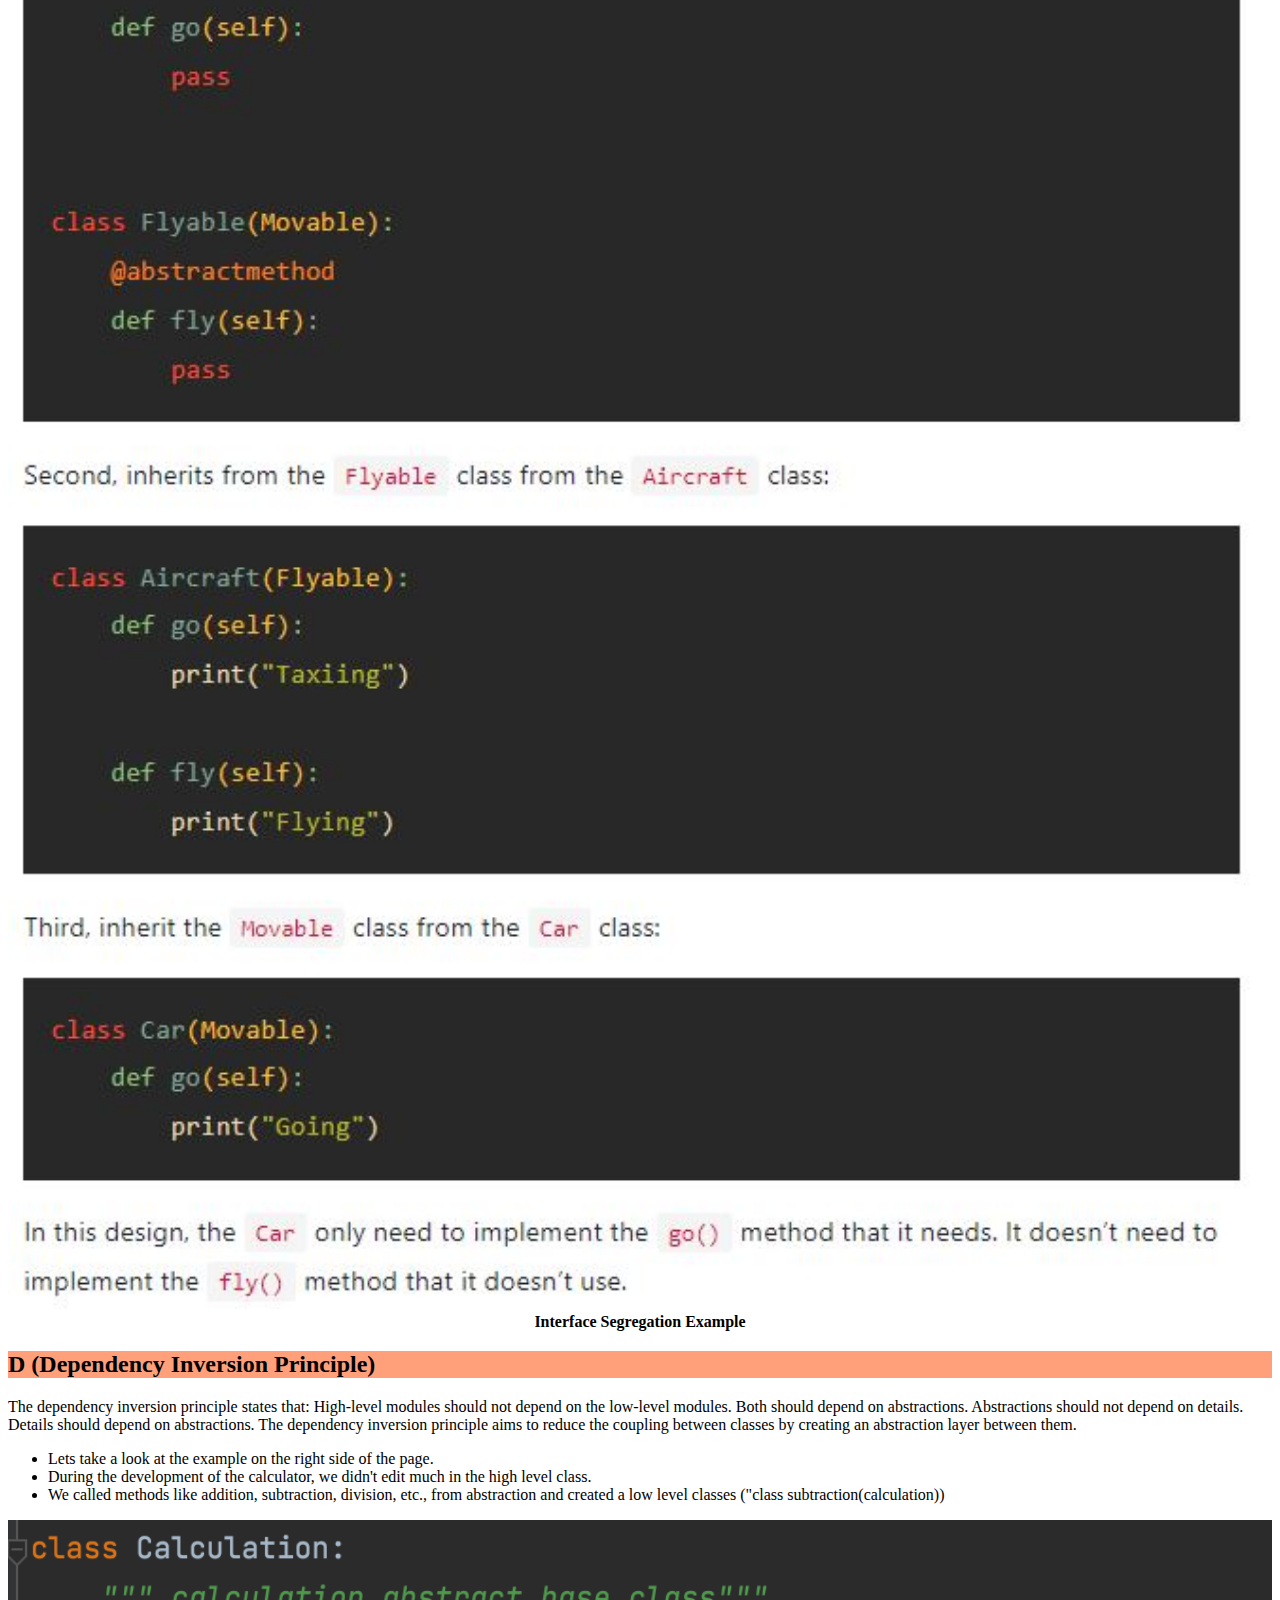
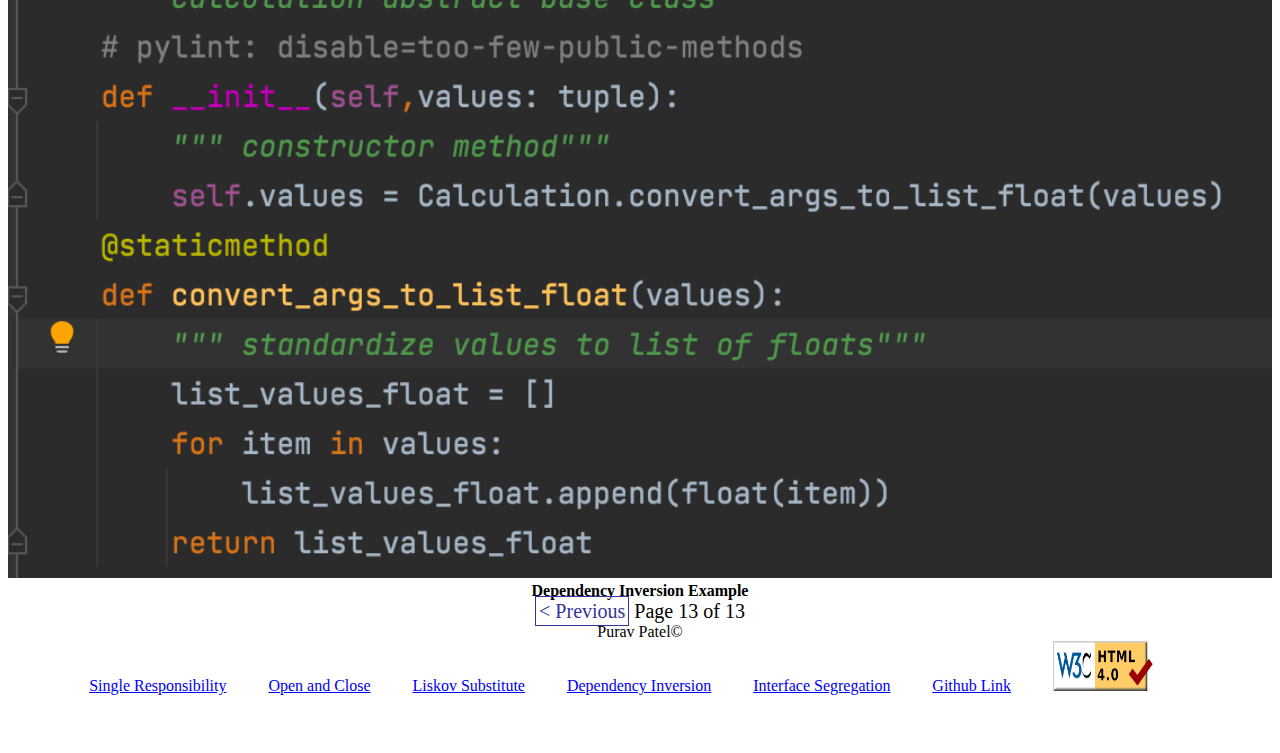
<file: public_html/SOLID.html>
<!DOCTYPE html>
<html lang="en">
<head>
    <meta charset="UTF-8">
    <title>SOLID Principles</title>

    <link href="CSS/AAATesting.css" rel="stylesheet">
    <link href="CSS/global.css" rel="stylesheet">
    <meta name="viewport" content="width=device-width, initial-scale=1">

    <!-- Bootstrap CSS -->
    <link href="https://cdn.jsdelivr.net/npm/bootstrap@5.1.3/dist/css/bootstrap.min.css" rel="stylesheet"
          integrity="sha384-1BmE4kWBq78iYhFldvKuhfTAU6auU8tT94WrHftjDbrCEXSU1oBoqyl2QvZ6jIW3" crossorigin="anonymous">

    <link rel="stylesheet" href="CSS/index.css">

</head>
<body>

<nav class="navbar navbar-expand-lg bg-dark navbar-dark sticky-top">
    <div class="container">
        <a class="navbar-brand" href="#">
            <img src="Images/Logo-removebg-preview.png" class="main-logo" alt="...">
        </a>
        <button
                class="navbar-toggler"
                type="button"
                data-bs-toggle="collapse"
                data-bs-target="#navbarSupportedContent"
                aria-controls="navbarSupportedContent"
                aria-expanded="false"
                aria-label="Toggle navigation">
            <span class="navbar-toggler-icon"></span>
        </button>
        <div class="collapse navbar-collapse" id="navbarSupportedContent">
            <ul class="navbar-nav ms-auto mb-2 mb-lg-0 navbar-nav-scroll ">
                <li class="nav-item justify-content-end">
                    <a class="nav-link active" aria-current="page" href="index.html">Home</a>
                    <a class="nav-link active" aria-current="page" href="pylint.html">Pylint </a>
                    <a class="nav-link active" aria-current="page" href="AAA.html">AAA </a>
                    <a class="nav-link active" aria-current="page" href="OOPs.html">OOP </a>
                    <a class="nav-link active" aria-current="page" href="SOLID.html">SOLID </a>

                </li>
                <li class="nav-item dropdown flex-column-sm alignn-items-sm-end user-profile-dd">
                    <a class="nav-link dropdown-toggle justify-content-center align-items-center" href="#"
                       id="navbarDropdown1" role="button"
                       data-bs-toggle="dropdown" aria-expanded="false">
                        <img src="Images/profileicon.jpg" alt='user_avatar' class="me-2 rounded-circle user-avatar">User
                    </a>
                    <ul class="dropdown-menu" aria-labelledby="navbarDropdown1">
                        <li><a class="dropdown-item" href="profile.html">Edit Profile</a></li>
                        <li><a class="dropdown-item" href="logout.html">Log out</a></li>
                    </ul>
                </li>
            </ul>

        </div>
    </div>
</nav>

<div class="container">

    <h1 class="mt-5 mb-4" style="background-color:lightsalmon;">SOLID Principles</h1>

    <div class="row" style="">
        <div class="col-sm-8">
            <h2 class="mt-3" style="background-color:lightsalmon;">S (Single Responsibility Principle)</h2>

            <p>
                The Single Responsibility Principle requires that a class should have only one job.
                So if a class has more than one responsibility, it becomes coupled. A change to one responsibility
                results to modification of the other responsibility.
                This principle helps to localize errors and makes it easier to reuse the code.
                Any error in execution will point out to a smaller section of your code, accelerating your debug phase.
            </p>
            <p>
            <ul>
                <li>Lets take a look at the example shown on the right side of the page</li>
                <li>The function of the division class is to call the division method by getting the values from the
                    calculation class.
                </li>
                <li>It cannot do anything else except division</li>
            </ul>
            </p>
        </div>

        <div class="col-sm-4">
            <img src="Images/sr.JPG" alt="Parent Class" style="height: 90%" class="mt-3">
            <span style="font-weight: bold">Single Responsibility</span>

        </div>
    </div>
</div>

<div class="w-100 bg-orange-light py-5">
    <div class="container" style="">
        <div class="row mt-3">
            <div class="col-sm-8">
                <h2 style="background-color:lightsalmon;">O (Open and Close Principle)</h2>

                <p>
                    Software entities(Classes, modules, functions) should be open for extension, not modification.
                    You should not need to modify the code you have already written to accommodate new functionality,
                    but simply add what you now need.
                    This does not mean that you cannot change your code when the code premises needs to be modified, but
                    that if you need to add new functions similar to the one present, you should not require to change
                    other parts of the code.
                </p>
                <p>
                <ul>
                    <li>Lets take a look at the example shown on the right side of the page</li>
                    <li>There are bunch of methods in the calculation class. We cannot write those methods in just one
                        method, instead we can just extend it to add more functionality.
                    </li>
                </ul>
                </p>
            </div>

            <div class="col-sm-4">
                <img src="Images/OC.JPG" style="height: 100%" alt="Encapsulation">
                <span style="font-weight: bold">Open and Close Example</span>
            </div>
        </div>
    </div>
</div>
<div class="container" style="">
    <div class="row mt-4">
        <div class="col-sm-8">
            <h3 style="background-color:lightsalmon;">L (Liskov Substitution Principle)</h3>

            <P>
                This Principle states that a child class must be substitutable for its parent class.
                It also aims to ensure that the child class can assume the place of its parent class without causing any
                errors.

            </P>
            <p>
            <ul>
                <li>Lets take a look at the example shown on the right side of the page</li>
                <li>The addition class can work itself and it won't break anything in its parent class if something goes
                    wrong.
                </li>
            </ul>
            </p>
        </div>

        <div class="col-sm-4">
            <img src="Images/lsp.JPG" alt="Abstraction">
            <span style="font-weight: bold">Liskov Substitution Example</span>
        </div>
    </div>

</div>
<div class="w-100 bg-orange-light py-5">
    <div class="container" style="">
        <div class="row mt-3">
            <div class="col-sm-8">
                <h2 style="background-color:lightsalmon;">I (Interface Segregation Principle)</h2>

                <p>
                    The interface segregation principle states that an interface should be as small a possible in terms
                    of cohesion.
                    In other words, it should do ONE thing.
                    It doesn’t mean that the interface should have one method. An interface can have multiple cohesive
                    methods.
                </p>
                <p>
                <ul>
                    <li>To show a good example of this principle, look at the picture in the right.</li>
                    <li>The interface segregation principle uses class and interface.</li>
                    <Li>In this design, the Car only need to implement the go() method that it needs.
                        It doesn’t need to implement the fly() method that it doesn’t use.
                    </Li>
                </ul>
                </p>
            </div>

            <div class="col-sm-4">
                <img src="Images/isp.JPG" style="height: 100%" alt="Interface">
                <span style="font-weight: bold">Interface Segregation Example</span>
            </div>
        </div>
    </div>
</div>
<div class="w-100 bg-orange-light py-5">
    <div class="container" style="">
        <div class="row mt-3">
            <div class="col-sm-8">
                <h2 style="background-color:lightsalmon;">D (Dependency Inversion Principle)</h2>

                <p>
                    The dependency inversion principle states that: High-level modules should not depend on the
                    low-level modules. Both should depend on abstractions.
                    Abstractions should not depend on details. Details should depend on abstractions.
                    The dependency inversion principle aims to reduce the coupling between classes by creating an
                    abstraction layer between them.
                </p>
                <p>
                <ul>
                    <li>Lets take a look at the example on the right side of the page.</li>
                    <li>During the development of the calculator, we didn't edit much in the high level class.</li>
                    <Li>We called methods like addition, subtraction, division, etc., from abstraction and created a low
                        level classes ("class subtraction(calculation))
                    </Li>
                </ul>
                </p>
            </div>

            <div class="col-sm-4">
                <img src="Images/Dependancy.png" style="height: 100%" alt="dependency">
                <span style="font-weight: bold">Dependency Inversion Example</span>
            </div>
        </div>
    </div>
</div>
<div class="unit_nav">
    <a href="OOPs.html"> &lt; Previous</a>
    Page 13 of 13
</div>
<footer class="container mt-4 mb-4">
    <div class="copyright mb-3" style="text-align: center">Purav Patel&#169;</div>
    <div class="links" style="text-align: center">
        <a href="https://github.com/pp733/calc2">Single Responsibility</a>
        <a href="https://github.com/pp733/calc2/tree/part4">Open and Close</a>
        <a href="https://github.com/pp733/calc2/tree/part4">Liskov Substitute</a>
        <a href="https://github.com/pp733/calc2/tree/part4">Dependency Inversion</a>
        <a href="https://www.pythontutorial.net/python-oop/python-interface-segregation-principle/">Interface
            Segregation</a>
        <a href="https://github.com/pp733/Project2">Github Link</a>
        <a href="https://validator.w3.org/nu/?showsource=yes&doc=http%3A%2F%2Fpro2calc.eastus.azurecontainer.io%2F" rel="nofollow" title="Validate as HTML5"><img alt="w3c" src="Images/W3c.png" style="height: 50px; width: 100px"></a>
    </div>
</footer>

<script src="https://cdn.jsdelivr.net/npm/bootstrap@5.1.3/dist/js/bootstrap.bundle.min.js"
        integrity="sha384-ka7Sk0Gln4gmtz2MlQnikT1wXgYsOg+OMhuP+IlRH9sENBO0LRn5q+8nbTov4+1p"
        crossorigin="anonymous"></script>

</body>
</html>
</file>
<file: public_html/CSS/index.css>
body {
    font-size: 16px;
}

.nav-item li {
    text-align: center;
}

.col-sm-12 img{
    width: 100%;
    height: 80%;
}

.col-sm-12 {
    max-width: 100%;
    /*position: relative;*/
    /*background-image: url("../Images/background.jpeg");*/
}

.col-sm-4 {
    text-align: center;
}


.nav-item li {
    text-align: center;
}

footer {
    text-align: center;
    padding-bottom: 50px;
}
.hero-image {
    position: relative;
    opacity: 100%;
    max-width: 100%;
    width: 100%;

}
.hero-text{
    position: absolute;
    top: 50%;
    left: 45%;
    transform: translate(-80%, -50%);
    color: white;
    font-family: "Al Nile";
}

.unit_nav a{
    border: 1px solid;
    color: #339;
    text-decoration: none;
    padding: 3px;
}
a:link {

}
a:-webkit-any-link {
    cursor: pointer;
}
.unit_nav {
    font-size: 20px;
    text-align: center;
}
</file>
<file: public_html/CSS/global.css>
body {
    font-family: Verdana;
}
.main-logo {
    width: 115px;
    height: auto;
}

.user-avatar {
    width: 40px;
    height: auto;
}

.navbar-nav .nav-item {
    display: flex;
    align-items: center;
    /* justify-content: center; */
}

.hero-section {
    width: 100%;
    height: calc(100vh - 74.25px);
    background: url('../Images/internet.jpeg');
    background-size: cover;
    background-position: center;
    position: relative;
}
.hero-section::before {
    content: '';
    position: absolute;
    top: 0;
    bottom: 0;
    left: 0;
    right: 0;
    background-color: rgba(0,0,0,.4);
    z-index: 0;
}

.hero-section .hero-content {
    z-index: 1;
    text-shadow: 1px 0px 1px rgba(0,0,0,0.5), 0px 1px 1px rgba(0,0,0,0.5),
    2px 1px 1px rgba(0,0,0,0.5), 1px 2px 1px rgba(0,0,0,0.5),
    3px 2px 1px rgba(0,0,0,0.5), 2px 3px 1px rgba(0,0,0,0.5),
    4px 3px 1px rgba(0,0,0,0.5), 3px 4px 1px rgba(0,0,0,0.5),
    5px 4px 1px rgba(0,0,0,0.5), 4px 5px 1px rgba(0,0,0,0.5),
    6px 5px 1px rgba(0,0,0,0.5), 5px 6px 1px rgba(0,0,0,0.5),
    7px 6px 1px rgba(0,0,0,0.5);
}

.text-orange {
    color: rgb(254, 124, 32) !important;;
}


@media (max-width: 992px) {
    .user-profile-dd {
        flex-direction: column;
        justify-content: center;
        align-items: end !important;
    }
}
</file>
<file: public_html/CSS/AAATesting.css>
h1{
    font-family: Verdana;
}

.col-sm-4 img {
    width: 100%;
    height: 100%;
}

.col-sm-12 {
    text-align: center;
    display: inline;
}

.col-sm-12 a {
    padding-right: 10px;
}

.col-sm-8 {
    /*width: 100%;*/
    /*height: 100%;*/
}

.unit_nav a{
    border: 1px solid;
    color: #339;
    text-decoration: none;
    padding: 3px;
}
a:link {

}
a:-webkit-any-link {
    cursor: pointer;
}
.unit_nav {
    font-size: 20px;
    text-align: center;
}

.container a {
    padding-right: 3%;
}

.footer a {
    text-align: center;
}
</file>
<file: public_html/CSS/logout.css>
body{
    background-image: url("../Images/WallpaperDog-10703063.jpg");
    background-size: cover;
    text-align: center;
    margin-top: 100px;
}
</file>
<file: public_html/CSS/page2.css>
h1{
    font-family: Verdana;
}

.col-sm-4 img {
    width: 100%;
    height: 100%;
}

.col-sm-12 {
    text-align: center;
    display: inline;
}

.col-sm-12 a {
    padding-right: 10px;
}

.col-sm-8 {
    /*width: 100%;*/
    /*height: 100%;*/
}

.unit_nav a{
    border: 1px solid;
    color: #339;
    text-decoration: none;
    padding: 3px;
}
a:link {

}
a:-webkit-any-link {
    cursor: pointer;
}
.unit_nav {
    font-size: 20px;
    text-align: center;
}

.container a {
    padding-right: 3%;
}

.footer a {
    text-align: center;
}
</file>
<file: public_html/CSS/page3.css>
h1{
    font-family: Verdana;
}

.col-sm-4 img {
    width: 100%;
    height: 100%;
}

.col-sm-12 {
    text-align: center;
    display: inline;
}

.col-sm-12 a {
    padding-right: 10px;
}

.col-sm-8 {
    /*width: 100%;*/
    /*height: 100%;*/
}

.unit_nav a{
    border: 1px solid;
    color: #339;
    text-decoration: none;
    padding: 3px;
}
a:link {

}
a:-webkit-any-link {
    cursor: pointer;
}
.unit_nav {
    font-size: 20px;
    text-align: center;
}
</file>
<file: public_html/CSS/page4.css>
#footer{
    text-align: center;
}

a:hover {
    background-position: 0 100%;
}
.gridcontainer {

    display: grid;
    display: inline-block;
    /*grid-template-columns: 66% 33% ;*/
    grid-auto-rows: 100px;
    /*text-align: center;*/
    padding-left: 100px;
    padding-right: 100px;
    font-family: Verdana;
    font-size: 20px;
    color: black;
    position: absolute;
}
.col-sm-8 {
    /*background-color: #B1D5E8;*/
}
.col-sm-4 {
    max-width: 100%;
}
.col-sm-7{
    margin-top: 100px;
}
.unit_nav a{
    border: 1px solid;
    color: #339;
    text-decoration: none;
    padding: 3px;
}
a:link {

}
a:-webkit-any-link {
    cursor: pointer;
}
.unit_nav {
    font-size: 20px;
    text-align: center;
}
</file>
<file: public_html/CSS/page5.css>
#footer{
    text-align: center;
}

a:hover {
    background-position: 0 100%;
}
.col-sm-4 {
    max-width: 100%;
}
.col-sm-7{
    margin-top: 100px;
}
.unit_nav a{
    border: 1px solid;
    color: #339;
    text-decoration: none;
    padding: 3px;
}
a:link {

}
a:-webkit-any-link {
    cursor: pointer;
}
.unit_nav {
    font-size: 20px;
    text-align: center;
}

.gridcontainer {

    display: grid;
    display: inline-block;
    /*grid-template-columns: 66% 33% ;*/
    grid-auto-rows: 100px;
    /*text-align: center;*/
    padding-left: 100px;
    padding-right: 100px;
    font-family: Verdana;
    font-size: 20px;
    color: black;
    position: absolute;
}
</file>
<file: public_html/CSS/page6.css>
#footer{
    text-align: center;
}

a:hover {
    background-position: 0 100%;
}
.col-sm-8 {
    /*background-color: #B1D5E8;*/
}
.col-sm-4 {
    max-width: 100%;
}
.col-sm-7{
    margin-top: 100px;
}
.unit_nav a{
    border: 1px solid;
    color: #339;
    text-decoration: none;
    padding: 3px;
}
a:link {

}
a:-webkit-any-link {
    cursor: pointer;
}
.unit_nav {
    font-size: 20px;
    text-align: center;
}

.gridcontainer {

    display: grid;
    display: inline-block;
    /*grid-template-columns: 66% 33% ;*/
    grid-auto-rows: 100px;
    /*text-align: center;*/
    padding-left: 100px;
    padding-right: 100px;
    font-family: Verdana;
    font-size: 20px;
    color: black;
    position: absolute;
}
</file>
<file: public_html/CSS/page7.css>
#footer {
    text-align: center;
}

h1{
    font-family: Verdana;
}

.col-sm-4 img {
    width: 100%;
    height: 100%;
}

.col-sm-12 {
    text-align: center;
    display: inline;
}

.col-sm-12 a {
    padding-right: 10px;
}

.unit_nav a{
    border: 1px solid;
    color: #339;
    text-decoration: none;
    padding: 3px;
}
a:link {

}
a:-webkit-any-link {
    cursor: pointer;
}
.unit_nav {
    font-size: 20px;
    text-align: center;
}

#footer {
    text-align: center;
}
</file>
<file: public_html/CSS/page8.css>
h1 {
    font-family: Verdana;
}

.col-sm-4 img {
    width: 100%;
    height: 100%;
}

.col-sm-12 {
    text-align: center;
    display: inline;
}

.col-sm-12 a {
    padding-right: 10px;
}

.unit_nav a{
    border: 1px solid;
    color: #339;
    text-decoration: none;
    padding: 3px;
}
a:link {

}
a:-webkit-any-link {
    cursor: pointer;
}
.unit_nav {
    font-size: 20px;
    text-align: center;
}

#footer {
    text-align: center;
}
</file>
<file: public_html/CSS/page9.css>
h1{

    font-family: Verdana;
}

.col-sm-4 img {
    width: 100%;
    height: 100%;
}

.col-sm-12 {
    text-align: center;
    display: inline;
}

.col-sm-12 a {
    padding-right: 10px;
}

.unit_nav a{
    border: 1px solid;
    color: #339;
    text-decoration: none;
    padding: 3px;
}
a:link {

}
a:-webkit-any-link {
    cursor: pointer;
}
.unit_nav {
    font-size: 20px;
    text-align: center;
}

#footer {
    text-align: center;
}
</file>
